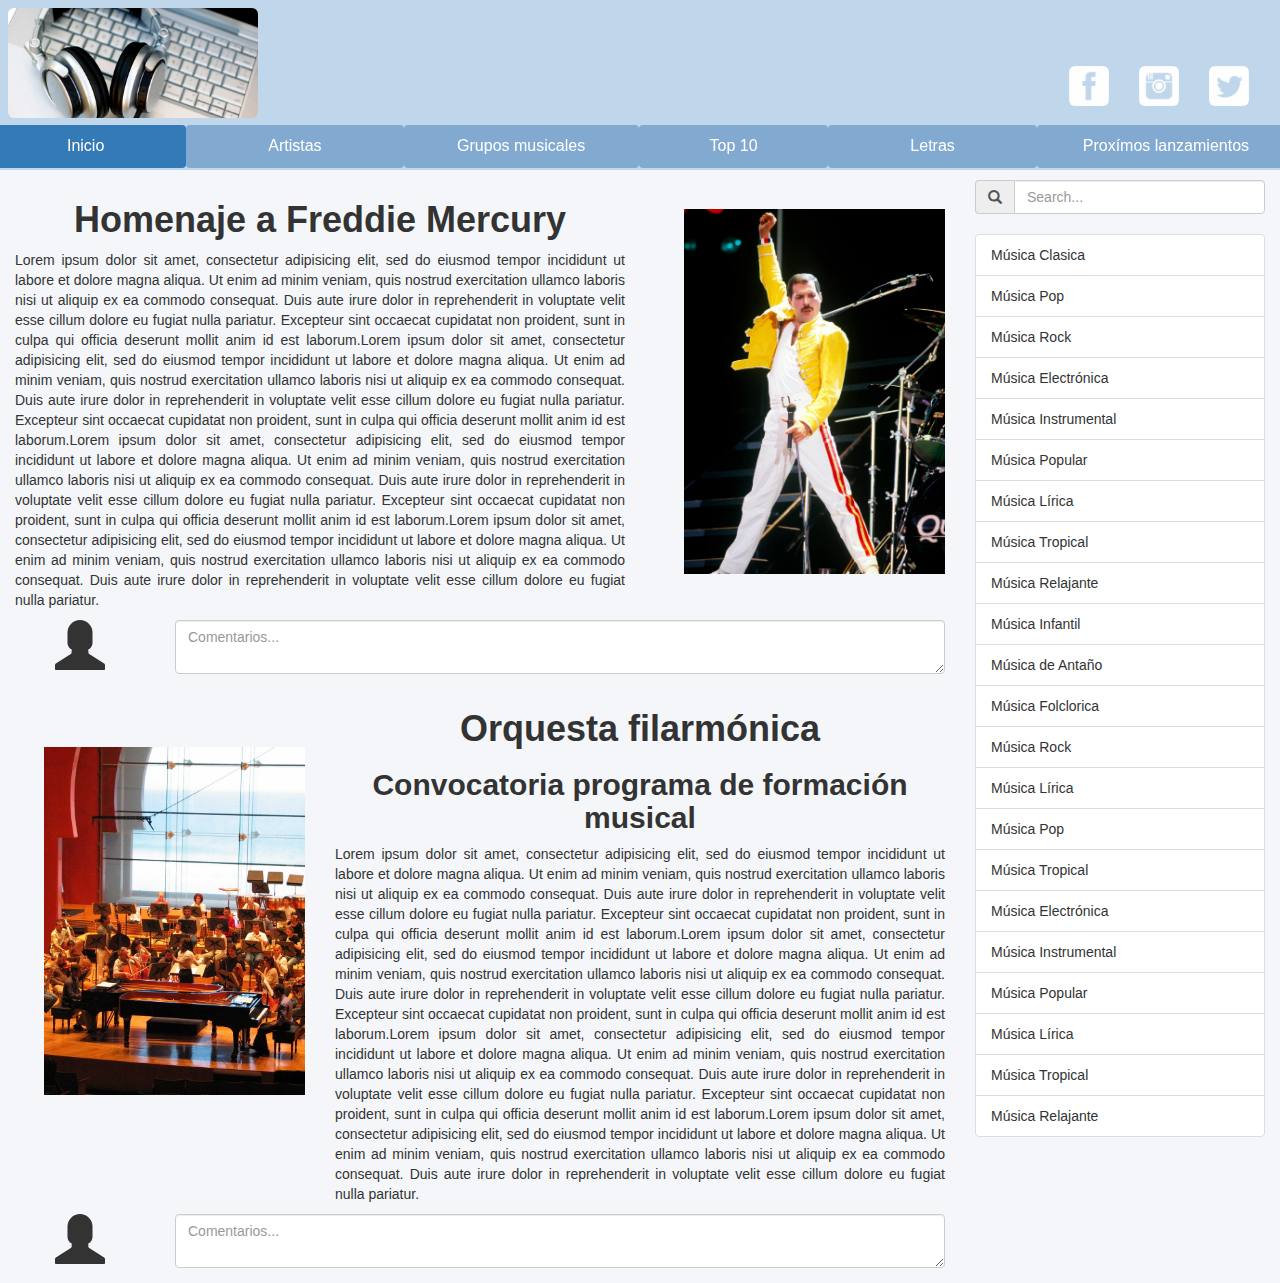
<file: Blog_Musical/index.html>
<!DOCTYPE html>
<html lang="en" dir="ltr">
  <head>
    <meta charset="utf-8">
    <meta name="viewport" content="width:device-width,user-scalable=no">
    <title>Blog Musical</title>
    <link rel="stylesheet" href="css/bootstrap.min.css">
    <link rel="stylesheet" href="css/styles.css">
  </head>
  <body class="blog-body">

    <nav class="navbar navbar-inverse navbar-fixed-top affix-to">
      <div class="row">
        <div class="blog col-lg-3 col-md-6 col-sm-8">
          <img src="img/logo.jpg" class="logo-blog img-rounded">
        </div>
        <div class="redes-sociales col-lg-9 col-md-6 col-sm-4 ">
          <a class="btn" href="#"><img class="img-social img-rounded" src="img/facebook.png" alt="Facebook"></a>
          <a class="btn" href="#"><img class="img-social img-rounded" src="img/instagram.png" alt="Instagram"></a>
          <a class="btn" href="#"><img class="img-social img-rounded" src="img/twitter.png" alt="Twitter"></a>
        </div>
      </div>

      <div class="row">
        <ul class="nav nav-pills nav-justified">
          <li class="active"><a class="menu" href="#">Inicio</a></li>
          <li><a class="menu" href="#">Artistas</a></li>
          <li><a class="menu" href="#">Grupos musicales</a></li>
          <li><a class="menu" href="#">Top 10</a></li>
          <li><a class="menu" href="#">Letras</a></li>
          <li><a class="menu" href="#">Proxímos lanzamientos</a></li>
        </ul>
      </div>
    </nav>


    <div class="container-fluid">
      <div class="row">
        <div class="contenido col-lg-9">
          <div class="row noticia1">
            <div class="col-lg-8 col-md-8 col-sm-12">
              <h1 class="text-center"><strong>Homenaje a Freddie Mercury</strong></h1>
              <p class="text-justify">
                Lorem ipsum dolor sit amet, consectetur adipisicing elit, sed do eiusmod tempor incididunt ut labore et dolore magna aliqua. Ut enim ad minim veniam, quis nostrud exercitation ullamco laboris nisi ut aliquip ex ea commodo consequat. Duis aute irure dolor in reprehenderit in voluptate velit esse cillum dolore eu fugiat nulla pariatur. Excepteur sint occaecat cupidatat non proident, sunt in culpa qui officia deserunt mollit anim id est laborum.Lorem ipsum dolor sit amet, consectetur adipisicing elit, sed do eiusmod tempor incididunt ut labore et dolore magna aliqua. Ut enim ad minim veniam, quis nostrud exercitation ullamco laboris nisi ut aliquip ex ea commodo consequat. Duis aute irure dolor in reprehenderit in voluptate velit esse cillum dolore eu fugiat nulla pariatur. Excepteur sint occaecat cupidatat non proident, sunt in culpa qui officia deserunt mollit anim id est laborum.Lorem ipsum dolor sit amet, consectetur adipisicing elit, sed do eiusmod tempor incididunt ut labore et dolore magna aliqua. Ut enim ad minim veniam, quis nostrud exercitation ullamco laboris nisi ut aliquip ex ea commodo consequat. Duis aute irure dolor in reprehenderit in voluptate velit esse cillum dolore eu fugiat nulla pariatur. Excepteur sint occaecat cupidatat non proident, sunt in culpa qui officia deserunt mollit anim id est laborum.Lorem ipsum dolor sit amet, consectetur adipisicing elit, sed do eiusmod tempor incididunt ut labore et dolore magna aliqua. Ut enim ad minim veniam, quis nostrud exercitation ullamco laboris nisi ut aliquip ex ea commodo consequat. Duis aute irure dolor in reprehenderit in voluptate velit esse cillum dolore eu fugiat nulla pariatur.
              </p>
            </div>
            <div class="col-lg-4 col-md-4 col-sm-12">
              <img class="img-freddie" src="img/freddie.png" alt="Freddie">
            </div>
          </div>

          <div class="row">
            <div class="col-lg-2 col-md-2 col-sm-2 col-xs-2 text-center">
              <span style="font-size:50px;" class="glyphicon glyphicon-user"></span>
            </div>
            <div class="col-lg-10 col-md-10 col-sm-10 col-xs-10 form-group">
              <textarea class="form-control" name="comentarios" placeholder="Comentarios..."></textarea>
            </div>
          </div>

          <div class="row noticia2">
            <div class="col-lg-4 col-md-4 col-sm-12">
              <img class="img-orquesta" src="img/orquesta.jpg" alt="Orquesta">
            </div>
            <div class="col-lg-8 col-md-8 col-sm-12">
              <h1 class="text-center"><strong>Orquesta filarmónica</strong></h1>
              <h2 class="text-center"><strong>Convocatoria programa de formación musical</strong></h2>
              <p class="text-justify">
                Lorem ipsum dolor sit amet, consectetur adipisicing elit, sed do eiusmod tempor incididunt ut labore et dolore magna aliqua. Ut enim ad minim veniam, quis nostrud exercitation ullamco laboris nisi ut aliquip ex ea commodo consequat. Duis aute irure dolor in reprehenderit in voluptate velit esse cillum dolore eu fugiat nulla pariatur. Excepteur sint occaecat cupidatat non proident, sunt in culpa qui officia deserunt mollit anim id est laborum.Lorem ipsum dolor sit amet, consectetur adipisicing elit, sed do eiusmod tempor incididunt ut labore et dolore magna aliqua. Ut enim ad minim veniam, quis nostrud exercitation ullamco laboris nisi ut aliquip ex ea commodo consequat. Duis aute irure dolor in reprehenderit in voluptate velit esse cillum dolore eu fugiat nulla pariatur. Excepteur sint occaecat cupidatat non proident, sunt in culpa qui officia deserunt mollit anim id est laborum.Lorem ipsum dolor sit amet, consectetur adipisicing elit, sed do eiusmod tempor incididunt ut labore et dolore magna aliqua. Ut enim ad minim veniam, quis nostrud exercitation ullamco laboris nisi ut aliquip ex ea commodo consequat. Duis aute irure dolor in reprehenderit in voluptate velit esse cillum dolore eu fugiat nulla pariatur. Excepteur sint occaecat cupidatat non proident, sunt in culpa qui officia deserunt mollit anim id est laborum.Lorem ipsum dolor sit amet, consectetur adipisicing elit, sed do eiusmod tempor incididunt ut labore et dolore magna aliqua. Ut enim ad minim veniam, quis nostrud exercitation ullamco laboris nisi ut aliquip ex ea commodo consequat. Duis aute irure dolor in reprehenderit in voluptate velit esse cillum dolore eu fugiat nulla pariatur.
              </p>
            </div>
          </div>

          <div class="row">
            <div class="col-lg-2 col-md-2 col-sm-2 col-xs-2 text-center">
              <span style="font-size:50px;" class="glyphicon glyphicon-user"></span>
            </div>
            <div class="col-lg-10 col-md-10 col-sm-10 col-xs-10 form-group">
              <textarea class="form-control" name="comentarios" placeholder="Comentarios..."></textarea>
            </div>
          </div>
        </div>

        <div class="barra-busqueda col-lg-3">
          <div class="row">
            <div class="col-lg-12">
              <div class="input-group">
                <span class="input-group-addon"><i class="glyphicon glyphicon-search"></i></span>
                <input class="form-control" type="text" placeholder="Search...">
              </div>
            </div>
          </div>
          <br>
          <div class="row">
            <div class="col-lg-12">
              <ul class="list-group">
                <li class="list-group-item">Música Clasica</li>
                <li class="list-group-item">Música Pop</li>
                <li class="list-group-item">Música Rock</li>
                <li class="list-group-item">Música Electrónica</li>
                <li class="list-group-item">Música Instrumental</li>
                <li class="list-group-item">Música Popular</li>
                <li class="list-group-item">Música Lírica</li>
                <li class="list-group-item">Música Tropical</li>
                <li class="list-group-item">Música Relajante</li>
                <li class="list-group-item">Música Infantil</li>
                <li class="list-group-item">Música de Antaño</li>
                <li class="list-group-item">Música Folclorica</li>
                <li class="list-group-item">Música Rock</li>
                <li class="list-group-item">Música Lírica</li>
                <li class="list-group-item">Música Pop</li>
                <li class="list-group-item">Música Tropical</li>
                <li class="list-group-item">Música Electrónica</li>
                <li class="list-group-item">Música Instrumental</li>
                <li class="list-group-item">Música Popular</li>
                <li class="list-group-item">Música Lírica</li>
                <li class="list-group-item">Música Tropical</li>
                <li class="list-group-item">Música Relajante</li>
              </ul>
            </div>
          </div>
        </div>
      </div>
    </div>


  </body>
</html>
</file>
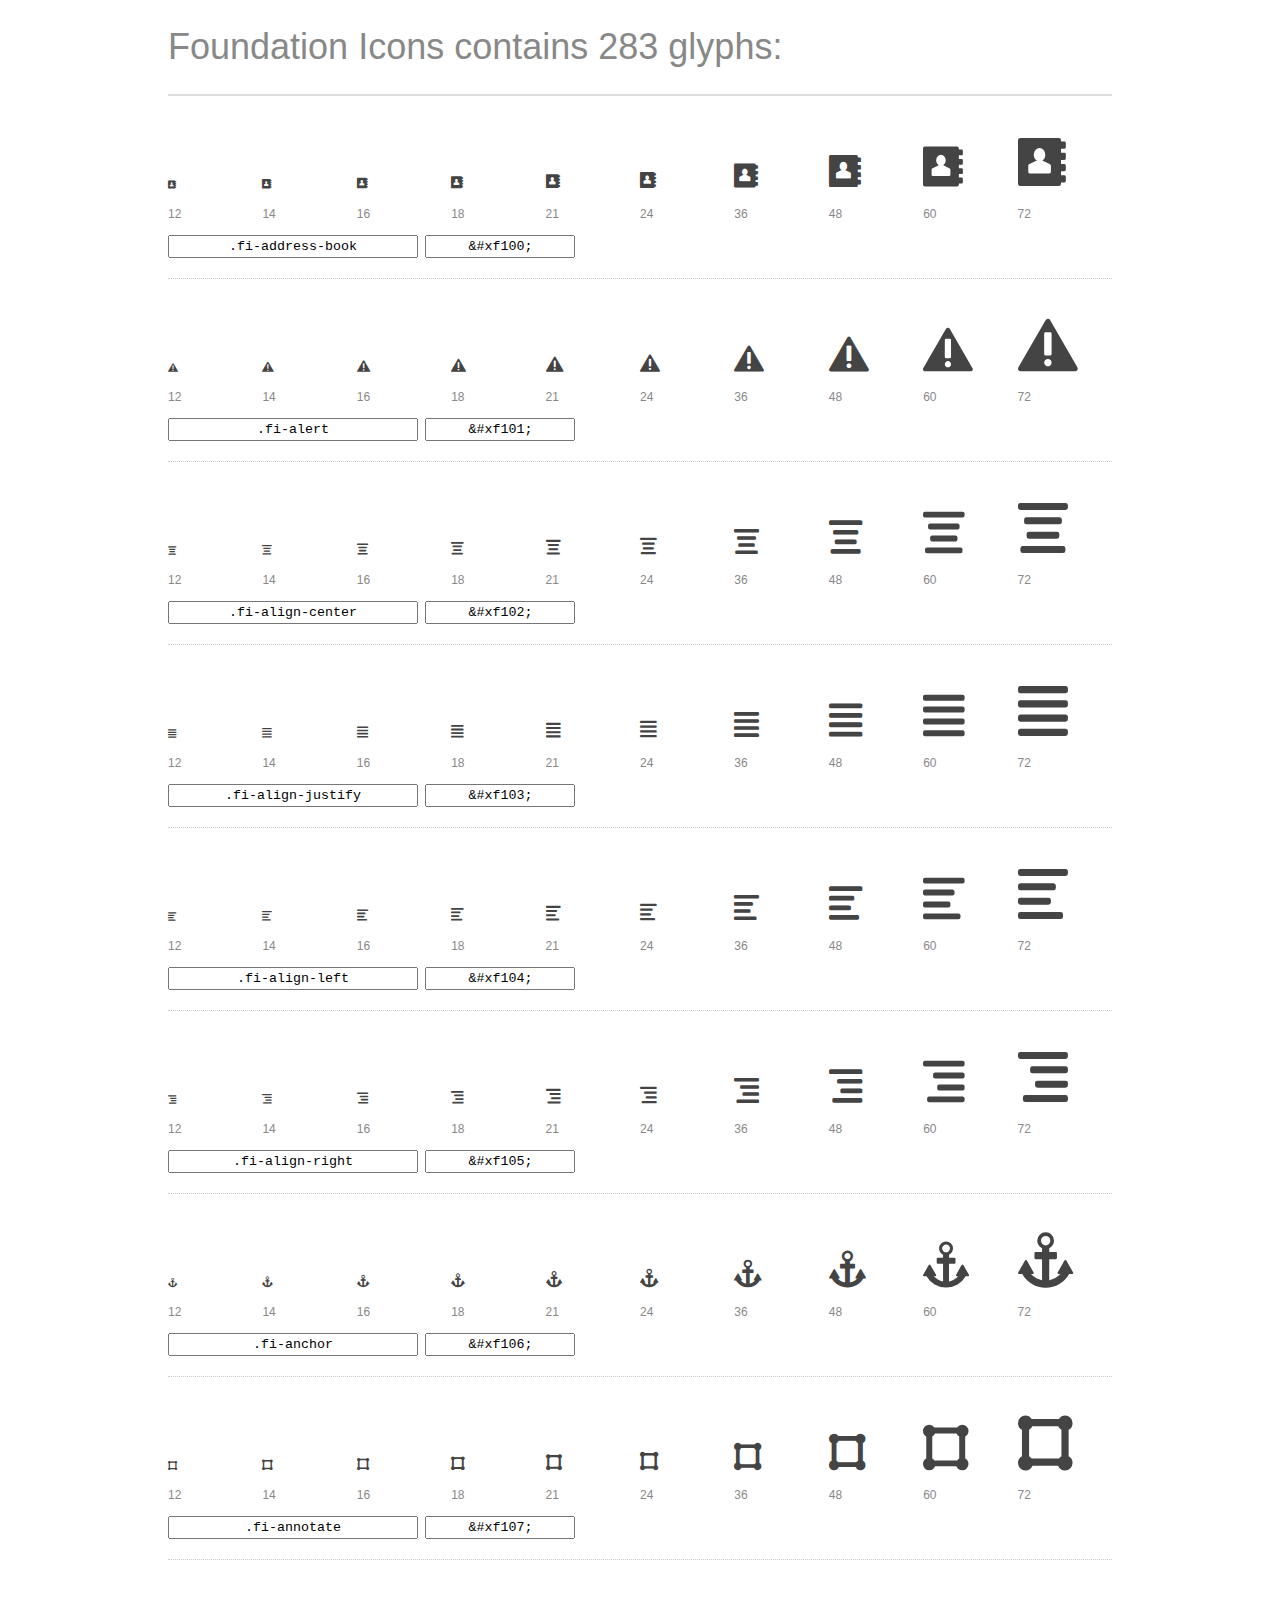
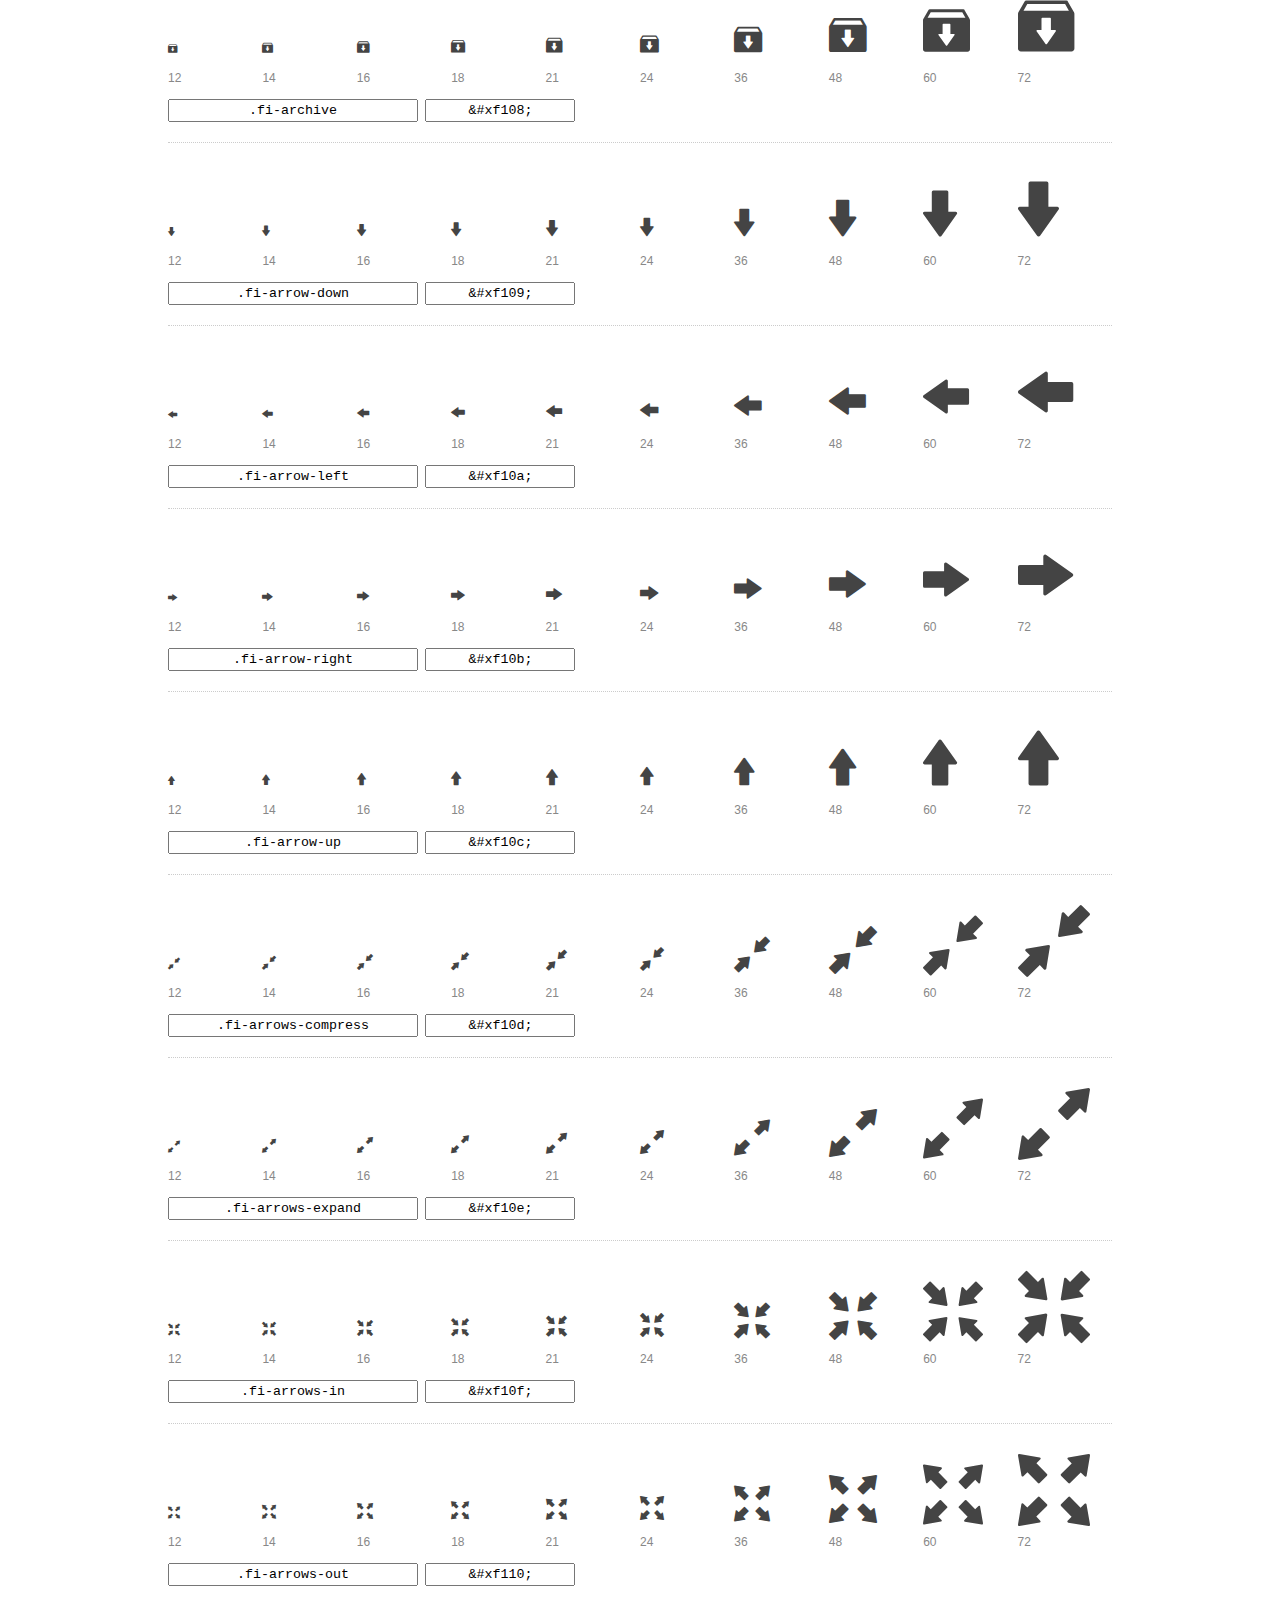
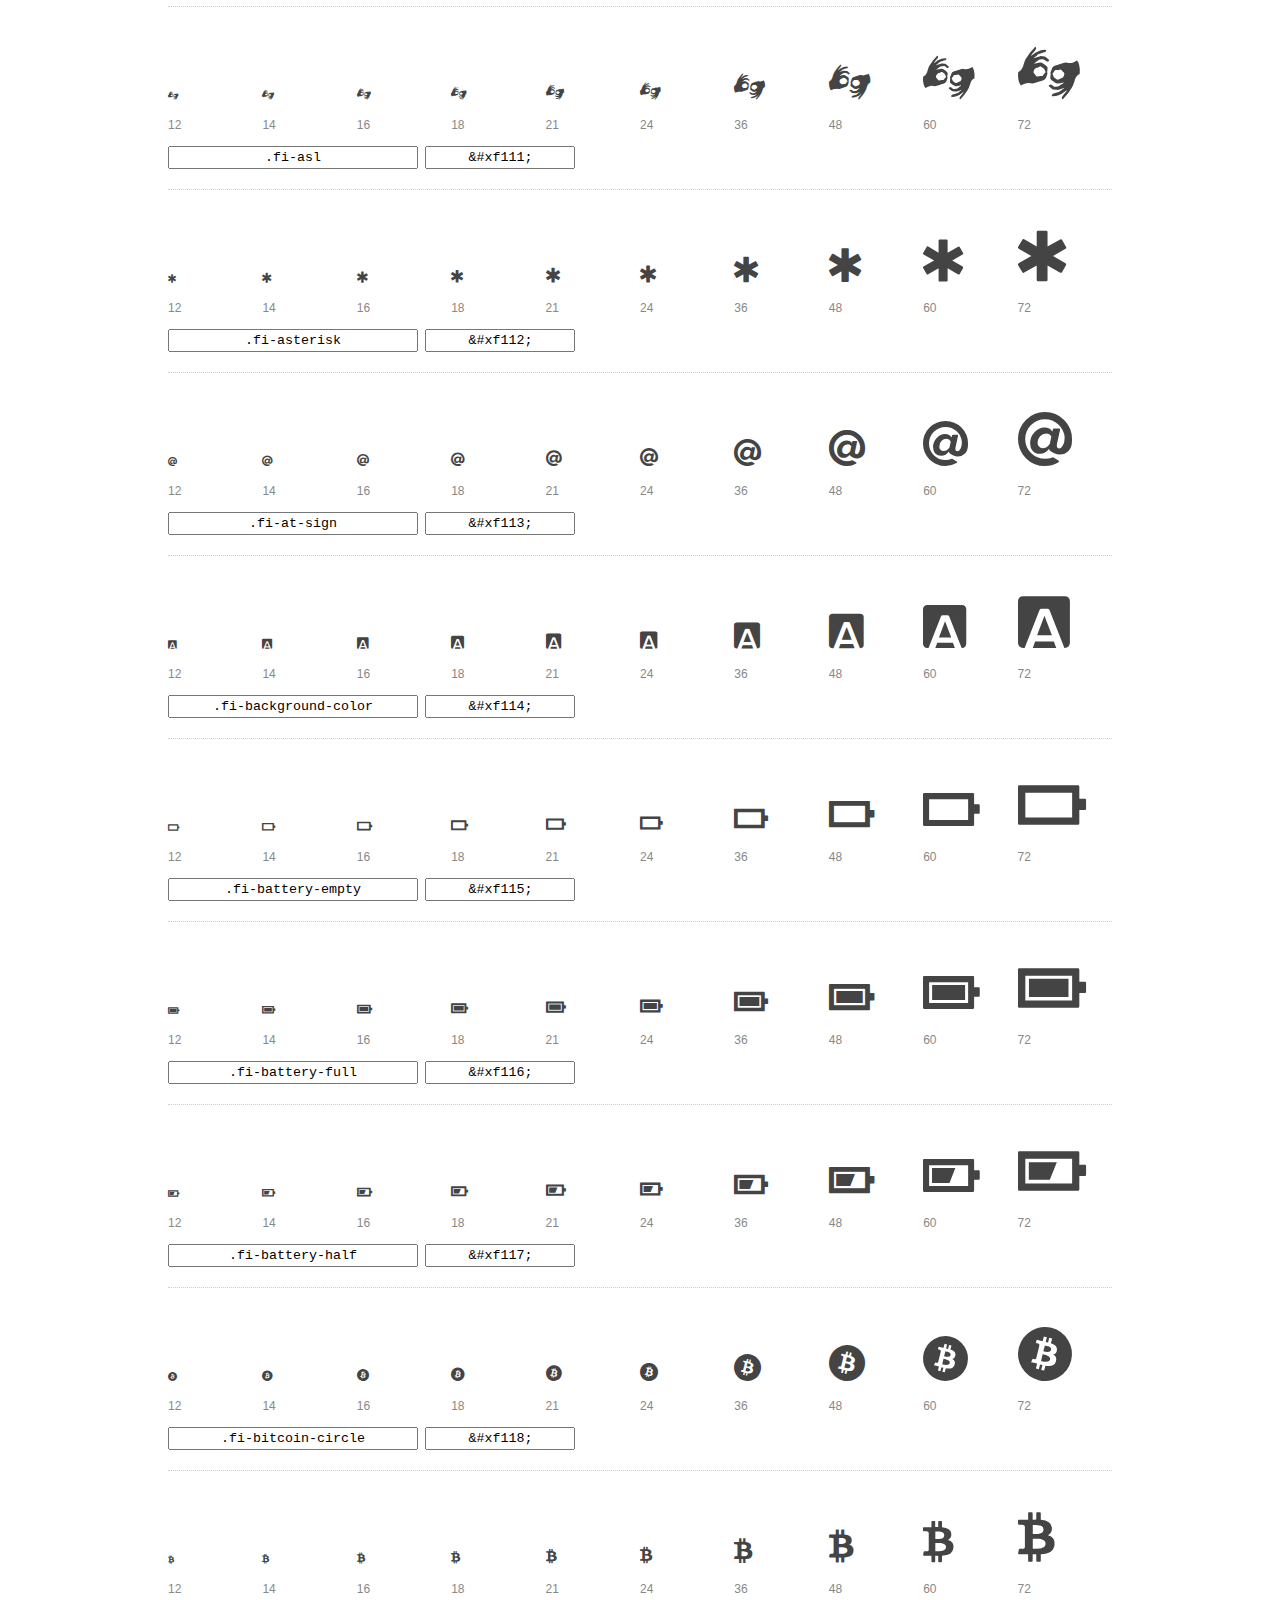
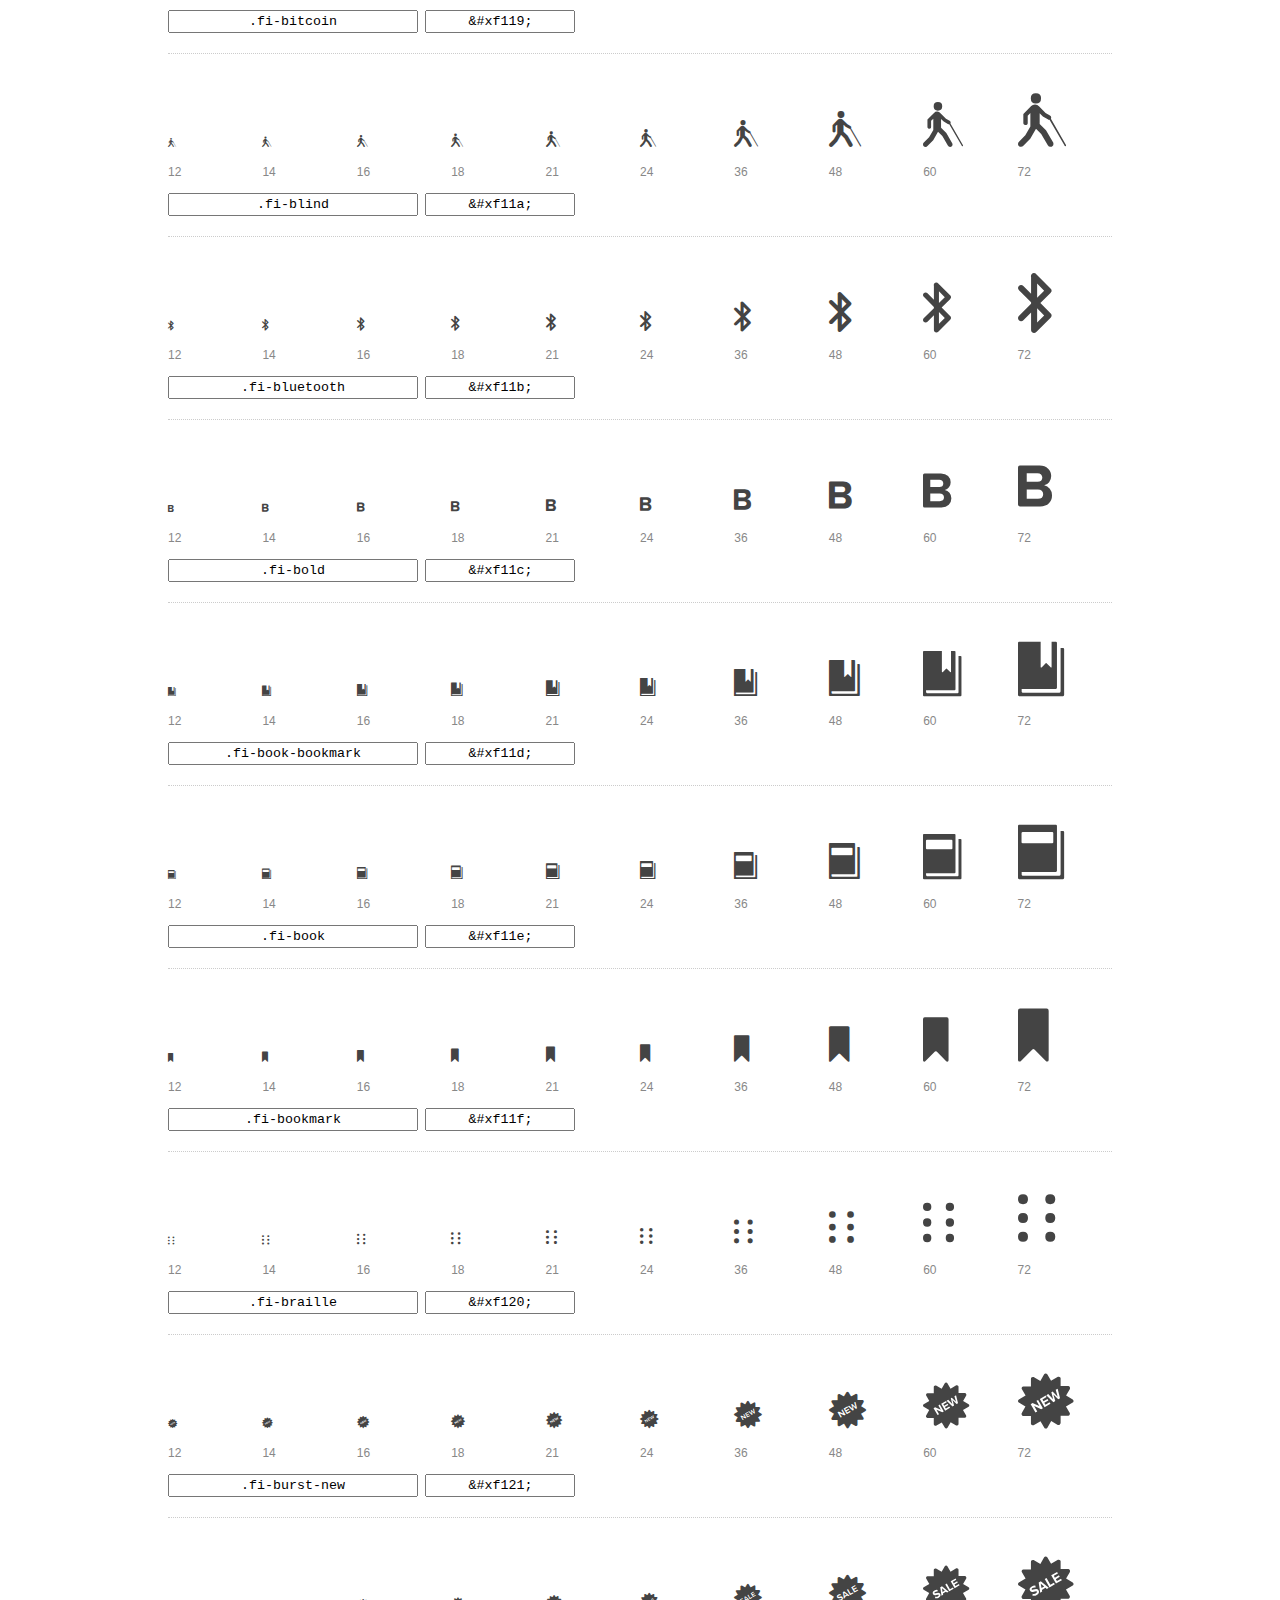
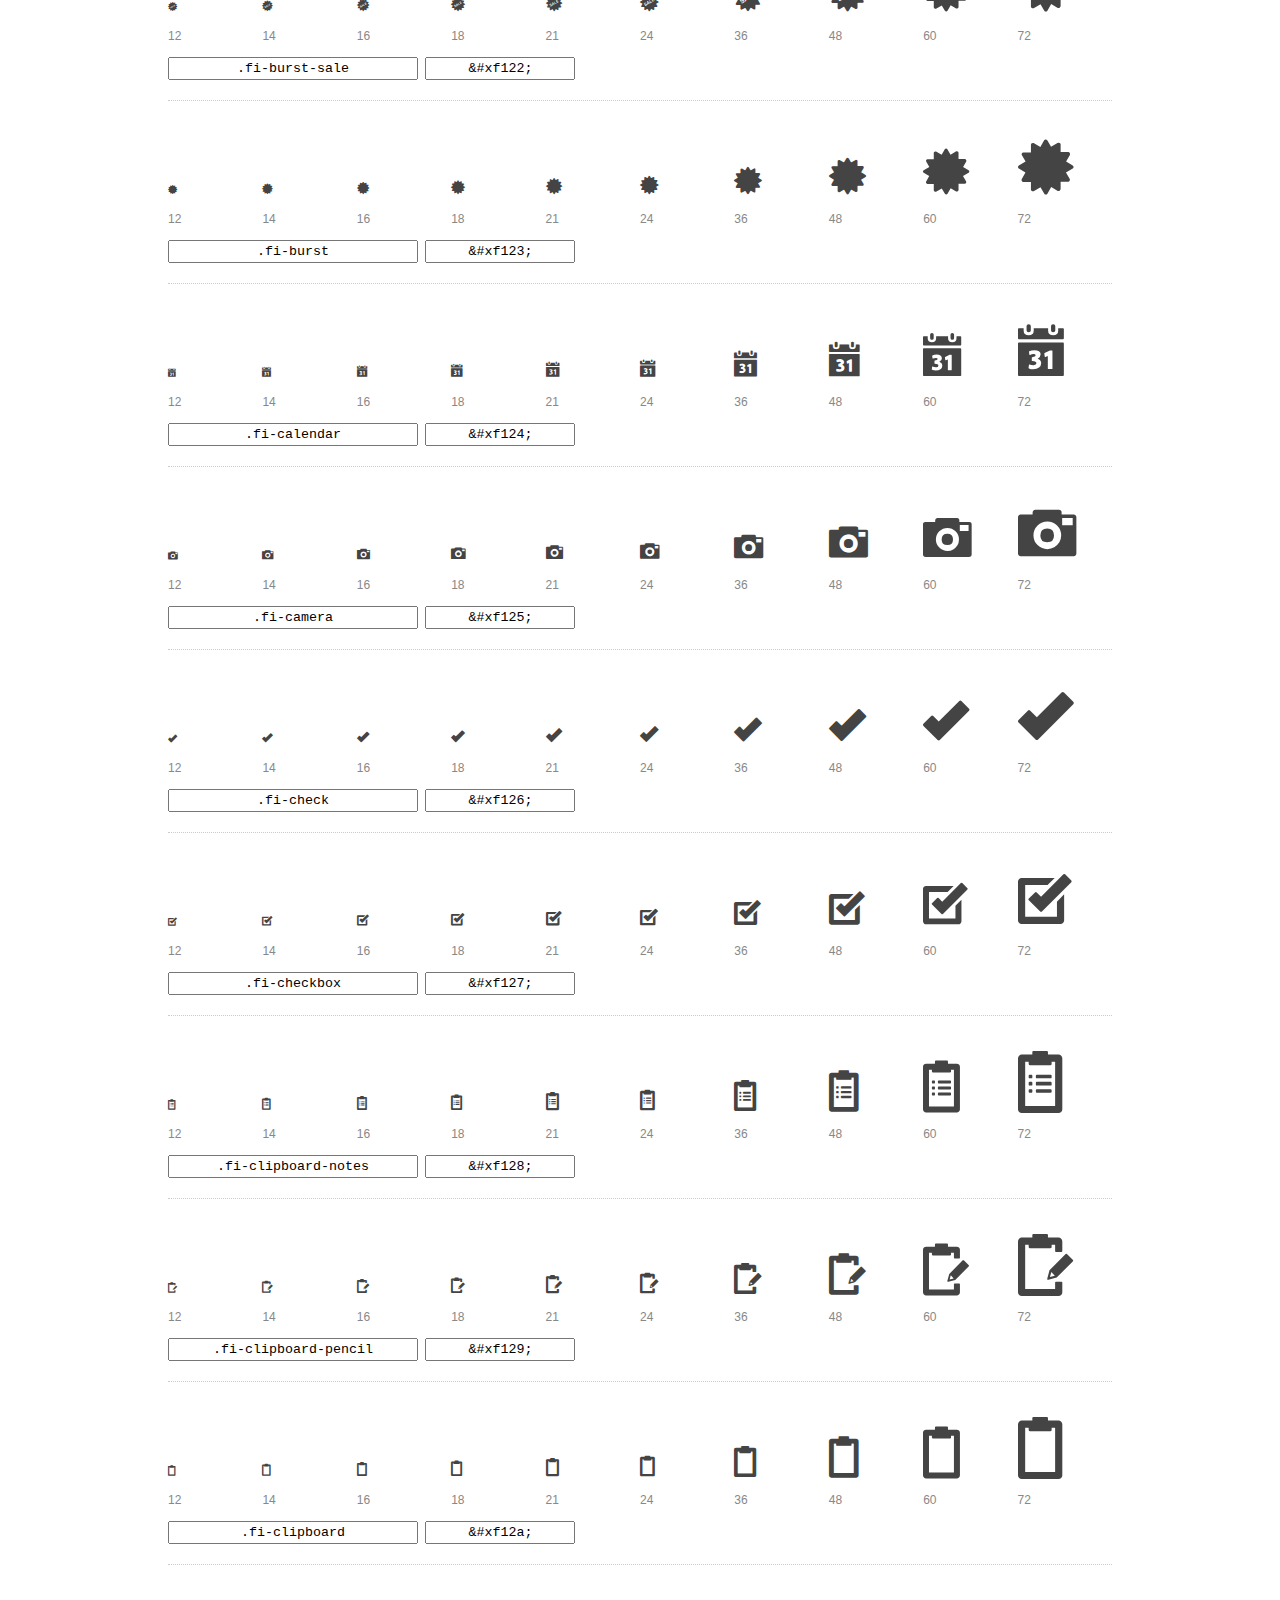
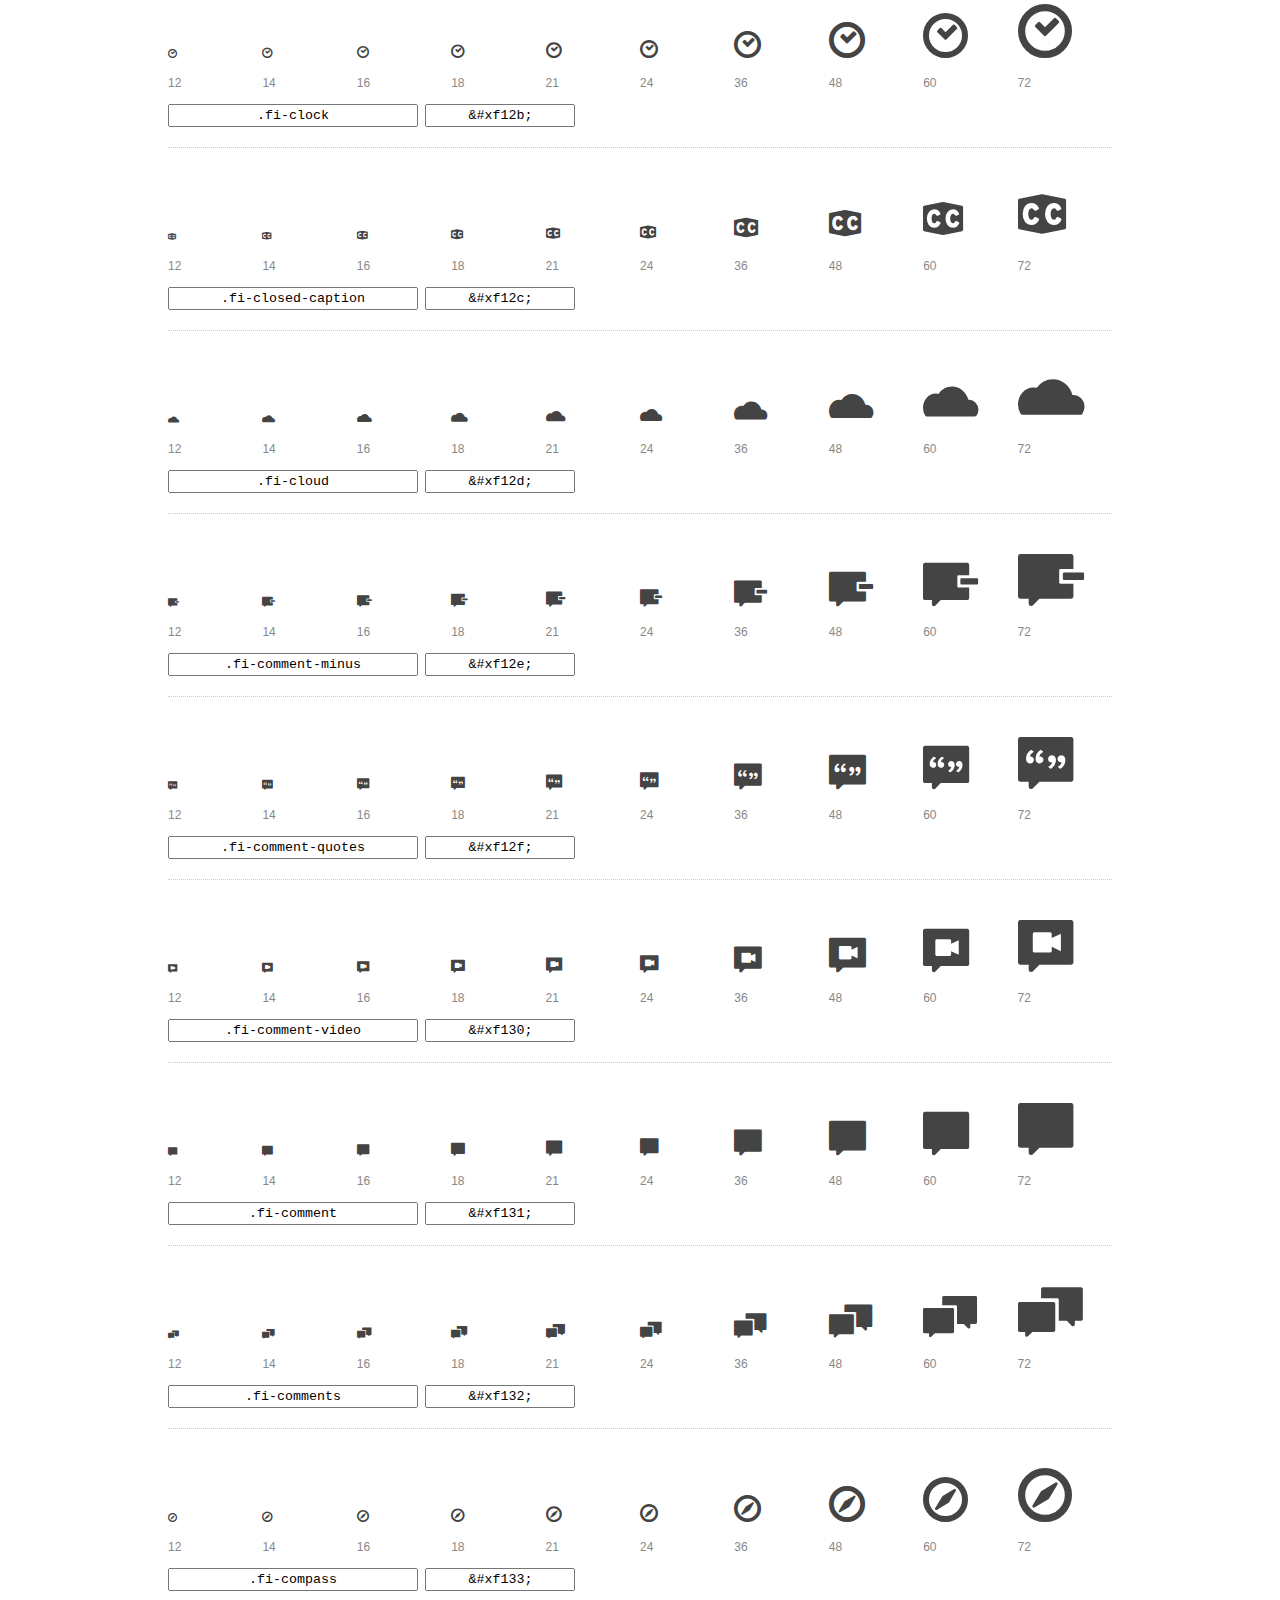
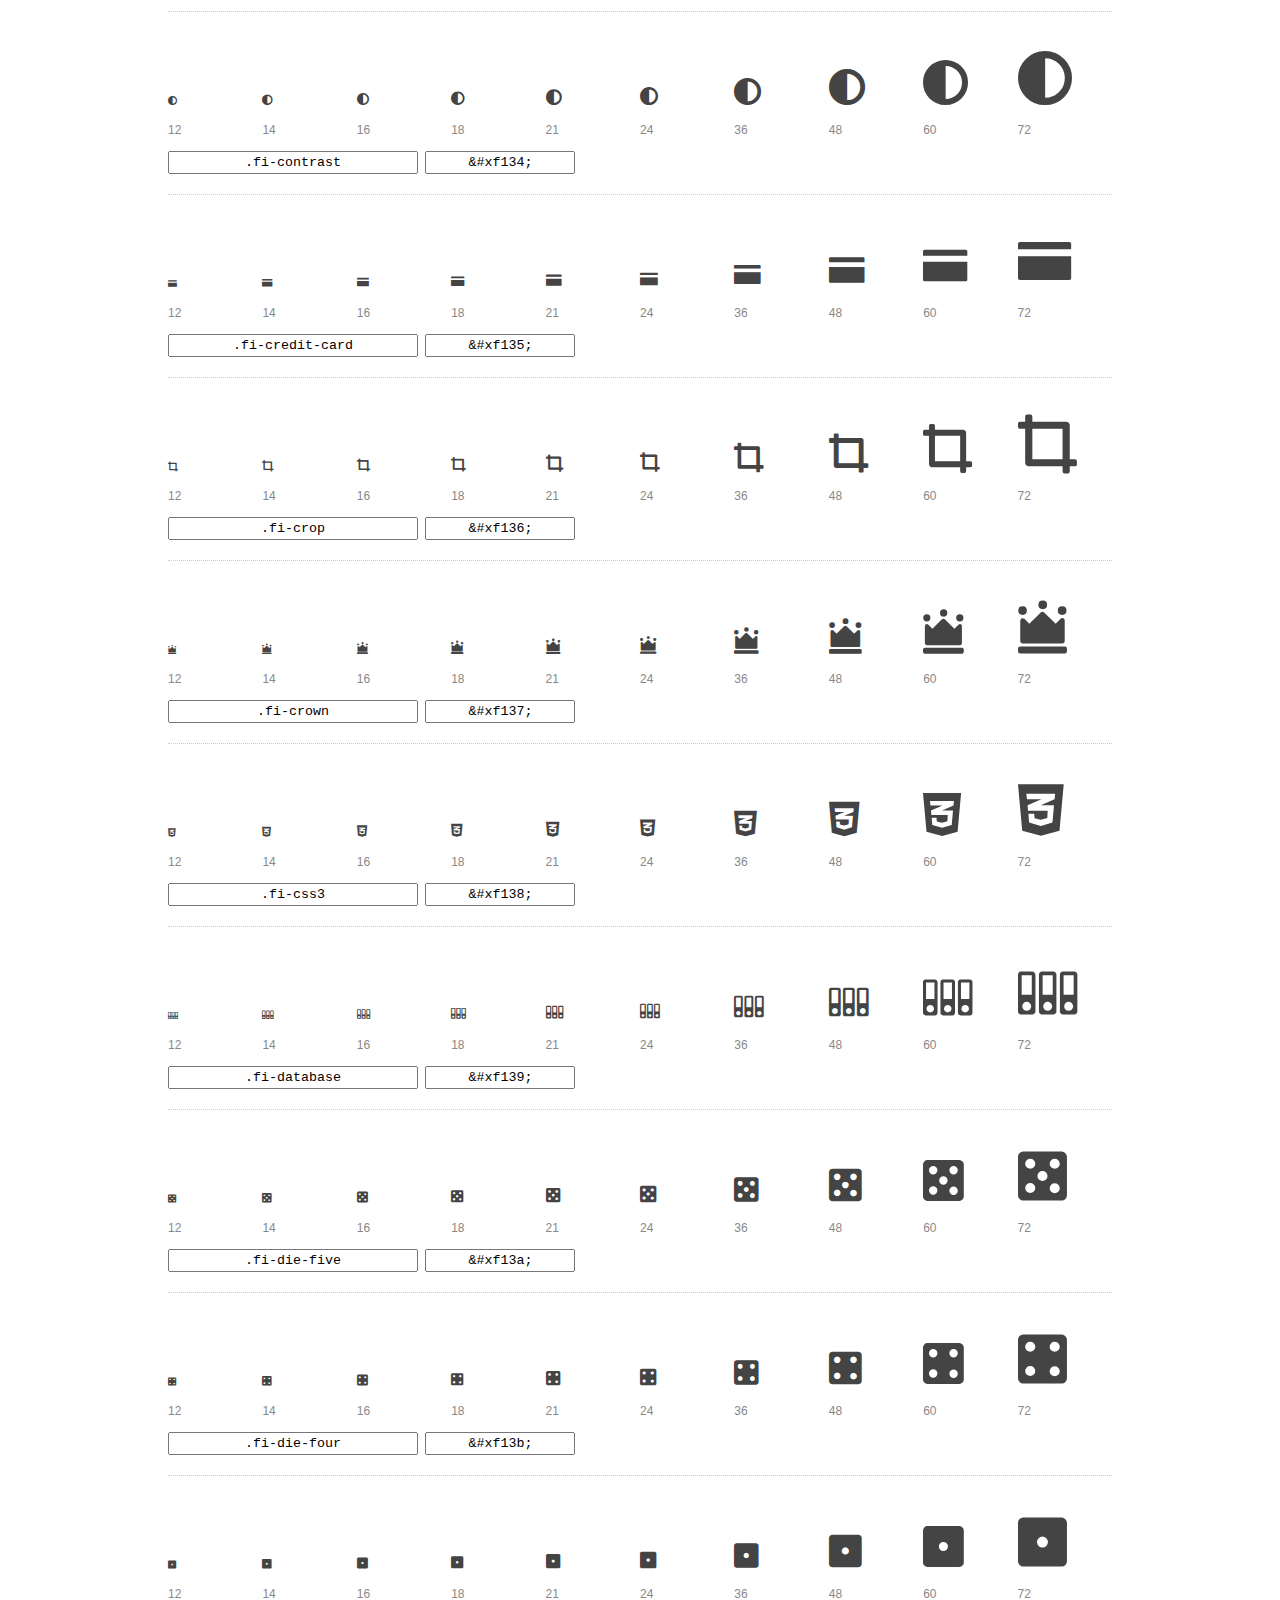
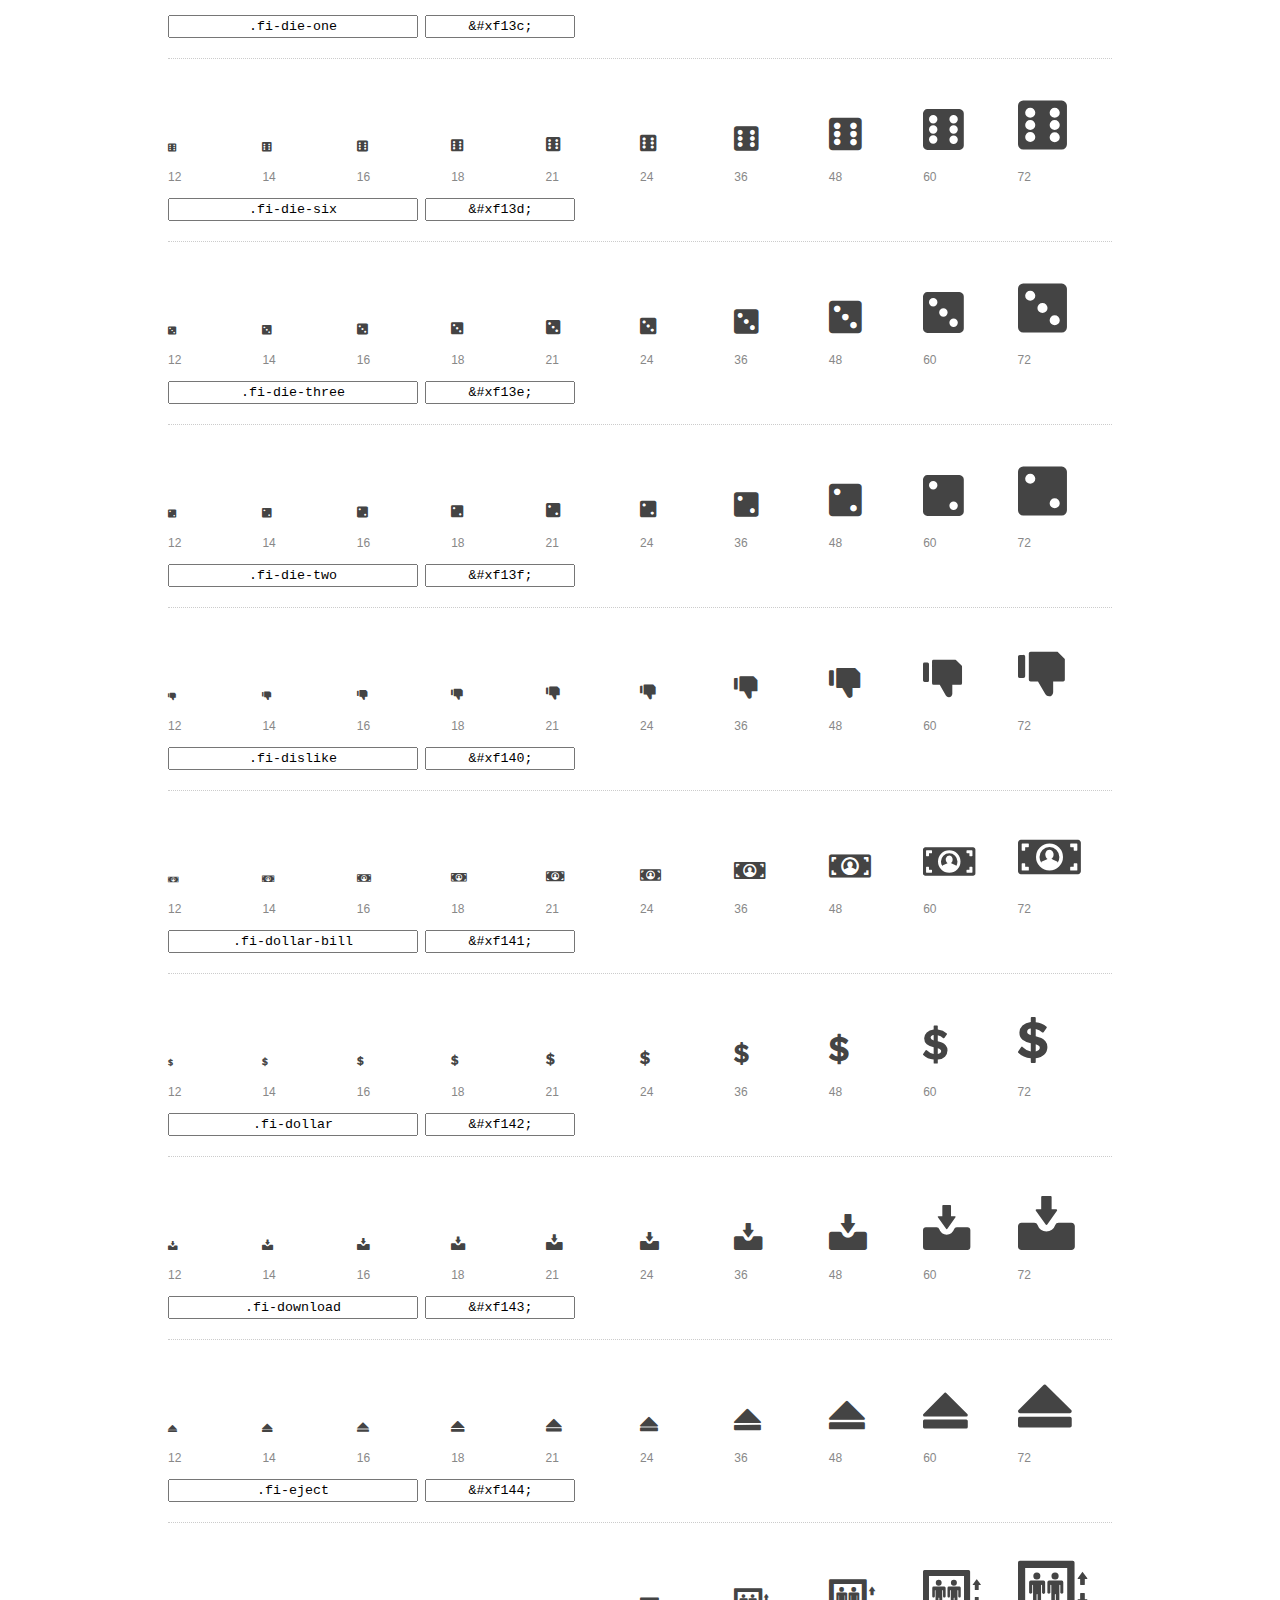
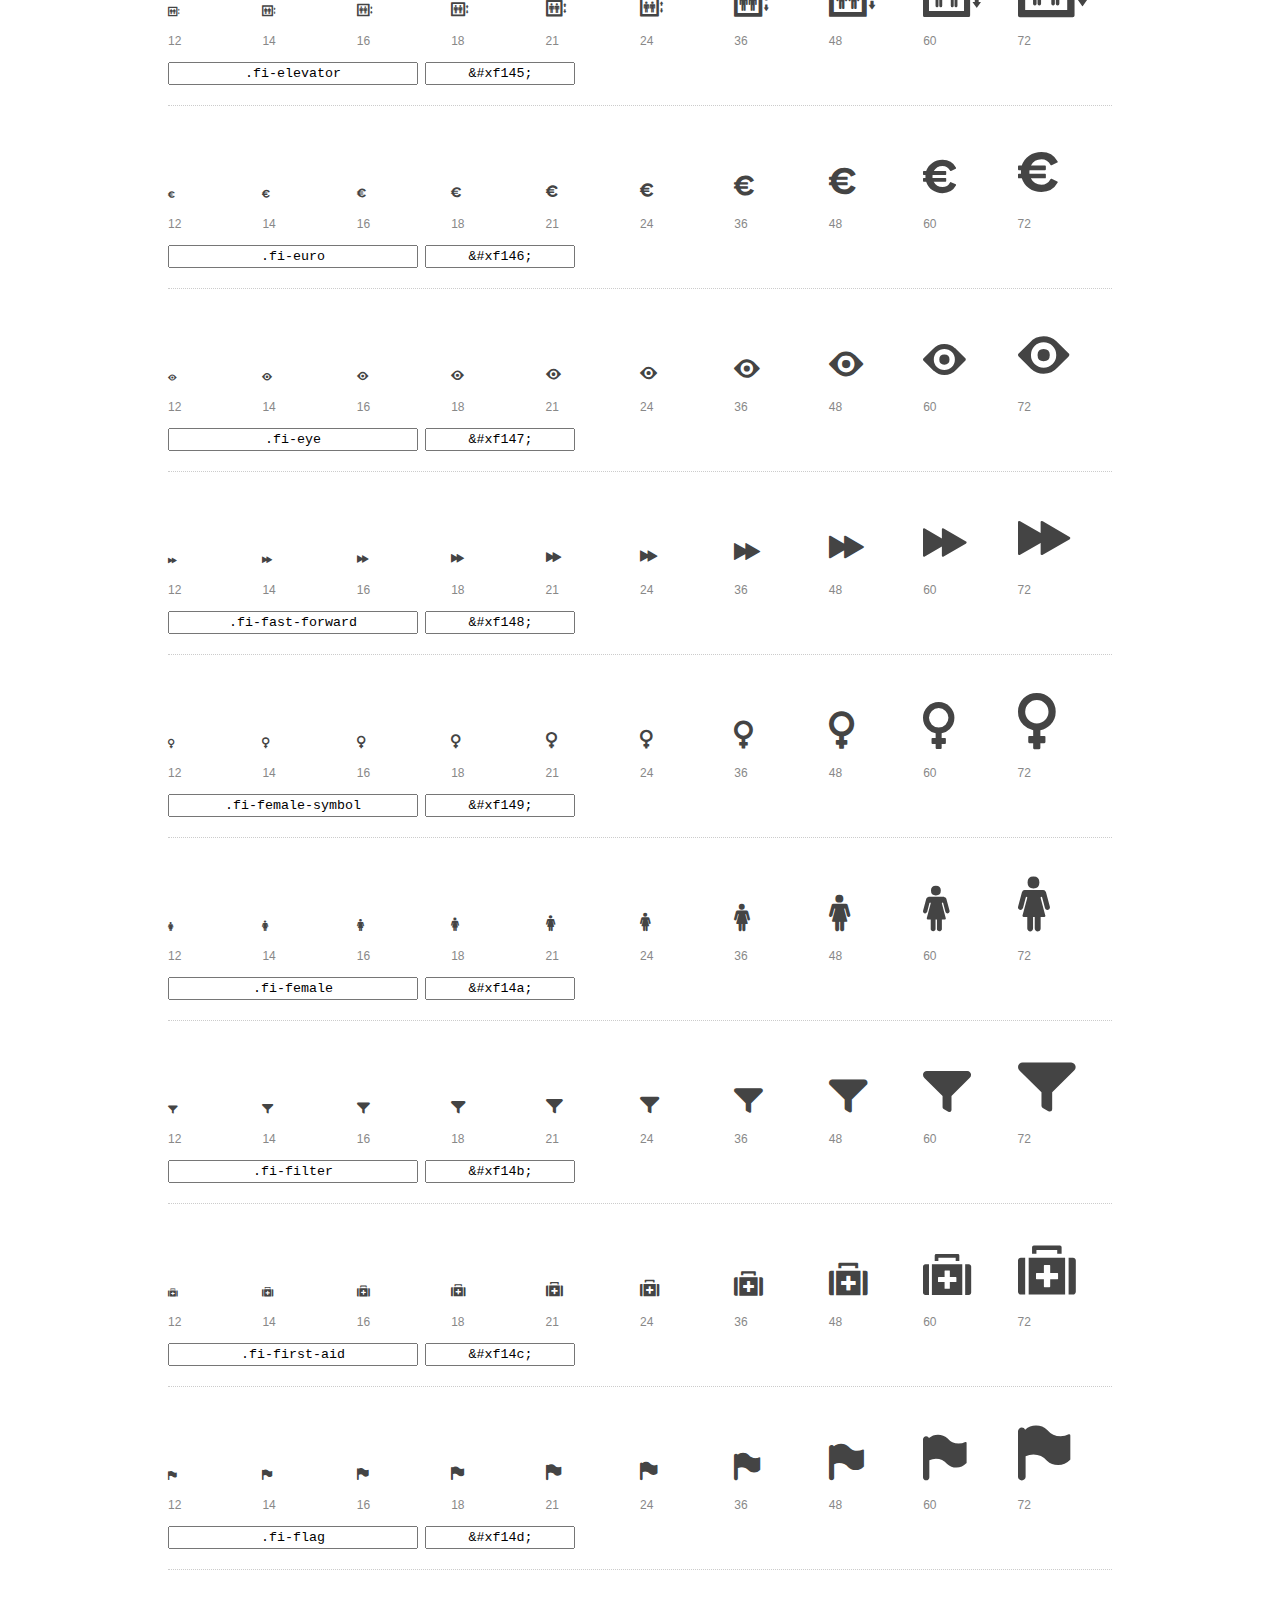
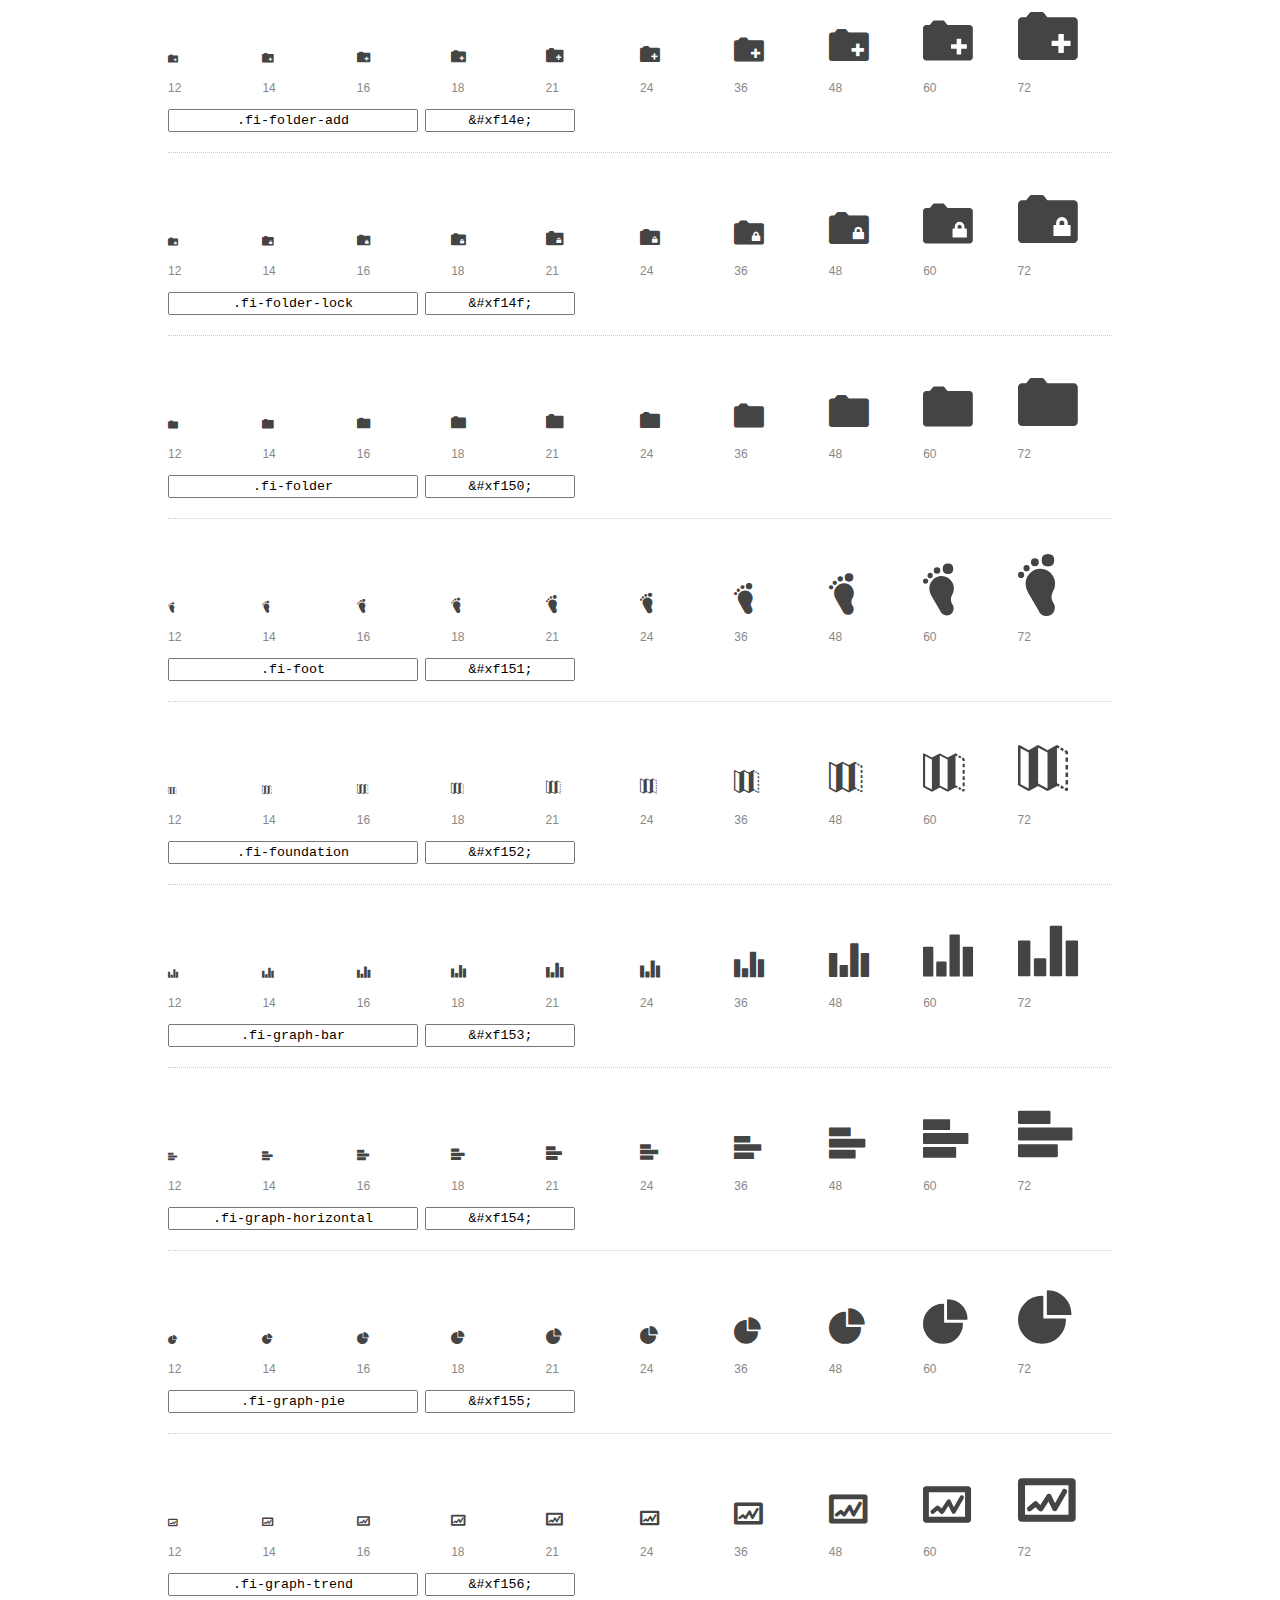
<file: Blog_de_Gastronomía/foundation-icons/preview.html>
<!DOCTYPE html>
<html>
  <head>
    <title>Foundation Icons glyphs preview</title>
    <link rel="stylesheet" href="foundation-icons.css" />

    <style>
      * {
        -moz-box-sizing: border-box;
        -webkit-box-sizing: border-box;
        box-sizing: border-box;
        margin: 0;
        padding: 0;
      }

      body {
        background: #fff;
        color: #444;
        font: 16px/1.5 "Helvetica Neue", Helvetica, Arial, sans-serif;
      }

      a, 
      a:visited {
        color: #888;
        text-decoration: underline;
      }
      a:hover, 
      a:focus { color: #000; }

      h1 {
        border-bottom: 2px solid #ddd;
        color: #888;
        font-size: 36px;
        font-weight: 300;
        margin-bottom: 20px;
        padding: 20px 0;
      }

      .container {
        margin: 0 auto;
        min-width: 880px;
        padding: 0 40px;
        width: 80%;
      }

      .glyph {
        border-bottom: 1px dotted #ccc;
        padding: 10px 0 20px;
        margin-bottom: 20px;
      }

      .preview-glyphs { vertical-align: bottom; } 

      .preview-scale { 
        color: #888;
        font-size: 12px; 
        margin-top: 5px;
      }

      .step {
        display: inline-block;
        line-height: 1;
        width: 10%;
      }

      
      .size-12 { font-size: 12px; }
      
      .size-14 { font-size: 14px; }
      
      .size-16 { font-size: 16px; }
      
      .size-18 { font-size: 18px; }
      
      .size-21 { font-size: 21px; }
      
      .size-24 { font-size: 24px; }
      
      .size-36 { font-size: 36px; }
      
      .size-48 { font-size: 48px; }
      
      .size-60 { font-size: 60px; }
      
      .size-72 { font-size: 72px; }
      

      .usage { margin-top: 10px; }

      .usage input {
        font-family: monospace;
        margin-right: 3px;
        padding: 2px 5px;
        text-align: center;
      }

      .usage .point { width: 150px; }

      .usage .class { width: 250px; }

      .footer {
        color: #888;
        font-size: 12px;
        padding: 20px 0;
      }
    </style>

    <!--[if lte IE 8]><script src="http://html5shiv.googlecode.com/svn/trunk/html5.js"></script><![endif]-->
  </head>

  <body>
    <div class="container">
      <h1>Foundation Icons contains 283 glyphs:</h1> 

      
      <div class="glyph">
        <div class="preview-glyphs">
          <i class="step fi-address-book size-12"></i><i class="step fi-address-book size-14"></i><i class="step fi-address-book size-16"></i><i class="step fi-address-book size-18"></i><i class="step fi-address-book size-21"></i><i class="step fi-address-book size-24"></i><i class="step fi-address-book size-36"></i><i class="step fi-address-book size-48"></i><i class="step fi-address-book size-60"></i><i class="step fi-address-book size-72"></i>
        </div>
        <div class="preview-scale">
          <span class="step">12</span><span class="step">14</span><span class="step">16</span><span class="step">18</span><span class="step">21</span><span class="step">24</span><span class="step">36</span><span class="step">48</span><span class="step">60</span><span class="step">72</span> 
        </div>
        <div class="usage">
          <input class="class" type="text" readonly="readonly" onClick="this.select();" value=".fi-address-book" />
          <input class="point" type="text" readonly="readonly" onClick="this.select();" value="&amp;#xf100;" />
        </div>
      </div>
      
      <div class="glyph">
        <div class="preview-glyphs">
          <i class="step fi-alert size-12"></i><i class="step fi-alert size-14"></i><i class="step fi-alert size-16"></i><i class="step fi-alert size-18"></i><i class="step fi-alert size-21"></i><i class="step fi-alert size-24"></i><i class="step fi-alert size-36"></i><i class="step fi-alert size-48"></i><i class="step fi-alert size-60"></i><i class="step fi-alert size-72"></i>
        </div>
        <div class="preview-scale">
          <span class="step">12</span><span class="step">14</span><span class="step">16</span><span class="step">18</span><span class="step">21</span><span class="step">24</span><span class="step">36</span><span class="step">48</span><span class="step">60</span><span class="step">72</span> 
        </div>
        <div class="usage">
          <input class="class" type="text" readonly="readonly" onClick="this.select();" value=".fi-alert" />
          <input class="point" type="text" readonly="readonly" onClick="this.select();" value="&amp;#xf101;" />
        </div>
      </div>
      
      <div class="glyph">
        <div class="preview-glyphs">
          <i class="step fi-align-center size-12"></i><i class="step fi-align-center size-14"></i><i class="step fi-align-center size-16"></i><i class="step fi-align-center size-18"></i><i class="step fi-align-center size-21"></i><i class="step fi-align-center size-24"></i><i class="step fi-align-center size-36"></i><i class="step fi-align-center size-48"></i><i class="step fi-align-center size-60"></i><i class="step fi-align-center size-72"></i>
        </div>
        <div class="preview-scale">
          <span class="step">12</span><span class="step">14</span><span class="step">16</span><span class="step">18</span><span class="step">21</span><span class="step">24</span><span class="step">36</span><span class="step">48</span><span class="step">60</span><span class="step">72</span> 
        </div>
        <div class="usage">
          <input class="class" type="text" readonly="readonly" onClick="this.select();" value=".fi-align-center" />
          <input class="point" type="text" readonly="readonly" onClick="this.select();" value="&amp;#xf102;" />
        </div>
      </div>
      
      <div class="glyph">
        <div class="preview-glyphs">
          <i class="step fi-align-justify size-12"></i><i class="step fi-align-justify size-14"></i><i class="step fi-align-justify size-16"></i><i class="step fi-align-justify size-18"></i><i class="step fi-align-justify size-21"></i><i class="step fi-align-justify size-24"></i><i class="step fi-align-justify size-36"></i><i class="step fi-align-justify size-48"></i><i class="step fi-align-justify size-60"></i><i class="step fi-align-justify size-72"></i>
        </div>
        <div class="preview-scale">
          <span class="step">12</span><span class="step">14</span><span class="step">16</span><span class="step">18</span><span class="step">21</span><span class="step">24</span><span class="step">36</span><span class="step">48</span><span class="step">60</span><span class="step">72</span> 
        </div>
        <div class="usage">
          <input class="class" type="text" readonly="readonly" onClick="this.select();" value=".fi-align-justify" />
          <input class="point" type="text" readonly="readonly" onClick="this.select();" value="&amp;#xf103;" />
        </div>
      </div>
      
      <div class="glyph">
        <div class="preview-glyphs">
          <i class="step fi-align-left size-12"></i><i class="step fi-align-left size-14"></i><i class="step fi-align-left size-16"></i><i class="step fi-align-left size-18"></i><i class="step fi-align-left size-21"></i><i class="step fi-align-left size-24"></i><i class="step fi-align-left size-36"></i><i class="step fi-align-left size-48"></i><i class="step fi-align-left size-60"></i><i class="step fi-align-left size-72"></i>
        </div>
        <div class="preview-scale">
          <span class="step">12</span><span class="step">14</span><span class="step">16</span><span class="step">18</span><span class="step">21</span><span class="step">24</span><span class="step">36</span><span class="step">48</span><span class="step">60</span><span class="step">72</span> 
        </div>
        <div class="usage">
          <input class="class" type="text" readonly="readonly" onClick="this.select();" value=".fi-align-left" />
          <input class="point" type="text" readonly="readonly" onClick="this.select();" value="&amp;#xf104;" />
        </div>
      </div>
      
      <div class="glyph">
        <div class="preview-glyphs">
          <i class="step fi-align-right size-12"></i><i class="step fi-align-right size-14"></i><i class="step fi-align-right size-16"></i><i class="step fi-align-right size-18"></i><i class="step fi-align-right size-21"></i><i class="step fi-align-right size-24"></i><i class="step fi-align-right size-36"></i><i class="step fi-align-right size-48"></i><i class="step fi-align-right size-60"></i><i class="step fi-align-right size-72"></i>
        </div>
        <div class="preview-scale">
          <span class="step">12</span><span class="step">14</span><span class="step">16</span><span class="step">18</span><span class="step">21</span><span class="step">24</span><span class="step">36</span><span class="step">48</span><span class="step">60</span><span class="step">72</span> 
        </div>
        <div class="usage">
          <input class="class" type="text" readonly="readonly" onClick="this.select();" value=".fi-align-right" />
          <input class="point" type="text" readonly="readonly" onClick="this.select();" value="&amp;#xf105;" />
        </div>
      </div>
      
      <div class="glyph">
        <div class="preview-glyphs">
          <i class="step fi-anchor size-12"></i><i class="step fi-anchor size-14"></i><i class="step fi-anchor size-16"></i><i class="step fi-anchor size-18"></i><i class="step fi-anchor size-21"></i><i class="step fi-anchor size-24"></i><i class="step fi-anchor size-36"></i><i class="step fi-anchor size-48"></i><i class="step fi-anchor size-60"></i><i class="step fi-anchor size-72"></i>
        </div>
        <div class="preview-scale">
          <span class="step">12</span><span class="step">14</span><span class="step">16</span><span class="step">18</span><span class="step">21</span><span class="step">24</span><span class="step">36</span><span class="step">48</span><span class="step">60</span><span class="step">72</span> 
        </div>
        <div class="usage">
          <input class="class" type="text" readonly="readonly" onClick="this.select();" value=".fi-anchor" />
          <input class="point" type="text" readonly="readonly" onClick="this.select();" value="&amp;#xf106;" />
        </div>
      </div>
      
      <div class="glyph">
        <div class="preview-glyphs">
          <i class="step fi-annotate size-12"></i><i class="step fi-annotate size-14"></i><i class="step fi-annotate size-16"></i><i class="step fi-annotate size-18"></i><i class="step fi-annotate size-21"></i><i class="step fi-annotate size-24"></i><i class="step fi-annotate size-36"></i><i class="step fi-annotate size-48"></i><i class="step fi-annotate size-60"></i><i class="step fi-annotate size-72"></i>
        </div>
        <div class="preview-scale">
          <span class="step">12</span><span class="step">14</span><span class="step">16</span><span class="step">18</span><span class="step">21</span><span class="step">24</span><span class="step">36</span><span class="step">48</span><span class="step">60</span><span class="step">72</span> 
        </div>
        <div class="usage">
          <input class="class" type="text" readonly="readonly" onClick="this.select();" value=".fi-annotate" />
          <input class="point" type="text" readonly="readonly" onClick="this.select();" value="&amp;#xf107;" />
        </div>
      </div>
      
      <div class="glyph">
        <div class="preview-glyphs">
          <i class="step fi-archive size-12"></i><i class="step fi-archive size-14"></i><i class="step fi-archive size-16"></i><i class="step fi-archive size-18"></i><i class="step fi-archive size-21"></i><i class="step fi-archive size-24"></i><i class="step fi-archive size-36"></i><i class="step fi-archive size-48"></i><i class="step fi-archive size-60"></i><i class="step fi-archive size-72"></i>
        </div>
        <div class="preview-scale">
          <span class="step">12</span><span class="step">14</span><span class="step">16</span><span class="step">18</span><span class="step">21</span><span class="step">24</span><span class="step">36</span><span class="step">48</span><span class="step">60</span><span class="step">72</span> 
        </div>
        <div class="usage">
          <input class="class" type="text" readonly="readonly" onClick="this.select();" value=".fi-archive" />
          <input class="point" type="text" readonly="readonly" onClick="this.select();" value="&amp;#xf108;" />
        </div>
      </div>
      
      <div class="glyph">
        <div class="preview-glyphs">
          <i class="step fi-arrow-down size-12"></i><i class="step fi-arrow-down size-14"></i><i class="step fi-arrow-down size-16"></i><i class="step fi-arrow-down size-18"></i><i class="step fi-arrow-down size-21"></i><i class="step fi-arrow-down size-24"></i><i class="step fi-arrow-down size-36"></i><i class="step fi-arrow-down size-48"></i><i class="step fi-arrow-down size-60"></i><i class="step fi-arrow-down size-72"></i>
        </div>
        <div class="preview-scale">
          <span class="step">12</span><span class="step">14</span><span class="step">16</span><span class="step">18</span><span class="step">21</span><span class="step">24</span><span class="step">36</span><span class="step">48</span><span class="step">60</span><span class="step">72</span> 
        </div>
        <div class="usage">
          <input class="class" type="text" readonly="readonly" onClick="this.select();" value=".fi-arrow-down" />
          <input class="point" type="text" readonly="readonly" onClick="this.select();" value="&amp;#xf109;" />
        </div>
      </div>
      
      <div class="glyph">
        <div class="preview-glyphs">
          <i class="step fi-arrow-left size-12"></i><i class="step fi-arrow-left size-14"></i><i class="step fi-arrow-left size-16"></i><i class="step fi-arrow-left size-18"></i><i class="step fi-arrow-left size-21"></i><i class="step fi-arrow-left size-24"></i><i class="step fi-arrow-left size-36"></i><i class="step fi-arrow-left size-48"></i><i class="step fi-arrow-left size-60"></i><i class="step fi-arrow-left size-72"></i>
        </div>
        <div class="preview-scale">
          <span class="step">12</span><span class="step">14</span><span class="step">16</span><span class="step">18</span><span class="step">21</span><span class="step">24</span><span class="step">36</span><span class="step">48</span><span class="step">60</span><span class="step">72</span> 
        </div>
        <div class="usage">
          <input class="class" type="text" readonly="readonly" onClick="this.select();" value=".fi-arrow-left" />
          <input class="point" type="text" readonly="readonly" onClick="this.select();" value="&amp;#xf10a;" />
        </div>
      </div>
      
      <div class="glyph">
        <div class="preview-glyphs">
          <i class="step fi-arrow-right size-12"></i><i class="step fi-arrow-right size-14"></i><i class="step fi-arrow-right size-16"></i><i class="step fi-arrow-right size-18"></i><i class="step fi-arrow-right size-21"></i><i class="step fi-arrow-right size-24"></i><i class="step fi-arrow-right size-36"></i><i class="step fi-arrow-right size-48"></i><i class="step fi-arrow-right size-60"></i><i class="step fi-arrow-right size-72"></i>
        </div>
        <div class="preview-scale">
          <span class="step">12</span><span class="step">14</span><span class="step">16</span><span class="step">18</span><span class="step">21</span><span class="step">24</span><span class="step">36</span><span class="step">48</span><span class="step">60</span><span class="step">72</span> 
        </div>
        <div class="usage">
          <input class="class" type="text" readonly="readonly" onClick="this.select();" value=".fi-arrow-right" />
          <input class="point" type="text" readonly="readonly" onClick="this.select();" value="&amp;#xf10b;" />
        </div>
      </div>
      
      <div class="glyph">
        <div class="preview-glyphs">
          <i class="step fi-arrow-up size-12"></i><i class="step fi-arrow-up size-14"></i><i class="step fi-arrow-up size-16"></i><i class="step fi-arrow-up size-18"></i><i class="step fi-arrow-up size-21"></i><i class="step fi-arrow-up size-24"></i><i class="step fi-arrow-up size-36"></i><i class="step fi-arrow-up size-48"></i><i class="step fi-arrow-up size-60"></i><i class="step fi-arrow-up size-72"></i>
        </div>
        <div class="preview-scale">
          <span class="step">12</span><span class="step">14</span><span class="step">16</span><span class="step">18</span><span class="step">21</span><span class="step">24</span><span class="step">36</span><span class="step">48</span><span class="step">60</span><span class="step">72</span> 
        </div>
        <div class="usage">
          <input class="class" type="text" readonly="readonly" onClick="this.select();" value=".fi-arrow-up" />
          <input class="point" type="text" readonly="readonly" onClick="this.select();" value="&amp;#xf10c;" />
        </div>
      </div>
      
      <div class="glyph">
        <div class="preview-glyphs">
          <i class="step fi-arrows-compress size-12"></i><i class="step fi-arrows-compress size-14"></i><i class="step fi-arrows-compress size-16"></i><i class="step fi-arrows-compress size-18"></i><i class="step fi-arrows-compress size-21"></i><i class="step fi-arrows-compress size-24"></i><i class="step fi-arrows-compress size-36"></i><i class="step fi-arrows-compress size-48"></i><i class="step fi-arrows-compress size-60"></i><i class="step fi-arrows-compress size-72"></i>
        </div>
        <div class="preview-scale">
          <span class="step">12</span><span class="step">14</span><span class="step">16</span><span class="step">18</span><span class="step">21</span><span class="step">24</span><span class="step">36</span><span class="step">48</span><span class="step">60</span><span class="step">72</span> 
        </div>
        <div class="usage">
          <input class="class" type="text" readonly="readonly" onClick="this.select();" value=".fi-arrows-compress" />
          <input class="point" type="text" readonly="readonly" onClick="this.select();" value="&amp;#xf10d;" />
        </div>
      </div>
      
      <div class="glyph">
        <div class="preview-glyphs">
          <i class="step fi-arrows-expand size-12"></i><i class="step fi-arrows-expand size-14"></i><i class="step fi-arrows-expand size-16"></i><i class="step fi-arrows-expand size-18"></i><i class="step fi-arrows-expand size-21"></i><i class="step fi-arrows-expand size-24"></i><i class="step fi-arrows-expand size-36"></i><i class="step fi-arrows-expand size-48"></i><i class="step fi-arrows-expand size-60"></i><i class="step fi-arrows-expand size-72"></i>
        </div>
        <div class="preview-scale">
          <span class="step">12</span><span class="step">14</span><span class="step">16</span><span class="step">18</span><span class="step">21</span><span class="step">24</span><span class="step">36</span><span class="step">48</span><span class="step">60</span><span class="step">72</span> 
        </div>
        <div class="usage">
          <input class="class" type="text" readonly="readonly" onClick="this.select();" value=".fi-arrows-expand" />
          <input class="point" type="text" readonly="readonly" onClick="this.select();" value="&amp;#xf10e;" />
        </div>
      </div>
      
      <div class="glyph">
        <div class="preview-glyphs">
          <i class="step fi-arrows-in size-12"></i><i class="step fi-arrows-in size-14"></i><i class="step fi-arrows-in size-16"></i><i class="step fi-arrows-in size-18"></i><i class="step fi-arrows-in size-21"></i><i class="step fi-arrows-in size-24"></i><i class="step fi-arrows-in size-36"></i><i class="step fi-arrows-in size-48"></i><i class="step fi-arrows-in size-60"></i><i class="step fi-arrows-in size-72"></i>
        </div>
        <div class="preview-scale">
          <span class="step">12</span><span class="step">14</span><span class="step">16</span><span class="step">18</span><span class="step">21</span><span class="step">24</span><span class="step">36</span><span class="step">48</span><span class="step">60</span><span class="step">72</span> 
        </div>
        <div class="usage">
          <input class="class" type="text" readonly="readonly" onClick="this.select();" value=".fi-arrows-in" />
          <input class="point" type="text" readonly="readonly" onClick="this.select();" value="&amp;#xf10f;" />
        </div>
      </div>
      
      <div class="glyph">
        <div class="preview-glyphs">
          <i class="step fi-arrows-out size-12"></i><i class="step fi-arrows-out size-14"></i><i class="step fi-arrows-out size-16"></i><i class="step fi-arrows-out size-18"></i><i class="step fi-arrows-out size-21"></i><i class="step fi-arrows-out size-24"></i><i class="step fi-arrows-out size-36"></i><i class="step fi-arrows-out size-48"></i><i class="step fi-arrows-out size-60"></i><i class="step fi-arrows-out size-72"></i>
        </div>
        <div class="preview-scale">
          <span class="step">12</span><span class="step">14</span><span class="step">16</span><span class="step">18</span><span class="step">21</span><span class="step">24</span><span class="step">36</span><span class="step">48</span><span class="step">60</span><span class="step">72</span> 
        </div>
        <div class="usage">
          <input class="class" type="text" readonly="readonly" onClick="this.select();" value=".fi-arrows-out" />
          <input class="point" type="text" readonly="readonly" onClick="this.select();" value="&amp;#xf110;" />
        </div>
      </div>
      
      <div class="glyph">
        <div class="preview-glyphs">
          <i class="step fi-asl size-12"></i><i class="step fi-asl size-14"></i><i class="step fi-asl size-16"></i><i class="step fi-asl size-18"></i><i class="step fi-asl size-21"></i><i class="step fi-asl size-24"></i><i class="step fi-asl size-36"></i><i class="step fi-asl size-48"></i><i class="step fi-asl size-60"></i><i class="step fi-asl size-72"></i>
        </div>
        <div class="preview-scale">
          <span class="step">12</span><span class="step">14</span><span class="step">16</span><span class="step">18</span><span class="step">21</span><span class="step">24</span><span class="step">36</span><span class="step">48</span><span class="step">60</span><span class="step">72</span> 
        </div>
        <div class="usage">
          <input class="class" type="text" readonly="readonly" onClick="this.select();" value=".fi-asl" />
          <input class="point" type="text" readonly="readonly" onClick="this.select();" value="&amp;#xf111;" />
        </div>
      </div>
      
      <div class="glyph">
        <div class="preview-glyphs">
          <i class="step fi-asterisk size-12"></i><i class="step fi-asterisk size-14"></i><i class="step fi-asterisk size-16"></i><i class="step fi-asterisk size-18"></i><i class="step fi-asterisk size-21"></i><i class="step fi-asterisk size-24"></i><i class="step fi-asterisk size-36"></i><i class="step fi-asterisk size-48"></i><i class="step fi-asterisk size-60"></i><i class="step fi-asterisk size-72"></i>
        </div>
        <div class="preview-scale">
          <span class="step">12</span><span class="step">14</span><span class="step">16</span><span class="step">18</span><span class="step">21</span><span class="step">24</span><span class="step">36</span><span class="step">48</span><span class="step">60</span><span class="step">72</span> 
        </div>
        <div class="usage">
          <input class="class" type="text" readonly="readonly" onClick="this.select();" value=".fi-asterisk" />
          <input class="point" type="text" readonly="readonly" onClick="this.select();" value="&amp;#xf112;" />
        </div>
      </div>
      
      <div class="glyph">
        <div class="preview-glyphs">
          <i class="step fi-at-sign size-12"></i><i class="step fi-at-sign size-14"></i><i class="step fi-at-sign size-16"></i><i class="step fi-at-sign size-18"></i><i class="step fi-at-sign size-21"></i><i class="step fi-at-sign size-24"></i><i class="step fi-at-sign size-36"></i><i class="step fi-at-sign size-48"></i><i class="step fi-at-sign size-60"></i><i class="step fi-at-sign size-72"></i>
        </div>
        <div class="preview-scale">
          <span class="step">12</span><span class="step">14</span><span class="step">16</span><span class="step">18</span><span class="step">21</span><span class="step">24</span><span class="step">36</span><span class="step">48</span><span class="step">60</span><span class="step">72</span> 
        </div>
        <div class="usage">
          <input class="class" type="text" readonly="readonly" onClick="this.select();" value=".fi-at-sign" />
          <input class="point" type="text" readonly="readonly" onClick="this.select();" value="&amp;#xf113;" />
        </div>
      </div>
      
      <div class="glyph">
        <div class="preview-glyphs">
          <i class="step fi-background-color size-12"></i><i class="step fi-background-color size-14"></i><i class="step fi-background-color size-16"></i><i class="step fi-background-color size-18"></i><i class="step fi-background-color size-21"></i><i class="step fi-background-color size-24"></i><i class="step fi-background-color size-36"></i><i class="step fi-background-color size-48"></i><i class="step fi-background-color size-60"></i><i class="step fi-background-color size-72"></i>
        </div>
        <div class="preview-scale">
          <span class="step">12</span><span class="step">14</span><span class="step">16</span><span class="step">18</span><span class="step">21</span><span class="step">24</span><span class="step">36</span><span class="step">48</span><span class="step">60</span><span class="step">72</span> 
        </div>
        <div class="usage">
          <input class="class" type="text" readonly="readonly" onClick="this.select();" value=".fi-background-color" />
          <input class="point" type="text" readonly="readonly" onClick="this.select();" value="&amp;#xf114;" />
        </div>
      </div>
      
      <div class="glyph">
        <div class="preview-glyphs">
          <i class="step fi-battery-empty size-12"></i><i class="step fi-battery-empty size-14"></i><i class="step fi-battery-empty size-16"></i><i class="step fi-battery-empty size-18"></i><i class="step fi-battery-empty size-21"></i><i class="step fi-battery-empty size-24"></i><i class="step fi-battery-empty size-36"></i><i class="step fi-battery-empty size-48"></i><i class="step fi-battery-empty size-60"></i><i class="step fi-battery-empty size-72"></i>
        </div>
        <div class="preview-scale">
          <span class="step">12</span><span class="step">14</span><span class="step">16</span><span class="step">18</span><span class="step">21</span><span class="step">24</span><span class="step">36</span><span class="step">48</span><span class="step">60</span><span class="step">72</span> 
        </div>
        <div class="usage">
          <input class="class" type="text" readonly="readonly" onClick="this.select();" value=".fi-battery-empty" />
          <input class="point" type="text" readonly="readonly" onClick="this.select();" value="&amp;#xf115;" />
        </div>
      </div>
      
      <div class="glyph">
        <div class="preview-glyphs">
          <i class="step fi-battery-full size-12"></i><i class="step fi-battery-full size-14"></i><i class="step fi-battery-full size-16"></i><i class="step fi-battery-full size-18"></i><i class="step fi-battery-full size-21"></i><i class="step fi-battery-full size-24"></i><i class="step fi-battery-full size-36"></i><i class="step fi-battery-full size-48"></i><i class="step fi-battery-full size-60"></i><i class="step fi-battery-full size-72"></i>
        </div>
        <div class="preview-scale">
          <span class="step">12</span><span class="step">14</span><span class="step">16</span><span class="step">18</span><span class="step">21</span><span class="step">24</span><span class="step">36</span><span class="step">48</span><span class="step">60</span><span class="step">72</span> 
        </div>
        <div class="usage">
          <input class="class" type="text" readonly="readonly" onClick="this.select();" value=".fi-battery-full" />
          <input class="point" type="text" readonly="readonly" onClick="this.select();" value="&amp;#xf116;" />
        </div>
      </div>
      
      <div class="glyph">
        <div class="preview-glyphs">
          <i class="step fi-battery-half size-12"></i><i class="step fi-battery-half size-14"></i><i class="step fi-battery-half size-16"></i><i class="step fi-battery-half size-18"></i><i class="step fi-battery-half size-21"></i><i class="step fi-battery-half size-24"></i><i class="step fi-battery-half size-36"></i><i class="step fi-battery-half size-48"></i><i class="step fi-battery-half size-60"></i><i class="step fi-battery-half size-72"></i>
        </div>
        <div class="preview-scale">
          <span class="step">12</span><span class="step">14</span><span class="step">16</span><span class="step">18</span><span class="step">21</span><span class="step">24</span><span class="step">36</span><span class="step">48</span><span class="step">60</span><span class="step">72</span> 
        </div>
        <div class="usage">
          <input class="class" type="text" readonly="readonly" onClick="this.select();" value=".fi-battery-half" />
          <input class="point" type="text" readonly="readonly" onClick="this.select();" value="&amp;#xf117;" />
        </div>
      </div>
      
      <div class="glyph">
        <div class="preview-glyphs">
          <i class="step fi-bitcoin-circle size-12"></i><i class="step fi-bitcoin-circle size-14"></i><i class="step fi-bitcoin-circle size-16"></i><i class="step fi-bitcoin-circle size-18"></i><i class="step fi-bitcoin-circle size-21"></i><i class="step fi-bitcoin-circle size-24"></i><i class="step fi-bitcoin-circle size-36"></i><i class="step fi-bitcoin-circle size-48"></i><i class="step fi-bitcoin-circle size-60"></i><i class="step fi-bitcoin-circle size-72"></i>
        </div>
        <div class="preview-scale">
          <span class="step">12</span><span class="step">14</span><span class="step">16</span><span class="step">18</span><span class="step">21</span><span class="step">24</span><span class="step">36</span><span class="step">48</span><span class="step">60</span><span class="step">72</span> 
        </div>
        <div class="usage">
          <input class="class" type="text" readonly="readonly" onClick="this.select();" value=".fi-bitcoin-circle" />
          <input class="point" type="text" readonly="readonly" onClick="this.select();" value="&amp;#xf118;" />
        </div>
      </div>
      
      <div class="glyph">
        <div class="preview-glyphs">
          <i class="step fi-bitcoin size-12"></i><i class="step fi-bitcoin size-14"></i><i class="step fi-bitcoin size-16"></i><i class="step fi-bitcoin size-18"></i><i class="step fi-bitcoin size-21"></i><i class="step fi-bitcoin size-24"></i><i class="step fi-bitcoin size-36"></i><i class="step fi-bitcoin size-48"></i><i class="step fi-bitcoin size-60"></i><i class="step fi-bitcoin size-72"></i>
        </div>
        <div class="preview-scale">
          <span class="step">12</span><span class="step">14</span><span class="step">16</span><span class="step">18</span><span class="step">21</span><span class="step">24</span><span class="step">36</span><span class="step">48</span><span class="step">60</span><span class="step">72</span> 
        </div>
        <div class="usage">
          <input class="class" type="text" readonly="readonly" onClick="this.select();" value=".fi-bitcoin" />
          <input class="point" type="text" readonly="readonly" onClick="this.select();" value="&amp;#xf119;" />
        </div>
      </div>
      
      <div class="glyph">
        <div class="preview-glyphs">
          <i class="step fi-blind size-12"></i><i class="step fi-blind size-14"></i><i class="step fi-blind size-16"></i><i class="step fi-blind size-18"></i><i class="step fi-blind size-21"></i><i class="step fi-blind size-24"></i><i class="step fi-blind size-36"></i><i class="step fi-blind size-48"></i><i class="step fi-blind size-60"></i><i class="step fi-blind size-72"></i>
        </div>
        <div class="preview-scale">
          <span class="step">12</span><span class="step">14</span><span class="step">16</span><span class="step">18</span><span class="step">21</span><span class="step">24</span><span class="step">36</span><span class="step">48</span><span class="step">60</span><span class="step">72</span> 
        </div>
        <div class="usage">
          <input class="class" type="text" readonly="readonly" onClick="this.select();" value=".fi-blind" />
          <input class="point" type="text" readonly="readonly" onClick="this.select();" value="&amp;#xf11a;" />
        </div>
      </div>
      
      <div class="glyph">
        <div class="preview-glyphs">
          <i class="step fi-bluetooth size-12"></i><i class="step fi-bluetooth size-14"></i><i class="step fi-bluetooth size-16"></i><i class="step fi-bluetooth size-18"></i><i class="step fi-bluetooth size-21"></i><i class="step fi-bluetooth size-24"></i><i class="step fi-bluetooth size-36"></i><i class="step fi-bluetooth size-48"></i><i class="step fi-bluetooth size-60"></i><i class="step fi-bluetooth size-72"></i>
        </div>
        <div class="preview-scale">
          <span class="step">12</span><span class="step">14</span><span class="step">16</span><span class="step">18</span><span class="step">21</span><span class="step">24</span><span class="step">36</span><span class="step">48</span><span class="step">60</span><span class="step">72</span> 
        </div>
        <div class="usage">
          <input class="class" type="text" readonly="readonly" onClick="this.select();" value=".fi-bluetooth" />
          <input class="point" type="text" readonly="readonly" onClick="this.select();" value="&amp;#xf11b;" />
        </div>
      </div>
      
      <div class="glyph">
        <div class="preview-glyphs">
          <i class="step fi-bold size-12"></i><i class="step fi-bold size-14"></i><i class="step fi-bold size-16"></i><i class="step fi-bold size-18"></i><i class="step fi-bold size-21"></i><i class="step fi-bold size-24"></i><i class="step fi-bold size-36"></i><i class="step fi-bold size-48"></i><i class="step fi-bold size-60"></i><i class="step fi-bold size-72"></i>
        </div>
        <div class="preview-scale">
          <span class="step">12</span><span class="step">14</span><span class="step">16</span><span class="step">18</span><span class="step">21</span><span class="step">24</span><span class="step">36</span><span class="step">48</span><span class="step">60</span><span class="step">72</span> 
        </div>
        <div class="usage">
          <input class="class" type="text" readonly="readonly" onClick="this.select();" value=".fi-bold" />
          <input class="point" type="text" readonly="readonly" onClick="this.select();" value="&amp;#xf11c;" />
        </div>
      </div>
      
      <div class="glyph">
        <div class="preview-glyphs">
          <i class="step fi-book-bookmark size-12"></i><i class="step fi-book-bookmark size-14"></i><i class="step fi-book-bookmark size-16"></i><i class="step fi-book-bookmark size-18"></i><i class="step fi-book-bookmark size-21"></i><i class="step fi-book-bookmark size-24"></i><i class="step fi-book-bookmark size-36"></i><i class="step fi-book-bookmark size-48"></i><i class="step fi-book-bookmark size-60"></i><i class="step fi-book-bookmark size-72"></i>
        </div>
        <div class="preview-scale">
          <span class="step">12</span><span class="step">14</span><span class="step">16</span><span class="step">18</span><span class="step">21</span><span class="step">24</span><span class="step">36</span><span class="step">48</span><span class="step">60</span><span class="step">72</span> 
        </div>
        <div class="usage">
          <input class="class" type="text" readonly="readonly" onClick="this.select();" value=".fi-book-bookmark" />
          <input class="point" type="text" readonly="readonly" onClick="this.select();" value="&amp;#xf11d;" />
        </div>
      </div>
      
      <div class="glyph">
        <div class="preview-glyphs">
          <i class="step fi-book size-12"></i><i class="step fi-book size-14"></i><i class="step fi-book size-16"></i><i class="step fi-book size-18"></i><i class="step fi-book size-21"></i><i class="step fi-book size-24"></i><i class="step fi-book size-36"></i><i class="step fi-book size-48"></i><i class="step fi-book size-60"></i><i class="step fi-book size-72"></i>
        </div>
        <div class="preview-scale">
          <span class="step">12</span><span class="step">14</span><span class="step">16</span><span class="step">18</span><span class="step">21</span><span class="step">24</span><span class="step">36</span><span class="step">48</span><span class="step">60</span><span class="step">72</span> 
        </div>
        <div class="usage">
          <input class="class" type="text" readonly="readonly" onClick="this.select();" value=".fi-book" />
          <input class="point" type="text" readonly="readonly" onClick="this.select();" value="&amp;#xf11e;" />
        </div>
      </div>
      
      <div class="glyph">
        <div class="preview-glyphs">
          <i class="step fi-bookmark size-12"></i><i class="step fi-bookmark size-14"></i><i class="step fi-bookmark size-16"></i><i class="step fi-bookmark size-18"></i><i class="step fi-bookmark size-21"></i><i class="step fi-bookmark size-24"></i><i class="step fi-bookmark size-36"></i><i class="step fi-bookmark size-48"></i><i class="step fi-bookmark size-60"></i><i class="step fi-bookmark size-72"></i>
        </div>
        <div class="preview-scale">
          <span class="step">12</span><span class="step">14</span><span class="step">16</span><span class="step">18</span><span class="step">21</span><span class="step">24</span><span class="step">36</span><span class="step">48</span><span class="step">60</span><span class="step">72</span> 
        </div>
        <div class="usage">
          <input class="class" type="text" readonly="readonly" onClick="this.select();" value=".fi-bookmark" />
          <input class="point" type="text" readonly="readonly" onClick="this.select();" value="&amp;#xf11f;" />
        </div>
      </div>
      
      <div class="glyph">
        <div class="preview-glyphs">
          <i class="step fi-braille size-12"></i><i class="step fi-braille size-14"></i><i class="step fi-braille size-16"></i><i class="step fi-braille size-18"></i><i class="step fi-braille size-21"></i><i class="step fi-braille size-24"></i><i class="step fi-braille size-36"></i><i class="step fi-braille size-48"></i><i class="step fi-braille size-60"></i><i class="step fi-braille size-72"></i>
        </div>
        <div class="preview-scale">
          <span class="step">12</span><span class="step">14</span><span class="step">16</span><span class="step">18</span><span class="step">21</span><span class="step">24</span><span class="step">36</span><span class="step">48</span><span class="step">60</span><span class="step">72</span> 
        </div>
        <div class="usage">
          <input class="class" type="text" readonly="readonly" onClick="this.select();" value=".fi-braille" />
          <input class="point" type="text" readonly="readonly" onClick="this.select();" value="&amp;#xf120;" />
        </div>
      </div>
      
      <div class="glyph">
        <div class="preview-glyphs">
          <i class="step fi-burst-new size-12"></i><i class="step fi-burst-new size-14"></i><i class="step fi-burst-new size-16"></i><i class="step fi-burst-new size-18"></i><i class="step fi-burst-new size-21"></i><i class="step fi-burst-new size-24"></i><i class="step fi-burst-new size-36"></i><i class="step fi-burst-new size-48"></i><i class="step fi-burst-new size-60"></i><i class="step fi-burst-new size-72"></i>
        </div>
        <div class="preview-scale">
          <span class="step">12</span><span class="step">14</span><span class="step">16</span><span class="step">18</span><span class="step">21</span><span class="step">24</span><span class="step">36</span><span class="step">48</span><span class="step">60</span><span class="step">72</span> 
        </div>
        <div class="usage">
          <input class="class" type="text" readonly="readonly" onClick="this.select();" value=".fi-burst-new" />
          <input class="point" type="text" readonly="readonly" onClick="this.select();" value="&amp;#xf121;" />
        </div>
      </div>
      
      <div class="glyph">
        <div class="preview-glyphs">
          <i class="step fi-burst-sale size-12"></i><i class="step fi-burst-sale size-14"></i><i class="step fi-burst-sale size-16"></i><i class="step fi-burst-sale size-18"></i><i class="step fi-burst-sale size-21"></i><i class="step fi-burst-sale size-24"></i><i class="step fi-burst-sale size-36"></i><i class="step fi-burst-sale size-48"></i><i class="step fi-burst-sale size-60"></i><i class="step fi-burst-sale size-72"></i>
        </div>
        <div class="preview-scale">
          <span class="step">12</span><span class="step">14</span><span class="step">16</span><span class="step">18</span><span class="step">21</span><span class="step">24</span><span class="step">36</span><span class="step">48</span><span class="step">60</span><span class="step">72</span> 
        </div>
        <div class="usage">
          <input class="class" type="text" readonly="readonly" onClick="this.select();" value=".fi-burst-sale" />
          <input class="point" type="text" readonly="readonly" onClick="this.select();" value="&amp;#xf122;" />
        </div>
      </div>
      
      <div class="glyph">
        <div class="preview-glyphs">
          <i class="step fi-burst size-12"></i><i class="step fi-burst size-14"></i><i class="step fi-burst size-16"></i><i class="step fi-burst size-18"></i><i class="step fi-burst size-21"></i><i class="step fi-burst size-24"></i><i class="step fi-burst size-36"></i><i class="step fi-burst size-48"></i><i class="step fi-burst size-60"></i><i class="step fi-burst size-72"></i>
        </div>
        <div class="preview-scale">
          <span class="step">12</span><span class="step">14</span><span class="step">16</span><span class="step">18</span><span class="step">21</span><span class="step">24</span><span class="step">36</span><span class="step">48</span><span class="step">60</span><span class="step">72</span> 
        </div>
        <div class="usage">
          <input class="class" type="text" readonly="readonly" onClick="this.select();" value=".fi-burst" />
          <input class="point" type="text" readonly="readonly" onClick="this.select();" value="&amp;#xf123;" />
        </div>
      </div>
      
      <div class="glyph">
        <div class="preview-glyphs">
          <i class="step fi-calendar size-12"></i><i class="step fi-calendar size-14"></i><i class="step fi-calendar size-16"></i><i class="step fi-calendar size-18"></i><i class="step fi-calendar size-21"></i><i class="step fi-calendar size-24"></i><i class="step fi-calendar size-36"></i><i class="step fi-calendar size-48"></i><i class="step fi-calendar size-60"></i><i class="step fi-calendar size-72"></i>
        </div>
        <div class="preview-scale">
          <span class="step">12</span><span class="step">14</span><span class="step">16</span><span class="step">18</span><span class="step">21</span><span class="step">24</span><span class="step">36</span><span class="step">48</span><span class="step">60</span><span class="step">72</span> 
        </div>
        <div class="usage">
          <input class="class" type="text" readonly="readonly" onClick="this.select();" value=".fi-calendar" />
          <input class="point" type="text" readonly="readonly" onClick="this.select();" value="&amp;#xf124;" />
        </div>
      </div>
      
      <div class="glyph">
        <div class="preview-glyphs">
          <i class="step fi-camera size-12"></i><i class="step fi-camera size-14"></i><i class="step fi-camera size-16"></i><i class="step fi-camera size-18"></i><i class="step fi-camera size-21"></i><i class="step fi-camera size-24"></i><i class="step fi-camera size-36"></i><i class="step fi-camera size-48"></i><i class="step fi-camera size-60"></i><i class="step fi-camera size-72"></i>
        </div>
        <div class="preview-scale">
          <span class="step">12</span><span class="step">14</span><span class="step">16</span><span class="step">18</span><span class="step">21</span><span class="step">24</span><span class="step">36</span><span class="step">48</span><span class="step">60</span><span class="step">72</span> 
        </div>
        <div class="usage">
          <input class="class" type="text" readonly="readonly" onClick="this.select();" value=".fi-camera" />
          <input class="point" type="text" readonly="readonly" onClick="this.select();" value="&amp;#xf125;" />
        </div>
      </div>
      
      <div class="glyph">
        <div class="preview-glyphs">
          <i class="step fi-check size-12"></i><i class="step fi-check size-14"></i><i class="step fi-check size-16"></i><i class="step fi-check size-18"></i><i class="step fi-check size-21"></i><i class="step fi-check size-24"></i><i class="step fi-check size-36"></i><i class="step fi-check size-48"></i><i class="step fi-check size-60"></i><i class="step fi-check size-72"></i>
        </div>
        <div class="preview-scale">
          <span class="step">12</span><span class="step">14</span><span class="step">16</span><span class="step">18</span><span class="step">21</span><span class="step">24</span><span class="step">36</span><span class="step">48</span><span class="step">60</span><span class="step">72</span> 
        </div>
        <div class="usage">
          <input class="class" type="text" readonly="readonly" onClick="this.select();" value=".fi-check" />
          <input class="point" type="text" readonly="readonly" onClick="this.select();" value="&amp;#xf126;" />
        </div>
      </div>
      
      <div class="glyph">
        <div class="preview-glyphs">
          <i class="step fi-checkbox size-12"></i><i class="step fi-checkbox size-14"></i><i class="step fi-checkbox size-16"></i><i class="step fi-checkbox size-18"></i><i class="step fi-checkbox size-21"></i><i class="step fi-checkbox size-24"></i><i class="step fi-checkbox size-36"></i><i class="step fi-checkbox size-48"></i><i class="step fi-checkbox size-60"></i><i class="step fi-checkbox size-72"></i>
        </div>
        <div class="preview-scale">
          <span class="step">12</span><span class="step">14</span><span class="step">16</span><span class="step">18</span><span class="step">21</span><span class="step">24</span><span class="step">36</span><span class="step">48</span><span class="step">60</span><span class="step">72</span> 
        </div>
        <div class="usage">
          <input class="class" type="text" readonly="readonly" onClick="this.select();" value=".fi-checkbox" />
          <input class="point" type="text" readonly="readonly" onClick="this.select();" value="&amp;#xf127;" />
        </div>
      </div>
      
      <div class="glyph">
        <div class="preview-glyphs">
          <i class="step fi-clipboard-notes size-12"></i><i class="step fi-clipboard-notes size-14"></i><i class="step fi-clipboard-notes size-16"></i><i class="step fi-clipboard-notes size-18"></i><i class="step fi-clipboard-notes size-21"></i><i class="step fi-clipboard-notes size-24"></i><i class="step fi-clipboard-notes size-36"></i><i class="step fi-clipboard-notes size-48"></i><i class="step fi-clipboard-notes size-60"></i><i class="step fi-clipboard-notes size-72"></i>
        </div>
        <div class="preview-scale">
          <span class="step">12</span><span class="step">14</span><span class="step">16</span><span class="step">18</span><span class="step">21</span><span class="step">24</span><span class="step">36</span><span class="step">48</span><span class="step">60</span><span class="step">72</span> 
        </div>
        <div class="usage">
          <input class="class" type="text" readonly="readonly" onClick="this.select();" value=".fi-clipboard-notes" />
          <input class="point" type="text" readonly="readonly" onClick="this.select();" value="&amp;#xf128;" />
        </div>
      </div>
      
      <div class="glyph">
        <div class="preview-glyphs">
          <i class="step fi-clipboard-pencil size-12"></i><i class="step fi-clipboard-pencil size-14"></i><i class="step fi-clipboard-pencil size-16"></i><i class="step fi-clipboard-pencil size-18"></i><i class="step fi-clipboard-pencil size-21"></i><i class="step fi-clipboard-pencil size-24"></i><i class="step fi-clipboard-pencil size-36"></i><i class="step fi-clipboard-pencil size-48"></i><i class="step fi-clipboard-pencil size-60"></i><i class="step fi-clipboard-pencil size-72"></i>
        </div>
        <div class="preview-scale">
          <span class="step">12</span><span class="step">14</span><span class="step">16</span><span class="step">18</span><span class="step">21</span><span class="step">24</span><span class="step">36</span><span class="step">48</span><span class="step">60</span><span class="step">72</span> 
        </div>
        <div class="usage">
          <input class="class" type="text" readonly="readonly" onClick="this.select();" value=".fi-clipboard-pencil" />
          <input class="point" type="text" readonly="readonly" onClick="this.select();" value="&amp;#xf129;" />
        </div>
      </div>
      
      <div class="glyph">
        <div class="preview-glyphs">
          <i class="step fi-clipboard size-12"></i><i class="step fi-clipboard size-14"></i><i class="step fi-clipboard size-16"></i><i class="step fi-clipboard size-18"></i><i class="step fi-clipboard size-21"></i><i class="step fi-clipboard size-24"></i><i class="step fi-clipboard size-36"></i><i class="step fi-clipboard size-48"></i><i class="step fi-clipboard size-60"></i><i class="step fi-clipboard size-72"></i>
        </div>
        <div class="preview-scale">
          <span class="step">12</span><span class="step">14</span><span class="step">16</span><span class="step">18</span><span class="step">21</span><span class="step">24</span><span class="step">36</span><span class="step">48</span><span class="step">60</span><span class="step">72</span> 
        </div>
        <div class="usage">
          <input class="class" type="text" readonly="readonly" onClick="this.select();" value=".fi-clipboard" />
          <input class="point" type="text" readonly="readonly" onClick="this.select();" value="&amp;#xf12a;" />
        </div>
      </div>
      
      <div class="glyph">
        <div class="preview-glyphs">
          <i class="step fi-clock size-12"></i><i class="step fi-clock size-14"></i><i class="step fi-clock size-16"></i><i class="step fi-clock size-18"></i><i class="step fi-clock size-21"></i><i class="step fi-clock size-24"></i><i class="step fi-clock size-36"></i><i class="step fi-clock size-48"></i><i class="step fi-clock size-60"></i><i class="step fi-clock size-72"></i>
        </div>
        <div class="preview-scale">
          <span class="step">12</span><span class="step">14</span><span class="step">16</span><span class="step">18</span><span class="step">21</span><span class="step">24</span><span class="step">36</span><span class="step">48</span><span class="step">60</span><span class="step">72</span> 
        </div>
        <div class="usage">
          <input class="class" type="text" readonly="readonly" onClick="this.select();" value=".fi-clock" />
          <input class="point" type="text" readonly="readonly" onClick="this.select();" value="&amp;#xf12b;" />
        </div>
      </div>
      
      <div class="glyph">
        <div class="preview-glyphs">
          <i class="step fi-closed-caption size-12"></i><i class="step fi-closed-caption size-14"></i><i class="step fi-closed-caption size-16"></i><i class="step fi-closed-caption size-18"></i><i class="step fi-closed-caption size-21"></i><i class="step fi-closed-caption size-24"></i><i class="step fi-closed-caption size-36"></i><i class="step fi-closed-caption size-48"></i><i class="step fi-closed-caption size-60"></i><i class="step fi-closed-caption size-72"></i>
        </div>
        <div class="preview-scale">
          <span class="step">12</span><span class="step">14</span><span class="step">16</span><span class="step">18</span><span class="step">21</span><span class="step">24</span><span class="step">36</span><span class="step">48</span><span class="step">60</span><span class="step">72</span> 
        </div>
        <div class="usage">
          <input class="class" type="text" readonly="readonly" onClick="this.select();" value=".fi-closed-caption" />
          <input class="point" type="text" readonly="readonly" onClick="this.select();" value="&amp;#xf12c;" />
        </div>
      </div>
      
      <div class="glyph">
        <div class="preview-glyphs">
          <i class="step fi-cloud size-12"></i><i class="step fi-cloud size-14"></i><i class="step fi-cloud size-16"></i><i class="step fi-cloud size-18"></i><i class="step fi-cloud size-21"></i><i class="step fi-cloud size-24"></i><i class="step fi-cloud size-36"></i><i class="step fi-cloud size-48"></i><i class="step fi-cloud size-60"></i><i class="step fi-cloud size-72"></i>
        </div>
        <div class="preview-scale">
          <span class="step">12</span><span class="step">14</span><span class="step">16</span><span class="step">18</span><span class="step">21</span><span class="step">24</span><span class="step">36</span><span class="step">48</span><span class="step">60</span><span class="step">72</span> 
        </div>
        <div class="usage">
          <input class="class" type="text" readonly="readonly" onClick="this.select();" value=".fi-cloud" />
          <input class="point" type="text" readonly="readonly" onClick="this.select();" value="&amp;#xf12d;" />
        </div>
      </div>
      
      <div class="glyph">
        <div class="preview-glyphs">
          <i class="step fi-comment-minus size-12"></i><i class="step fi-comment-minus size-14"></i><i class="step fi-comment-minus size-16"></i><i class="step fi-comment-minus size-18"></i><i class="step fi-comment-minus size-21"></i><i class="step fi-comment-minus size-24"></i><i class="step fi-comment-minus size-36"></i><i class="step fi-comment-minus size-48"></i><i class="step fi-comment-minus size-60"></i><i class="step fi-comment-minus size-72"></i>
        </div>
        <div class="preview-scale">
          <span class="step">12</span><span class="step">14</span><span class="step">16</span><span class="step">18</span><span class="step">21</span><span class="step">24</span><span class="step">36</span><span class="step">48</span><span class="step">60</span><span class="step">72</span> 
        </div>
        <div class="usage">
          <input class="class" type="text" readonly="readonly" onClick="this.select();" value=".fi-comment-minus" />
          <input class="point" type="text" readonly="readonly" onClick="this.select();" value="&amp;#xf12e;" />
        </div>
      </div>
      
      <div class="glyph">
        <div class="preview-glyphs">
          <i class="step fi-comment-quotes size-12"></i><i class="step fi-comment-quotes size-14"></i><i class="step fi-comment-quotes size-16"></i><i class="step fi-comment-quotes size-18"></i><i class="step fi-comment-quotes size-21"></i><i class="step fi-comment-quotes size-24"></i><i class="step fi-comment-quotes size-36"></i><i class="step fi-comment-quotes size-48"></i><i class="step fi-comment-quotes size-60"></i><i class="step fi-comment-quotes size-72"></i>
        </div>
        <div class="preview-scale">
          <span class="step">12</span><span class="step">14</span><span class="step">16</span><span class="step">18</span><span class="step">21</span><span class="step">24</span><span class="step">36</span><span class="step">48</span><span class="step">60</span><span class="step">72</span> 
        </div>
        <div class="usage">
          <input class="class" type="text" readonly="readonly" onClick="this.select();" value=".fi-comment-quotes" />
          <input class="point" type="text" readonly="readonly" onClick="this.select();" value="&amp;#xf12f;" />
        </div>
      </div>
      
      <div class="glyph">
        <div class="preview-glyphs">
          <i class="step fi-comment-video size-12"></i><i class="step fi-comment-video size-14"></i><i class="step fi-comment-video size-16"></i><i class="step fi-comment-video size-18"></i><i class="step fi-comment-video size-21"></i><i class="step fi-comment-video size-24"></i><i class="step fi-comment-video size-36"></i><i class="step fi-comment-video size-48"></i><i class="step fi-comment-video size-60"></i><i class="step fi-comment-video size-72"></i>
        </div>
        <div class="preview-scale">
          <span class="step">12</span><span class="step">14</span><span class="step">16</span><span class="step">18</span><span class="step">21</span><span class="step">24</span><span class="step">36</span><span class="step">48</span><span class="step">60</span><span class="step">72</span> 
        </div>
        <div class="usage">
          <input class="class" type="text" readonly="readonly" onClick="this.select();" value=".fi-comment-video" />
          <input class="point" type="text" readonly="readonly" onClick="this.select();" value="&amp;#xf130;" />
        </div>
      </div>
      
      <div class="glyph">
        <div class="preview-glyphs">
          <i class="step fi-comment size-12"></i><i class="step fi-comment size-14"></i><i class="step fi-comment size-16"></i><i class="step fi-comment size-18"></i><i class="step fi-comment size-21"></i><i class="step fi-comment size-24"></i><i class="step fi-comment size-36"></i><i class="step fi-comment size-48"></i><i class="step fi-comment size-60"></i><i class="step fi-comment size-72"></i>
        </div>
        <div class="preview-scale">
          <span class="step">12</span><span class="step">14</span><span class="step">16</span><span class="step">18</span><span class="step">21</span><span class="step">24</span><span class="step">36</span><span class="step">48</span><span class="step">60</span><span class="step">72</span> 
        </div>
        <div class="usage">
          <input class="class" type="text" readonly="readonly" onClick="this.select();" value=".fi-comment" />
          <input class="point" type="text" readonly="readonly" onClick="this.select();" value="&amp;#xf131;" />
        </div>
      </div>
      
      <div class="glyph">
        <div class="preview-glyphs">
          <i class="step fi-comments size-12"></i><i class="step fi-comments size-14"></i><i class="step fi-comments size-16"></i><i class="step fi-comments size-18"></i><i class="step fi-comments size-21"></i><i class="step fi-comments size-24"></i><i class="step fi-comments size-36"></i><i class="step fi-comments size-48"></i><i class="step fi-comments size-60"></i><i class="step fi-comments size-72"></i>
        </div>
        <div class="preview-scale">
          <span class="step">12</span><span class="step">14</span><span class="step">16</span><span class="step">18</span><span class="step">21</span><span class="step">24</span><span class="step">36</span><span class="step">48</span><span class="step">60</span><span class="step">72</span> 
        </div>
        <div class="usage">
          <input class="class" type="text" readonly="readonly" onClick="this.select();" value=".fi-comments" />
          <input class="point" type="text" readonly="readonly" onClick="this.select();" value="&amp;#xf132;" />
        </div>
      </div>
      
      <div class="glyph">
        <div class="preview-glyphs">
          <i class="step fi-compass size-12"></i><i class="step fi-compass size-14"></i><i class="step fi-compass size-16"></i><i class="step fi-compass size-18"></i><i class="step fi-compass size-21"></i><i class="step fi-compass size-24"></i><i class="step fi-compass size-36"></i><i class="step fi-compass size-48"></i><i class="step fi-compass size-60"></i><i class="step fi-compass size-72"></i>
        </div>
        <div class="preview-scale">
          <span class="step">12</span><span class="step">14</span><span class="step">16</span><span class="step">18</span><span class="step">21</span><span class="step">24</span><span class="step">36</span><span class="step">48</span><span class="step">60</span><span class="step">72</span> 
        </div>
        <div class="usage">
          <input class="class" type="text" readonly="readonly" onClick="this.select();" value=".fi-compass" />
          <input class="point" type="text" readonly="readonly" onClick="this.select();" value="&amp;#xf133;" />
        </div>
      </div>
      
      <div class="glyph">
        <div class="preview-glyphs">
          <i class="step fi-contrast size-12"></i><i class="step fi-contrast size-14"></i><i class="step fi-contrast size-16"></i><i class="step fi-contrast size-18"></i><i class="step fi-contrast size-21"></i><i class="step fi-contrast size-24"></i><i class="step fi-contrast size-36"></i><i class="step fi-contrast size-48"></i><i class="step fi-contrast size-60"></i><i class="step fi-contrast size-72"></i>
        </div>
        <div class="preview-scale">
          <span class="step">12</span><span class="step">14</span><span class="step">16</span><span class="step">18</span><span class="step">21</span><span class="step">24</span><span class="step">36</span><span class="step">48</span><span class="step">60</span><span class="step">72</span> 
        </div>
        <div class="usage">
          <input class="class" type="text" readonly="readonly" onClick="this.select();" value=".fi-contrast" />
          <input class="point" type="text" readonly="readonly" onClick="this.select();" value="&amp;#xf134;" />
        </div>
      </div>
      
      <div class="glyph">
        <div class="preview-glyphs">
          <i class="step fi-credit-card size-12"></i><i class="step fi-credit-card size-14"></i><i class="step fi-credit-card size-16"></i><i class="step fi-credit-card size-18"></i><i class="step fi-credit-card size-21"></i><i class="step fi-credit-card size-24"></i><i class="step fi-credit-card size-36"></i><i class="step fi-credit-card size-48"></i><i class="step fi-credit-card size-60"></i><i class="step fi-credit-card size-72"></i>
        </div>
        <div class="preview-scale">
          <span class="step">12</span><span class="step">14</span><span class="step">16</span><span class="step">18</span><span class="step">21</span><span class="step">24</span><span class="step">36</span><span class="step">48</span><span class="step">60</span><span class="step">72</span> 
        </div>
        <div class="usage">
          <input class="class" type="text" readonly="readonly" onClick="this.select();" value=".fi-credit-card" />
          <input class="point" type="text" readonly="readonly" onClick="this.select();" value="&amp;#xf135;" />
        </div>
      </div>
      
      <div class="glyph">
        <div class="preview-glyphs">
          <i class="step fi-crop size-12"></i><i class="step fi-crop size-14"></i><i class="step fi-crop size-16"></i><i class="step fi-crop size-18"></i><i class="step fi-crop size-21"></i><i class="step fi-crop size-24"></i><i class="step fi-crop size-36"></i><i class="step fi-crop size-48"></i><i class="step fi-crop size-60"></i><i class="step fi-crop size-72"></i>
        </div>
        <div class="preview-scale">
          <span class="step">12</span><span class="step">14</span><span class="step">16</span><span class="step">18</span><span class="step">21</span><span class="step">24</span><span class="step">36</span><span class="step">48</span><span class="step">60</span><span class="step">72</span> 
        </div>
        <div class="usage">
          <input class="class" type="text" readonly="readonly" onClick="this.select();" value=".fi-crop" />
          <input class="point" type="text" readonly="readonly" onClick="this.select();" value="&amp;#xf136;" />
        </div>
      </div>
      
      <div class="glyph">
        <div class="preview-glyphs">
          <i class="step fi-crown size-12"></i><i class="step fi-crown size-14"></i><i class="step fi-crown size-16"></i><i class="step fi-crown size-18"></i><i class="step fi-crown size-21"></i><i class="step fi-crown size-24"></i><i class="step fi-crown size-36"></i><i class="step fi-crown size-48"></i><i class="step fi-crown size-60"></i><i class="step fi-crown size-72"></i>
        </div>
        <div class="preview-scale">
          <span class="step">12</span><span class="step">14</span><span class="step">16</span><span class="step">18</span><span class="step">21</span><span class="step">24</span><span class="step">36</span><span class="step">48</span><span class="step">60</span><span class="step">72</span> 
        </div>
        <div class="usage">
          <input class="class" type="text" readonly="readonly" onClick="this.select();" value=".fi-crown" />
          <input class="point" type="text" readonly="readonly" onClick="this.select();" value="&amp;#xf137;" />
        </div>
      </div>
      
      <div class="glyph">
        <div class="preview-glyphs">
          <i class="step fi-css3 size-12"></i><i class="step fi-css3 size-14"></i><i class="step fi-css3 size-16"></i><i class="step fi-css3 size-18"></i><i class="step fi-css3 size-21"></i><i class="step fi-css3 size-24"></i><i class="step fi-css3 size-36"></i><i class="step fi-css3 size-48"></i><i class="step fi-css3 size-60"></i><i class="step fi-css3 size-72"></i>
        </div>
        <div class="preview-scale">
          <span class="step">12</span><span class="step">14</span><span class="step">16</span><span class="step">18</span><span class="step">21</span><span class="step">24</span><span class="step">36</span><span class="step">48</span><span class="step">60</span><span class="step">72</span> 
        </div>
        <div class="usage">
          <input class="class" type="text" readonly="readonly" onClick="this.select();" value=".fi-css3" />
          <input class="point" type="text" readonly="readonly" onClick="this.select();" value="&amp;#xf138;" />
        </div>
      </div>
      
      <div class="glyph">
        <div class="preview-glyphs">
          <i class="step fi-database size-12"></i><i class="step fi-database size-14"></i><i class="step fi-database size-16"></i><i class="step fi-database size-18"></i><i class="step fi-database size-21"></i><i class="step fi-database size-24"></i><i class="step fi-database size-36"></i><i class="step fi-database size-48"></i><i class="step fi-database size-60"></i><i class="step fi-database size-72"></i>
        </div>
        <div class="preview-scale">
          <span class="step">12</span><span class="step">14</span><span class="step">16</span><span class="step">18</span><span class="step">21</span><span class="step">24</span><span class="step">36</span><span class="step">48</span><span class="step">60</span><span class="step">72</span> 
        </div>
        <div class="usage">
          <input class="class" type="text" readonly="readonly" onClick="this.select();" value=".fi-database" />
          <input class="point" type="text" readonly="readonly" onClick="this.select();" value="&amp;#xf139;" />
        </div>
      </div>
      
      <div class="glyph">
        <div class="preview-glyphs">
          <i class="step fi-die-five size-12"></i><i class="step fi-die-five size-14"></i><i class="step fi-die-five size-16"></i><i class="step fi-die-five size-18"></i><i class="step fi-die-five size-21"></i><i class="step fi-die-five size-24"></i><i class="step fi-die-five size-36"></i><i class="step fi-die-five size-48"></i><i class="step fi-die-five size-60"></i><i class="step fi-die-five size-72"></i>
        </div>
        <div class="preview-scale">
          <span class="step">12</span><span class="step">14</span><span class="step">16</span><span class="step">18</span><span class="step">21</span><span class="step">24</span><span class="step">36</span><span class="step">48</span><span class="step">60</span><span class="step">72</span> 
        </div>
        <div class="usage">
          <input class="class" type="text" readonly="readonly" onClick="this.select();" value=".fi-die-five" />
          <input class="point" type="text" readonly="readonly" onClick="this.select();" value="&amp;#xf13a;" />
        </div>
      </div>
      
      <div class="glyph">
        <div class="preview-glyphs">
          <i class="step fi-die-four size-12"></i><i class="step fi-die-four size-14"></i><i class="step fi-die-four size-16"></i><i class="step fi-die-four size-18"></i><i class="step fi-die-four size-21"></i><i class="step fi-die-four size-24"></i><i class="step fi-die-four size-36"></i><i class="step fi-die-four size-48"></i><i class="step fi-die-four size-60"></i><i class="step fi-die-four size-72"></i>
        </div>
        <div class="preview-scale">
          <span class="step">12</span><span class="step">14</span><span class="step">16</span><span class="step">18</span><span class="step">21</span><span class="step">24</span><span class="step">36</span><span class="step">48</span><span class="step">60</span><span class="step">72</span> 
        </div>
        <div class="usage">
          <input class="class" type="text" readonly="readonly" onClick="this.select();" value=".fi-die-four" />
          <input class="point" type="text" readonly="readonly" onClick="this.select();" value="&amp;#xf13b;" />
        </div>
      </div>
      
      <div class="glyph">
        <div class="preview-glyphs">
          <i class="step fi-die-one size-12"></i><i class="step fi-die-one size-14"></i><i class="step fi-die-one size-16"></i><i class="step fi-die-one size-18"></i><i class="step fi-die-one size-21"></i><i class="step fi-die-one size-24"></i><i class="step fi-die-one size-36"></i><i class="step fi-die-one size-48"></i><i class="step fi-die-one size-60"></i><i class="step fi-die-one size-72"></i>
        </div>
        <div class="preview-scale">
          <span class="step">12</span><span class="step">14</span><span class="step">16</span><span class="step">18</span><span class="step">21</span><span class="step">24</span><span class="step">36</span><span class="step">48</span><span class="step">60</span><span class="step">72</span> 
        </div>
        <div class="usage">
          <input class="class" type="text" readonly="readonly" onClick="this.select();" value=".fi-die-one" />
          <input class="point" type="text" readonly="readonly" onClick="this.select();" value="&amp;#xf13c;" />
        </div>
      </div>
      
      <div class="glyph">
        <div class="preview-glyphs">
          <i class="step fi-die-six size-12"></i><i class="step fi-die-six size-14"></i><i class="step fi-die-six size-16"></i><i class="step fi-die-six size-18"></i><i class="step fi-die-six size-21"></i><i class="step fi-die-six size-24"></i><i class="step fi-die-six size-36"></i><i class="step fi-die-six size-48"></i><i class="step fi-die-six size-60"></i><i class="step fi-die-six size-72"></i>
        </div>
        <div class="preview-scale">
          <span class="step">12</span><span class="step">14</span><span class="step">16</span><span class="step">18</span><span class="step">21</span><span class="step">24</span><span class="step">36</span><span class="step">48</span><span class="step">60</span><span class="step">72</span> 
        </div>
        <div class="usage">
          <input class="class" type="text" readonly="readonly" onClick="this.select();" value=".fi-die-six" />
          <input class="point" type="text" readonly="readonly" onClick="this.select();" value="&amp;#xf13d;" />
        </div>
      </div>
      
      <div class="glyph">
        <div class="preview-glyphs">
          <i class="step fi-die-three size-12"></i><i class="step fi-die-three size-14"></i><i class="step fi-die-three size-16"></i><i class="step fi-die-three size-18"></i><i class="step fi-die-three size-21"></i><i class="step fi-die-three size-24"></i><i class="step fi-die-three size-36"></i><i class="step fi-die-three size-48"></i><i class="step fi-die-three size-60"></i><i class="step fi-die-three size-72"></i>
        </div>
        <div class="preview-scale">
          <span class="step">12</span><span class="step">14</span><span class="step">16</span><span class="step">18</span><span class="step">21</span><span class="step">24</span><span class="step">36</span><span class="step">48</span><span class="step">60</span><span class="step">72</span> 
        </div>
        <div class="usage">
          <input class="class" type="text" readonly="readonly" onClick="this.select();" value=".fi-die-three" />
          <input class="point" type="text" readonly="readonly" onClick="this.select();" value="&amp;#xf13e;" />
        </div>
      </div>
      
      <div class="glyph">
        <div class="preview-glyphs">
          <i class="step fi-die-two size-12"></i><i class="step fi-die-two size-14"></i><i class="step fi-die-two size-16"></i><i class="step fi-die-two size-18"></i><i class="step fi-die-two size-21"></i><i class="step fi-die-two size-24"></i><i class="step fi-die-two size-36"></i><i class="step fi-die-two size-48"></i><i class="step fi-die-two size-60"></i><i class="step fi-die-two size-72"></i>
        </div>
        <div class="preview-scale">
          <span class="step">12</span><span class="step">14</span><span class="step">16</span><span class="step">18</span><span class="step">21</span><span class="step">24</span><span class="step">36</span><span class="step">48</span><span class="step">60</span><span class="step">72</span> 
        </div>
        <div class="usage">
          <input class="class" type="text" readonly="readonly" onClick="this.select();" value=".fi-die-two" />
          <input class="point" type="text" readonly="readonly" onClick="this.select();" value="&amp;#xf13f;" />
        </div>
      </div>
      
      <div class="glyph">
        <div class="preview-glyphs">
          <i class="step fi-dislike size-12"></i><i class="step fi-dislike size-14"></i><i class="step fi-dislike size-16"></i><i class="step fi-dislike size-18"></i><i class="step fi-dislike size-21"></i><i class="step fi-dislike size-24"></i><i class="step fi-dislike size-36"></i><i class="step fi-dislike size-48"></i><i class="step fi-dislike size-60"></i><i class="step fi-dislike size-72"></i>
        </div>
        <div class="preview-scale">
          <span class="step">12</span><span class="step">14</span><span class="step">16</span><span class="step">18</span><span class="step">21</span><span class="step">24</span><span class="step">36</span><span class="step">48</span><span class="step">60</span><span class="step">72</span> 
        </div>
        <div class="usage">
          <input class="class" type="text" readonly="readonly" onClick="this.select();" value=".fi-dislike" />
          <input class="point" type="text" readonly="readonly" onClick="this.select();" value="&amp;#xf140;" />
        </div>
      </div>
      
      <div class="glyph">
        <div class="preview-glyphs">
          <i class="step fi-dollar-bill size-12"></i><i class="step fi-dollar-bill size-14"></i><i class="step fi-dollar-bill size-16"></i><i class="step fi-dollar-bill size-18"></i><i class="step fi-dollar-bill size-21"></i><i class="step fi-dollar-bill size-24"></i><i class="step fi-dollar-bill size-36"></i><i class="step fi-dollar-bill size-48"></i><i class="step fi-dollar-bill size-60"></i><i class="step fi-dollar-bill size-72"></i>
        </div>
        <div class="preview-scale">
          <span class="step">12</span><span class="step">14</span><span class="step">16</span><span class="step">18</span><span class="step">21</span><span class="step">24</span><span class="step">36</span><span class="step">48</span><span class="step">60</span><span class="step">72</span> 
        </div>
        <div class="usage">
          <input class="class" type="text" readonly="readonly" onClick="this.select();" value=".fi-dollar-bill" />
          <input class="point" type="text" readonly="readonly" onClick="this.select();" value="&amp;#xf141;" />
        </div>
      </div>
      
      <div class="glyph">
        <div class="preview-glyphs">
          <i class="step fi-dollar size-12"></i><i class="step fi-dollar size-14"></i><i class="step fi-dollar size-16"></i><i class="step fi-dollar size-18"></i><i class="step fi-dollar size-21"></i><i class="step fi-dollar size-24"></i><i class="step fi-dollar size-36"></i><i class="step fi-dollar size-48"></i><i class="step fi-dollar size-60"></i><i class="step fi-dollar size-72"></i>
        </div>
        <div class="preview-scale">
          <span class="step">12</span><span class="step">14</span><span class="step">16</span><span class="step">18</span><span class="step">21</span><span class="step">24</span><span class="step">36</span><span class="step">48</span><span class="step">60</span><span class="step">72</span> 
        </div>
        <div class="usage">
          <input class="class" type="text" readonly="readonly" onClick="this.select();" value=".fi-dollar" />
          <input class="point" type="text" readonly="readonly" onClick="this.select();" value="&amp;#xf142;" />
        </div>
      </div>
      
      <div class="glyph">
        <div class="preview-glyphs">
          <i class="step fi-download size-12"></i><i class="step fi-download size-14"></i><i class="step fi-download size-16"></i><i class="step fi-download size-18"></i><i class="step fi-download size-21"></i><i class="step fi-download size-24"></i><i class="step fi-download size-36"></i><i class="step fi-download size-48"></i><i class="step fi-download size-60"></i><i class="step fi-download size-72"></i>
        </div>
        <div class="preview-scale">
          <span class="step">12</span><span class="step">14</span><span class="step">16</span><span class="step">18</span><span class="step">21</span><span class="step">24</span><span class="step">36</span><span class="step">48</span><span class="step">60</span><span class="step">72</span> 
        </div>
        <div class="usage">
          <input class="class" type="text" readonly="readonly" onClick="this.select();" value=".fi-download" />
          <input class="point" type="text" readonly="readonly" onClick="this.select();" value="&amp;#xf143;" />
        </div>
      </div>
      
      <div class="glyph">
        <div class="preview-glyphs">
          <i class="step fi-eject size-12"></i><i class="step fi-eject size-14"></i><i class="step fi-eject size-16"></i><i class="step fi-eject size-18"></i><i class="step fi-eject size-21"></i><i class="step fi-eject size-24"></i><i class="step fi-eject size-36"></i><i class="step fi-eject size-48"></i><i class="step fi-eject size-60"></i><i class="step fi-eject size-72"></i>
        </div>
        <div class="preview-scale">
          <span class="step">12</span><span class="step">14</span><span class="step">16</span><span class="step">18</span><span class="step">21</span><span class="step">24</span><span class="step">36</span><span class="step">48</span><span class="step">60</span><span class="step">72</span> 
        </div>
        <div class="usage">
          <input class="class" type="text" readonly="readonly" onClick="this.select();" value=".fi-eject" />
          <input class="point" type="text" readonly="readonly" onClick="this.select();" value="&amp;#xf144;" />
        </div>
      </div>
      
      <div class="glyph">
        <div class="preview-glyphs">
          <i class="step fi-elevator size-12"></i><i class="step fi-elevator size-14"></i><i class="step fi-elevator size-16"></i><i class="step fi-elevator size-18"></i><i class="step fi-elevator size-21"></i><i class="step fi-elevator size-24"></i><i class="step fi-elevator size-36"></i><i class="step fi-elevator size-48"></i><i class="step fi-elevator size-60"></i><i class="step fi-elevator size-72"></i>
        </div>
        <div class="preview-scale">
          <span class="step">12</span><span class="step">14</span><span class="step">16</span><span class="step">18</span><span class="step">21</span><span class="step">24</span><span class="step">36</span><span class="step">48</span><span class="step">60</span><span class="step">72</span> 
        </div>
        <div class="usage">
          <input class="class" type="text" readonly="readonly" onClick="this.select();" value=".fi-elevator" />
          <input class="point" type="text" readonly="readonly" onClick="this.select();" value="&amp;#xf145;" />
        </div>
      </div>
      
      <div class="glyph">
        <div class="preview-glyphs">
          <i class="step fi-euro size-12"></i><i class="step fi-euro size-14"></i><i class="step fi-euro size-16"></i><i class="step fi-euro size-18"></i><i class="step fi-euro size-21"></i><i class="step fi-euro size-24"></i><i class="step fi-euro size-36"></i><i class="step fi-euro size-48"></i><i class="step fi-euro size-60"></i><i class="step fi-euro size-72"></i>
        </div>
        <div class="preview-scale">
          <span class="step">12</span><span class="step">14</span><span class="step">16</span><span class="step">18</span><span class="step">21</span><span class="step">24</span><span class="step">36</span><span class="step">48</span><span class="step">60</span><span class="step">72</span> 
        </div>
        <div class="usage">
          <input class="class" type="text" readonly="readonly" onClick="this.select();" value=".fi-euro" />
          <input class="point" type="text" readonly="readonly" onClick="this.select();" value="&amp;#xf146;" />
        </div>
      </div>
      
      <div class="glyph">
        <div class="preview-glyphs">
          <i class="step fi-eye size-12"></i><i class="step fi-eye size-14"></i><i class="step fi-eye size-16"></i><i class="step fi-eye size-18"></i><i class="step fi-eye size-21"></i><i class="step fi-eye size-24"></i><i class="step fi-eye size-36"></i><i class="step fi-eye size-48"></i><i class="step fi-eye size-60"></i><i class="step fi-eye size-72"></i>
        </div>
        <div class="preview-scale">
          <span class="step">12</span><span class="step">14</span><span class="step">16</span><span class="step">18</span><span class="step">21</span><span class="step">24</span><span class="step">36</span><span class="step">48</span><span class="step">60</span><span class="step">72</span> 
        </div>
        <div class="usage">
          <input class="class" type="text" readonly="readonly" onClick="this.select();" value=".fi-eye" />
          <input class="point" type="text" readonly="readonly" onClick="this.select();" value="&amp;#xf147;" />
        </div>
      </div>
      
      <div class="glyph">
        <div class="preview-glyphs">
          <i class="step fi-fast-forward size-12"></i><i class="step fi-fast-forward size-14"></i><i class="step fi-fast-forward size-16"></i><i class="step fi-fast-forward size-18"></i><i class="step fi-fast-forward size-21"></i><i class="step fi-fast-forward size-24"></i><i class="step fi-fast-forward size-36"></i><i class="step fi-fast-forward size-48"></i><i class="step fi-fast-forward size-60"></i><i class="step fi-fast-forward size-72"></i>
        </div>
        <div class="preview-scale">
          <span class="step">12</span><span class="step">14</span><span class="step">16</span><span class="step">18</span><span class="step">21</span><span class="step">24</span><span class="step">36</span><span class="step">48</span><span class="step">60</span><span class="step">72</span> 
        </div>
        <div class="usage">
          <input class="class" type="text" readonly="readonly" onClick="this.select();" value=".fi-fast-forward" />
          <input class="point" type="text" readonly="readonly" onClick="this.select();" value="&amp;#xf148;" />
        </div>
      </div>
      
      <div class="glyph">
        <div class="preview-glyphs">
          <i class="step fi-female-symbol size-12"></i><i class="step fi-female-symbol size-14"></i><i class="step fi-female-symbol size-16"></i><i class="step fi-female-symbol size-18"></i><i class="step fi-female-symbol size-21"></i><i class="step fi-female-symbol size-24"></i><i class="step fi-female-symbol size-36"></i><i class="step fi-female-symbol size-48"></i><i class="step fi-female-symbol size-60"></i><i class="step fi-female-symbol size-72"></i>
        </div>
        <div class="preview-scale">
          <span class="step">12</span><span class="step">14</span><span class="step">16</span><span class="step">18</span><span class="step">21</span><span class="step">24</span><span class="step">36</span><span class="step">48</span><span class="step">60</span><span class="step">72</span> 
        </div>
        <div class="usage">
          <input class="class" type="text" readonly="readonly" onClick="this.select();" value=".fi-female-symbol" />
          <input class="point" type="text" readonly="readonly" onClick="this.select();" value="&amp;#xf149;" />
        </div>
      </div>
      
      <div class="glyph">
        <div class="preview-glyphs">
          <i class="step fi-female size-12"></i><i class="step fi-female size-14"></i><i class="step fi-female size-16"></i><i class="step fi-female size-18"></i><i class="step fi-female size-21"></i><i class="step fi-female size-24"></i><i class="step fi-female size-36"></i><i class="step fi-female size-48"></i><i class="step fi-female size-60"></i><i class="step fi-female size-72"></i>
        </div>
        <div class="preview-scale">
          <span class="step">12</span><span class="step">14</span><span class="step">16</span><span class="step">18</span><span class="step">21</span><span class="step">24</span><span class="step">36</span><span class="step">48</span><span class="step">60</span><span class="step">72</span> 
        </div>
        <div class="usage">
          <input class="class" type="text" readonly="readonly" onClick="this.select();" value=".fi-female" />
          <input class="point" type="text" readonly="readonly" onClick="this.select();" value="&amp;#xf14a;" />
        </div>
      </div>
      
      <div class="glyph">
        <div class="preview-glyphs">
          <i class="step fi-filter size-12"></i><i class="step fi-filter size-14"></i><i class="step fi-filter size-16"></i><i class="step fi-filter size-18"></i><i class="step fi-filter size-21"></i><i class="step fi-filter size-24"></i><i class="step fi-filter size-36"></i><i class="step fi-filter size-48"></i><i class="step fi-filter size-60"></i><i class="step fi-filter size-72"></i>
        </div>
        <div class="preview-scale">
          <span class="step">12</span><span class="step">14</span><span class="step">16</span><span class="step">18</span><span class="step">21</span><span class="step">24</span><span class="step">36</span><span class="step">48</span><span class="step">60</span><span class="step">72</span> 
        </div>
        <div class="usage">
          <input class="class" type="text" readonly="readonly" onClick="this.select();" value=".fi-filter" />
          <input class="point" type="text" readonly="readonly" onClick="this.select();" value="&amp;#xf14b;" />
        </div>
      </div>
      
      <div class="glyph">
        <div class="preview-glyphs">
          <i class="step fi-first-aid size-12"></i><i class="step fi-first-aid size-14"></i><i class="step fi-first-aid size-16"></i><i class="step fi-first-aid size-18"></i><i class="step fi-first-aid size-21"></i><i class="step fi-first-aid size-24"></i><i class="step fi-first-aid size-36"></i><i class="step fi-first-aid size-48"></i><i class="step fi-first-aid size-60"></i><i class="step fi-first-aid size-72"></i>
        </div>
        <div class="preview-scale">
          <span class="step">12</span><span class="step">14</span><span class="step">16</span><span class="step">18</span><span class="step">21</span><span class="step">24</span><span class="step">36</span><span class="step">48</span><span class="step">60</span><span class="step">72</span> 
        </div>
        <div class="usage">
          <input class="class" type="text" readonly="readonly" onClick="this.select();" value=".fi-first-aid" />
          <input class="point" type="text" readonly="readonly" onClick="this.select();" value="&amp;#xf14c;" />
        </div>
      </div>
      
      <div class="glyph">
        <div class="preview-glyphs">
          <i class="step fi-flag size-12"></i><i class="step fi-flag size-14"></i><i class="step fi-flag size-16"></i><i class="step fi-flag size-18"></i><i class="step fi-flag size-21"></i><i class="step fi-flag size-24"></i><i class="step fi-flag size-36"></i><i class="step fi-flag size-48"></i><i class="step fi-flag size-60"></i><i class="step fi-flag size-72"></i>
        </div>
        <div class="preview-scale">
          <span class="step">12</span><span class="step">14</span><span class="step">16</span><span class="step">18</span><span class="step">21</span><span class="step">24</span><span class="step">36</span><span class="step">48</span><span class="step">60</span><span class="step">72</span> 
        </div>
        <div class="usage">
          <input class="class" type="text" readonly="readonly" onClick="this.select();" value=".fi-flag" />
          <input class="point" type="text" readonly="readonly" onClick="this.select();" value="&amp;#xf14d;" />
        </div>
      </div>
      
      <div class="glyph">
        <div class="preview-glyphs">
          <i class="step fi-folder-add size-12"></i><i class="step fi-folder-add size-14"></i><i class="step fi-folder-add size-16"></i><i class="step fi-folder-add size-18"></i><i class="step fi-folder-add size-21"></i><i class="step fi-folder-add size-24"></i><i class="step fi-folder-add size-36"></i><i class="step fi-folder-add size-48"></i><i class="step fi-folder-add size-60"></i><i class="step fi-folder-add size-72"></i>
        </div>
        <div class="preview-scale">
          <span class="step">12</span><span class="step">14</span><span class="step">16</span><span class="step">18</span><span class="step">21</span><span class="step">24</span><span class="step">36</span><span class="step">48</span><span class="step">60</span><span class="step">72</span> 
        </div>
        <div class="usage">
          <input class="class" type="text" readonly="readonly" onClick="this.select();" value=".fi-folder-add" />
          <input class="point" type="text" readonly="readonly" onClick="this.select();" value="&amp;#xf14e;" />
        </div>
      </div>
      
      <div class="glyph">
        <div class="preview-glyphs">
          <i class="step fi-folder-lock size-12"></i><i class="step fi-folder-lock size-14"></i><i class="step fi-folder-lock size-16"></i><i class="step fi-folder-lock size-18"></i><i class="step fi-folder-lock size-21"></i><i class="step fi-folder-lock size-24"></i><i class="step fi-folder-lock size-36"></i><i class="step fi-folder-lock size-48"></i><i class="step fi-folder-lock size-60"></i><i class="step fi-folder-lock size-72"></i>
        </div>
        <div class="preview-scale">
          <span class="step">12</span><span class="step">14</span><span class="step">16</span><span class="step">18</span><span class="step">21</span><span class="step">24</span><span class="step">36</span><span class="step">48</span><span class="step">60</span><span class="step">72</span> 
        </div>
        <div class="usage">
          <input class="class" type="text" readonly="readonly" onClick="this.select();" value=".fi-folder-lock" />
          <input class="point" type="text" readonly="readonly" onClick="this.select();" value="&amp;#xf14f;" />
        </div>
      </div>
      
      <div class="glyph">
        <div class="preview-glyphs">
          <i class="step fi-folder size-12"></i><i class="step fi-folder size-14"></i><i class="step fi-folder size-16"></i><i class="step fi-folder size-18"></i><i class="step fi-folder size-21"></i><i class="step fi-folder size-24"></i><i class="step fi-folder size-36"></i><i class="step fi-folder size-48"></i><i class="step fi-folder size-60"></i><i class="step fi-folder size-72"></i>
        </div>
        <div class="preview-scale">
          <span class="step">12</span><span class="step">14</span><span class="step">16</span><span class="step">18</span><span class="step">21</span><span class="step">24</span><span class="step">36</span><span class="step">48</span><span class="step">60</span><span class="step">72</span> 
        </div>
        <div class="usage">
          <input class="class" type="text" readonly="readonly" onClick="this.select();" value=".fi-folder" />
          <input class="point" type="text" readonly="readonly" onClick="this.select();" value="&amp;#xf150;" />
        </div>
      </div>
      
      <div class="glyph">
        <div class="preview-glyphs">
          <i class="step fi-foot size-12"></i><i class="step fi-foot size-14"></i><i class="step fi-foot size-16"></i><i class="step fi-foot size-18"></i><i class="step fi-foot size-21"></i><i class="step fi-foot size-24"></i><i class="step fi-foot size-36"></i><i class="step fi-foot size-48"></i><i class="step fi-foot size-60"></i><i class="step fi-foot size-72"></i>
        </div>
        <div class="preview-scale">
          <span class="step">12</span><span class="step">14</span><span class="step">16</span><span class="step">18</span><span class="step">21</span><span class="step">24</span><span class="step">36</span><span class="step">48</span><span class="step">60</span><span class="step">72</span> 
        </div>
        <div class="usage">
          <input class="class" type="text" readonly="readonly" onClick="this.select();" value=".fi-foot" />
          <input class="point" type="text" readonly="readonly" onClick="this.select();" value="&amp;#xf151;" />
        </div>
      </div>
      
      <div class="glyph">
        <div class="preview-glyphs">
          <i class="step fi-foundation size-12"></i><i class="step fi-foundation size-14"></i><i class="step fi-foundation size-16"></i><i class="step fi-foundation size-18"></i><i class="step fi-foundation size-21"></i><i class="step fi-foundation size-24"></i><i class="step fi-foundation size-36"></i><i class="step fi-foundation size-48"></i><i class="step fi-foundation size-60"></i><i class="step fi-foundation size-72"></i>
        </div>
        <div class="preview-scale">
          <span class="step">12</span><span class="step">14</span><span class="step">16</span><span class="step">18</span><span class="step">21</span><span class="step">24</span><span class="step">36</span><span class="step">48</span><span class="step">60</span><span class="step">72</span> 
        </div>
        <div class="usage">
          <input class="class" type="text" readonly="readonly" onClick="this.select();" value=".fi-foundation" />
          <input class="point" type="text" readonly="readonly" onClick="this.select();" value="&amp;#xf152;" />
        </div>
      </div>
      
      <div class="glyph">
        <div class="preview-glyphs">
          <i class="step fi-graph-bar size-12"></i><i class="step fi-graph-bar size-14"></i><i class="step fi-graph-bar size-16"></i><i class="step fi-graph-bar size-18"></i><i class="step fi-graph-bar size-21"></i><i class="step fi-graph-bar size-24"></i><i class="step fi-graph-bar size-36"></i><i class="step fi-graph-bar size-48"></i><i class="step fi-graph-bar size-60"></i><i class="step fi-graph-bar size-72"></i>
        </div>
        <div class="preview-scale">
          <span class="step">12</span><span class="step">14</span><span class="step">16</span><span class="step">18</span><span class="step">21</span><span class="step">24</span><span class="step">36</span><span class="step">48</span><span class="step">60</span><span class="step">72</span> 
        </div>
        <div class="usage">
          <input class="class" type="text" readonly="readonly" onClick="this.select();" value=".fi-graph-bar" />
          <input class="point" type="text" readonly="readonly" onClick="this.select();" value="&amp;#xf153;" />
        </div>
      </div>
      
      <div class="glyph">
        <div class="preview-glyphs">
          <i class="step fi-graph-horizontal size-12"></i><i class="step fi-graph-horizontal size-14"></i><i class="step fi-graph-horizontal size-16"></i><i class="step fi-graph-horizontal size-18"></i><i class="step fi-graph-horizontal size-21"></i><i class="step fi-graph-horizontal size-24"></i><i class="step fi-graph-horizontal size-36"></i><i class="step fi-graph-horizontal size-48"></i><i class="step fi-graph-horizontal size-60"></i><i class="step fi-graph-horizontal size-72"></i>
        </div>
        <div class="preview-scale">
          <span class="step">12</span><span class="step">14</span><span class="step">16</span><span class="step">18</span><span class="step">21</span><span class="step">24</span><span class="step">36</span><span class="step">48</span><span class="step">60</span><span class="step">72</span> 
        </div>
        <div class="usage">
          <input class="class" type="text" readonly="readonly" onClick="this.select();" value=".fi-graph-horizontal" />
          <input class="point" type="text" readonly="readonly" onClick="this.select();" value="&amp;#xf154;" />
        </div>
      </div>
      
      <div class="glyph">
        <div class="preview-glyphs">
          <i class="step fi-graph-pie size-12"></i><i class="step fi-graph-pie size-14"></i><i class="step fi-graph-pie size-16"></i><i class="step fi-graph-pie size-18"></i><i class="step fi-graph-pie size-21"></i><i class="step fi-graph-pie size-24"></i><i class="step fi-graph-pie size-36"></i><i class="step fi-graph-pie size-48"></i><i class="step fi-graph-pie size-60"></i><i class="step fi-graph-pie size-72"></i>
        </div>
        <div class="preview-scale">
          <span class="step">12</span><span class="step">14</span><span class="step">16</span><span class="step">18</span><span class="step">21</span><span class="step">24</span><span class="step">36</span><span class="step">48</span><span class="step">60</span><span class="step">72</span> 
        </div>
        <div class="usage">
          <input class="class" type="text" readonly="readonly" onClick="this.select();" value=".fi-graph-pie" />
          <input class="point" type="text" readonly="readonly" onClick="this.select();" value="&amp;#xf155;" />
        </div>
      </div>
      
      <div class="glyph">
        <div class="preview-glyphs">
          <i class="step fi-graph-trend size-12"></i><i class="step fi-graph-trend size-14"></i><i class="step fi-graph-trend size-16"></i><i class="step fi-graph-trend size-18"></i><i class="step fi-graph-trend size-21"></i><i class="step fi-graph-trend size-24"></i><i class="step fi-graph-trend size-36"></i><i class="step fi-graph-trend size-48"></i><i class="step fi-graph-trend size-60"></i><i class="step fi-graph-trend size-72"></i>
        </div>
        <div class="preview-scale">
          <span class="step">12</span><span class="step">14</span><span class="step">16</span><span class="step">18</span><span class="step">21</span><span class="step">24</span><span class="step">36</span><span class="step">48</span><span class="step">60</span><span class="step">72</span> 
        </div>
        <div class="usage">
          <input class="class" type="text" readonly="readonly" onClick="this.select();" value=".fi-graph-trend" />
          <input class="point" type="text" readonly="readonly" onClick="this.select();" value="&amp;#xf156;" />
        </div>
      </div>
      
      <div class="glyph">
        <div class="preview-glyphs">
          <i class="step fi-guide-dog size-12"></i><i class="step fi-guide-dog size-14"></i><i class="step fi-guide-dog size-16"></i><i class="step fi-guide-dog size-18"></i><i class="step fi-guide-dog size-21"></i><i class="step fi-guide-dog size-24"></i><i class="step fi-guide-dog size-36"></i><i class="step fi-guide-dog size-48"></i><i class="step fi-guide-dog size-60"></i><i class="step fi-guide-dog size-72"></i>
        </div>
        <div class="preview-scale">
          <span class="step">12</span><span class="step">14</span><span class="step">16</span><span class="step">18</span><span class="step">21</span><span class="step">24</span><span class="step">36</span><span class="step">48</span><span class="step">60</span><span class="step">72</span> 
        </div>
        <div class="usage">
          <input class="class" type="text" readonly="readonly" onClick="this.select();" value=".fi-guide-dog" />
          <input class="point" type="text" readonly="readonly" onClick="this.select();" value="&amp;#xf157;" />
        </div>
      </div>
      
      <div class="glyph">
        <div class="preview-glyphs">
          <i class="step fi-hearing-aid size-12"></i><i class="step fi-hearing-aid size-14"></i><i class="step fi-hearing-aid size-16"></i><i class="step fi-hearing-aid size-18"></i><i class="step fi-hearing-aid size-21"></i><i class="step fi-hearing-aid size-24"></i><i class="step fi-hearing-aid size-36"></i><i class="step fi-hearing-aid size-48"></i><i class="step fi-hearing-aid size-60"></i><i class="step fi-hearing-aid size-72"></i>
        </div>
        <div class="preview-scale">
          <span class="step">12</span><span class="step">14</span><span class="step">16</span><span class="step">18</span><span class="step">21</span><span class="step">24</span><span class="step">36</span><span class="step">48</span><span class="step">60</span><span class="step">72</span> 
        </div>
        <div class="usage">
          <input class="class" type="text" readonly="readonly" onClick="this.select();" value=".fi-hearing-aid" />
          <input class="point" type="text" readonly="readonly" onClick="this.select();" value="&amp;#xf158;" />
        </div>
      </div>
      
      <div class="glyph">
        <div class="preview-glyphs">
          <i class="step fi-heart size-12"></i><i class="step fi-heart size-14"></i><i class="step fi-heart size-16"></i><i class="step fi-heart size-18"></i><i class="step fi-heart size-21"></i><i class="step fi-heart size-24"></i><i class="step fi-heart size-36"></i><i class="step fi-heart size-48"></i><i class="step fi-heart size-60"></i><i class="step fi-heart size-72"></i>
        </div>
        <div class="preview-scale">
          <span class="step">12</span><span class="step">14</span><span class="step">16</span><span class="step">18</span><span class="step">21</span><span class="step">24</span><span class="step">36</span><span class="step">48</span><span class="step">60</span><span class="step">72</span> 
        </div>
        <div class="usage">
          <input class="class" type="text" readonly="readonly" onClick="this.select();" value=".fi-heart" />
          <input class="point" type="text" readonly="readonly" onClick="this.select();" value="&amp;#xf159;" />
        </div>
      </div>
      
      <div class="glyph">
        <div class="preview-glyphs">
          <i class="step fi-home size-12"></i><i class="step fi-home size-14"></i><i class="step fi-home size-16"></i><i class="step fi-home size-18"></i><i class="step fi-home size-21"></i><i class="step fi-home size-24"></i><i class="step fi-home size-36"></i><i class="step fi-home size-48"></i><i class="step fi-home size-60"></i><i class="step fi-home size-72"></i>
        </div>
        <div class="preview-scale">
          <span class="step">12</span><span class="step">14</span><span class="step">16</span><span class="step">18</span><span class="step">21</span><span class="step">24</span><span class="step">36</span><span class="step">48</span><span class="step">60</span><span class="step">72</span> 
        </div>
        <div class="usage">
          <input class="class" type="text" readonly="readonly" onClick="this.select();" value=".fi-home" />
          <input class="point" type="text" readonly="readonly" onClick="this.select();" value="&amp;#xf15a;" />
        </div>
      </div>
      
      <div class="glyph">
        <div class="preview-glyphs">
          <i class="step fi-html5 size-12"></i><i class="step fi-html5 size-14"></i><i class="step fi-html5 size-16"></i><i class="step fi-html5 size-18"></i><i class="step fi-html5 size-21"></i><i class="step fi-html5 size-24"></i><i class="step fi-html5 size-36"></i><i class="step fi-html5 size-48"></i><i class="step fi-html5 size-60"></i><i class="step fi-html5 size-72"></i>
        </div>
        <div class="preview-scale">
          <span class="step">12</span><span class="step">14</span><span class="step">16</span><span class="step">18</span><span class="step">21</span><span class="step">24</span><span class="step">36</span><span class="step">48</span><span class="step">60</span><span class="step">72</span> 
        </div>
        <div class="usage">
          <input class="class" type="text" readonly="readonly" onClick="this.select();" value=".fi-html5" />
          <input class="point" type="text" readonly="readonly" onClick="this.select();" value="&amp;#xf15b;" />
        </div>
      </div>
      
      <div class="glyph">
        <div class="preview-glyphs">
          <i class="step fi-indent-less size-12"></i><i class="step fi-indent-less size-14"></i><i class="step fi-indent-less size-16"></i><i class="step fi-indent-less size-18"></i><i class="step fi-indent-less size-21"></i><i class="step fi-indent-less size-24"></i><i class="step fi-indent-less size-36"></i><i class="step fi-indent-less size-48"></i><i class="step fi-indent-less size-60"></i><i class="step fi-indent-less size-72"></i>
        </div>
        <div class="preview-scale">
          <span class="step">12</span><span class="step">14</span><span class="step">16</span><span class="step">18</span><span class="step">21</span><span class="step">24</span><span class="step">36</span><span class="step">48</span><span class="step">60</span><span class="step">72</span> 
        </div>
        <div class="usage">
          <input class="class" type="text" readonly="readonly" onClick="this.select();" value=".fi-indent-less" />
          <input class="point" type="text" readonly="readonly" onClick="this.select();" value="&amp;#xf15c;" />
        </div>
      </div>
      
      <div class="glyph">
        <div class="preview-glyphs">
          <i class="step fi-indent-more size-12"></i><i class="step fi-indent-more size-14"></i><i class="step fi-indent-more size-16"></i><i class="step fi-indent-more size-18"></i><i class="step fi-indent-more size-21"></i><i class="step fi-indent-more size-24"></i><i class="step fi-indent-more size-36"></i><i class="step fi-indent-more size-48"></i><i class="step fi-indent-more size-60"></i><i class="step fi-indent-more size-72"></i>
        </div>
        <div class="preview-scale">
          <span class="step">12</span><span class="step">14</span><span class="step">16</span><span class="step">18</span><span class="step">21</span><span class="step">24</span><span class="step">36</span><span class="step">48</span><span class="step">60</span><span class="step">72</span> 
        </div>
        <div class="usage">
          <input class="class" type="text" readonly="readonly" onClick="this.select();" value=".fi-indent-more" />
          <input class="point" type="text" readonly="readonly" onClick="this.select();" value="&amp;#xf15d;" />
        </div>
      </div>
      
      <div class="glyph">
        <div class="preview-glyphs">
          <i class="step fi-info size-12"></i><i class="step fi-info size-14"></i><i class="step fi-info size-16"></i><i class="step fi-info size-18"></i><i class="step fi-info size-21"></i><i class="step fi-info size-24"></i><i class="step fi-info size-36"></i><i class="step fi-info size-48"></i><i class="step fi-info size-60"></i><i class="step fi-info size-72"></i>
        </div>
        <div class="preview-scale">
          <span class="step">12</span><span class="step">14</span><span class="step">16</span><span class="step">18</span><span class="step">21</span><span class="step">24</span><span class="step">36</span><span class="step">48</span><span class="step">60</span><span class="step">72</span> 
        </div>
        <div class="usage">
          <input class="class" type="text" readonly="readonly" onClick="this.select();" value=".fi-info" />
          <input class="point" type="text" readonly="readonly" onClick="this.select();" value="&amp;#xf15e;" />
        </div>
      </div>
      
      <div class="glyph">
        <div class="preview-glyphs">
          <i class="step fi-italic size-12"></i><i class="step fi-italic size-14"></i><i class="step fi-italic size-16"></i><i class="step fi-italic size-18"></i><i class="step fi-italic size-21"></i><i class="step fi-italic size-24"></i><i class="step fi-italic size-36"></i><i class="step fi-italic size-48"></i><i class="step fi-italic size-60"></i><i class="step fi-italic size-72"></i>
        </div>
        <div class="preview-scale">
          <span class="step">12</span><span class="step">14</span><span class="step">16</span><span class="step">18</span><span class="step">21</span><span class="step">24</span><span class="step">36</span><span class="step">48</span><span class="step">60</span><span class="step">72</span> 
        </div>
        <div class="usage">
          <input class="class" type="text" readonly="readonly" onClick="this.select();" value=".fi-italic" />
          <input class="point" type="text" readonly="readonly" onClick="this.select();" value="&amp;#xf15f;" />
        </div>
      </div>
      
      <div class="glyph">
        <div class="preview-glyphs">
          <i class="step fi-key size-12"></i><i class="step fi-key size-14"></i><i class="step fi-key size-16"></i><i class="step fi-key size-18"></i><i class="step fi-key size-21"></i><i class="step fi-key size-24"></i><i class="step fi-key size-36"></i><i class="step fi-key size-48"></i><i class="step fi-key size-60"></i><i class="step fi-key size-72"></i>
        </div>
        <div class="preview-scale">
          <span class="step">12</span><span class="step">14</span><span class="step">16</span><span class="step">18</span><span class="step">21</span><span class="step">24</span><span class="step">36</span><span class="step">48</span><span class="step">60</span><span class="step">72</span> 
        </div>
        <div class="usage">
          <input class="class" type="text" readonly="readonly" onClick="this.select();" value=".fi-key" />
          <input class="point" type="text" readonly="readonly" onClick="this.select();" value="&amp;#xf160;" />
        </div>
      </div>
      
      <div class="glyph">
        <div class="preview-glyphs">
          <i class="step fi-laptop size-12"></i><i class="step fi-laptop size-14"></i><i class="step fi-laptop size-16"></i><i class="step fi-laptop size-18"></i><i class="step fi-laptop size-21"></i><i class="step fi-laptop size-24"></i><i class="step fi-laptop size-36"></i><i class="step fi-laptop size-48"></i><i class="step fi-laptop size-60"></i><i class="step fi-laptop size-72"></i>
        </div>
        <div class="preview-scale">
          <span class="step">12</span><span class="step">14</span><span class="step">16</span><span class="step">18</span><span class="step">21</span><span class="step">24</span><span class="step">36</span><span class="step">48</span><span class="step">60</span><span class="step">72</span> 
        </div>
        <div class="usage">
          <input class="class" type="text" readonly="readonly" onClick="this.select();" value=".fi-laptop" />
          <input class="point" type="text" readonly="readonly" onClick="this.select();" value="&amp;#xf161;" />
        </div>
      </div>
      
      <div class="glyph">
        <div class="preview-glyphs">
          <i class="step fi-layout size-12"></i><i class="step fi-layout size-14"></i><i class="step fi-layout size-16"></i><i class="step fi-layout size-18"></i><i class="step fi-layout size-21"></i><i class="step fi-layout size-24"></i><i class="step fi-layout size-36"></i><i class="step fi-layout size-48"></i><i class="step fi-layout size-60"></i><i class="step fi-layout size-72"></i>
        </div>
        <div class="preview-scale">
          <span class="step">12</span><span class="step">14</span><span class="step">16</span><span class="step">18</span><span class="step">21</span><span class="step">24</span><span class="step">36</span><span class="step">48</span><span class="step">60</span><span class="step">72</span> 
        </div>
        <div class="usage">
          <input class="class" type="text" readonly="readonly" onClick="this.select();" value=".fi-layout" />
          <input class="point" type="text" readonly="readonly" onClick="this.select();" value="&amp;#xf162;" />
        </div>
      </div>
      
      <div class="glyph">
        <div class="preview-glyphs">
          <i class="step fi-lightbulb size-12"></i><i class="step fi-lightbulb size-14"></i><i class="step fi-lightbulb size-16"></i><i class="step fi-lightbulb size-18"></i><i class="step fi-lightbulb size-21"></i><i class="step fi-lightbulb size-24"></i><i class="step fi-lightbulb size-36"></i><i class="step fi-lightbulb size-48"></i><i class="step fi-lightbulb size-60"></i><i class="step fi-lightbulb size-72"></i>
        </div>
        <div class="preview-scale">
          <span class="step">12</span><span class="step">14</span><span class="step">16</span><span class="step">18</span><span class="step">21</span><span class="step">24</span><span class="step">36</span><span class="step">48</span><span class="step">60</span><span class="step">72</span> 
        </div>
        <div class="usage">
          <input class="class" type="text" readonly="readonly" onClick="this.select();" value=".fi-lightbulb" />
          <input class="point" type="text" readonly="readonly" onClick="this.select();" value="&amp;#xf163;" />
        </div>
      </div>
      
      <div class="glyph">
        <div class="preview-glyphs">
          <i class="step fi-like size-12"></i><i class="step fi-like size-14"></i><i class="step fi-like size-16"></i><i class="step fi-like size-18"></i><i class="step fi-like size-21"></i><i class="step fi-like size-24"></i><i class="step fi-like size-36"></i><i class="step fi-like size-48"></i><i class="step fi-like size-60"></i><i class="step fi-like size-72"></i>
        </div>
        <div class="preview-scale">
          <span class="step">12</span><span class="step">14</span><span class="step">16</span><span class="step">18</span><span class="step">21</span><span class="step">24</span><span class="step">36</span><span class="step">48</span><span class="step">60</span><span class="step">72</span> 
        </div>
        <div class="usage">
          <input class="class" type="text" readonly="readonly" onClick="this.select();" value=".fi-like" />
          <input class="point" type="text" readonly="readonly" onClick="this.select();" value="&amp;#xf164;" />
        </div>
      </div>
      
      <div class="glyph">
        <div class="preview-glyphs">
          <i class="step fi-link size-12"></i><i class="step fi-link size-14"></i><i class="step fi-link size-16"></i><i class="step fi-link size-18"></i><i class="step fi-link size-21"></i><i class="step fi-link size-24"></i><i class="step fi-link size-36"></i><i class="step fi-link size-48"></i><i class="step fi-link size-60"></i><i class="step fi-link size-72"></i>
        </div>
        <div class="preview-scale">
          <span class="step">12</span><span class="step">14</span><span class="step">16</span><span class="step">18</span><span class="step">21</span><span class="step">24</span><span class="step">36</span><span class="step">48</span><span class="step">60</span><span class="step">72</span> 
        </div>
        <div class="usage">
          <input class="class" type="text" readonly="readonly" onClick="this.select();" value=".fi-link" />
          <input class="point" type="text" readonly="readonly" onClick="this.select();" value="&amp;#xf165;" />
        </div>
      </div>
      
      <div class="glyph">
        <div class="preview-glyphs">
          <i class="step fi-list-bullet size-12"></i><i class="step fi-list-bullet size-14"></i><i class="step fi-list-bullet size-16"></i><i class="step fi-list-bullet size-18"></i><i class="step fi-list-bullet size-21"></i><i class="step fi-list-bullet size-24"></i><i class="step fi-list-bullet size-36"></i><i class="step fi-list-bullet size-48"></i><i class="step fi-list-bullet size-60"></i><i class="step fi-list-bullet size-72"></i>
        </div>
        <div class="preview-scale">
          <span class="step">12</span><span class="step">14</span><span class="step">16</span><span class="step">18</span><span class="step">21</span><span class="step">24</span><span class="step">36</span><span class="step">48</span><span class="step">60</span><span class="step">72</span> 
        </div>
        <div class="usage">
          <input class="class" type="text" readonly="readonly" onClick="this.select();" value=".fi-list-bullet" />
          <input class="point" type="text" readonly="readonly" onClick="this.select();" value="&amp;#xf166;" />
        </div>
      </div>
      
      <div class="glyph">
        <div class="preview-glyphs">
          <i class="step fi-list-number size-12"></i><i class="step fi-list-number size-14"></i><i class="step fi-list-number size-16"></i><i class="step fi-list-number size-18"></i><i class="step fi-list-number size-21"></i><i class="step fi-list-number size-24"></i><i class="step fi-list-number size-36"></i><i class="step fi-list-number size-48"></i><i class="step fi-list-number size-60"></i><i class="step fi-list-number size-72"></i>
        </div>
        <div class="preview-scale">
          <span class="step">12</span><span class="step">14</span><span class="step">16</span><span class="step">18</span><span class="step">21</span><span class="step">24</span><span class="step">36</span><span class="step">48</span><span class="step">60</span><span class="step">72</span> 
        </div>
        <div class="usage">
          <input class="class" type="text" readonly="readonly" onClick="this.select();" value=".fi-list-number" />
          <input class="point" type="text" readonly="readonly" onClick="this.select();" value="&amp;#xf167;" />
        </div>
      </div>
      
      <div class="glyph">
        <div class="preview-glyphs">
          <i class="step fi-list-thumbnails size-12"></i><i class="step fi-list-thumbnails size-14"></i><i class="step fi-list-thumbnails size-16"></i><i class="step fi-list-thumbnails size-18"></i><i class="step fi-list-thumbnails size-21"></i><i class="step fi-list-thumbnails size-24"></i><i class="step fi-list-thumbnails size-36"></i><i class="step fi-list-thumbnails size-48"></i><i class="step fi-list-thumbnails size-60"></i><i class="step fi-list-thumbnails size-72"></i>
        </div>
        <div class="preview-scale">
          <span class="step">12</span><span class="step">14</span><span class="step">16</span><span class="step">18</span><span class="step">21</span><span class="step">24</span><span class="step">36</span><span class="step">48</span><span class="step">60</span><span class="step">72</span> 
        </div>
        <div class="usage">
          <input class="class" type="text" readonly="readonly" onClick="this.select();" value=".fi-list-thumbnails" />
          <input class="point" type="text" readonly="readonly" onClick="this.select();" value="&amp;#xf168;" />
        </div>
      </div>
      
      <div class="glyph">
        <div class="preview-glyphs">
          <i class="step fi-list size-12"></i><i class="step fi-list size-14"></i><i class="step fi-list size-16"></i><i class="step fi-list size-18"></i><i class="step fi-list size-21"></i><i class="step fi-list size-24"></i><i class="step fi-list size-36"></i><i class="step fi-list size-48"></i><i class="step fi-list size-60"></i><i class="step fi-list size-72"></i>
        </div>
        <div class="preview-scale">
          <span class="step">12</span><span class="step">14</span><span class="step">16</span><span class="step">18</span><span class="step">21</span><span class="step">24</span><span class="step">36</span><span class="step">48</span><span class="step">60</span><span class="step">72</span> 
        </div>
        <div class="usage">
          <input class="class" type="text" readonly="readonly" onClick="this.select();" value=".fi-list" />
          <input class="point" type="text" readonly="readonly" onClick="this.select();" value="&amp;#xf169;" />
        </div>
      </div>
      
      <div class="glyph">
        <div class="preview-glyphs">
          <i class="step fi-lock size-12"></i><i class="step fi-lock size-14"></i><i class="step fi-lock size-16"></i><i class="step fi-lock size-18"></i><i class="step fi-lock size-21"></i><i class="step fi-lock size-24"></i><i class="step fi-lock size-36"></i><i class="step fi-lock size-48"></i><i class="step fi-lock size-60"></i><i class="step fi-lock size-72"></i>
        </div>
        <div class="preview-scale">
          <span class="step">12</span><span class="step">14</span><span class="step">16</span><span class="step">18</span><span class="step">21</span><span class="step">24</span><span class="step">36</span><span class="step">48</span><span class="step">60</span><span class="step">72</span> 
        </div>
        <div class="usage">
          <input class="class" type="text" readonly="readonly" onClick="this.select();" value=".fi-lock" />
          <input class="point" type="text" readonly="readonly" onClick="this.select();" value="&amp;#xf16a;" />
        </div>
      </div>
      
      <div class="glyph">
        <div class="preview-glyphs">
          <i class="step fi-loop size-12"></i><i class="step fi-loop size-14"></i><i class="step fi-loop size-16"></i><i class="step fi-loop size-18"></i><i class="step fi-loop size-21"></i><i class="step fi-loop size-24"></i><i class="step fi-loop size-36"></i><i class="step fi-loop size-48"></i><i class="step fi-loop size-60"></i><i class="step fi-loop size-72"></i>
        </div>
        <div class="preview-scale">
          <span class="step">12</span><span class="step">14</span><span class="step">16</span><span class="step">18</span><span class="step">21</span><span class="step">24</span><span class="step">36</span><span class="step">48</span><span class="step">60</span><span class="step">72</span> 
        </div>
        <div class="usage">
          <input class="class" type="text" readonly="readonly" onClick="this.select();" value=".fi-loop" />
          <input class="point" type="text" readonly="readonly" onClick="this.select();" value="&amp;#xf16b;" />
        </div>
      </div>
      
      <div class="glyph">
        <div class="preview-glyphs">
          <i class="step fi-magnifying-glass size-12"></i><i class="step fi-magnifying-glass size-14"></i><i class="step fi-magnifying-glass size-16"></i><i class="step fi-magnifying-glass size-18"></i><i class="step fi-magnifying-glass size-21"></i><i class="step fi-magnifying-glass size-24"></i><i class="step fi-magnifying-glass size-36"></i><i class="step fi-magnifying-glass size-48"></i><i class="step fi-magnifying-glass size-60"></i><i class="step fi-magnifying-glass size-72"></i>
        </div>
        <div class="preview-scale">
          <span class="step">12</span><span class="step">14</span><span class="step">16</span><span class="step">18</span><span class="step">21</span><span class="step">24</span><span class="step">36</span><span class="step">48</span><span class="step">60</span><span class="step">72</span> 
        </div>
        <div class="usage">
          <input class="class" type="text" readonly="readonly" onClick="this.select();" value=".fi-magnifying-glass" />
          <input class="point" type="text" readonly="readonly" onClick="this.select();" value="&amp;#xf16c;" />
        </div>
      </div>
      
      <div class="glyph">
        <div class="preview-glyphs">
          <i class="step fi-mail size-12"></i><i class="step fi-mail size-14"></i><i class="step fi-mail size-16"></i><i class="step fi-mail size-18"></i><i class="step fi-mail size-21"></i><i class="step fi-mail size-24"></i><i class="step fi-mail size-36"></i><i class="step fi-mail size-48"></i><i class="step fi-mail size-60"></i><i class="step fi-mail size-72"></i>
        </div>
        <div class="preview-scale">
          <span class="step">12</span><span class="step">14</span><span class="step">16</span><span class="step">18</span><span class="step">21</span><span class="step">24</span><span class="step">36</span><span class="step">48</span><span class="step">60</span><span class="step">72</span> 
        </div>
        <div class="usage">
          <input class="class" type="text" readonly="readonly" onClick="this.select();" value=".fi-mail" />
          <input class="point" type="text" readonly="readonly" onClick="this.select();" value="&amp;#xf16d;" />
        </div>
      </div>
      
      <div class="glyph">
        <div class="preview-glyphs">
          <i class="step fi-male-female size-12"></i><i class="step fi-male-female size-14"></i><i class="step fi-male-female size-16"></i><i class="step fi-male-female size-18"></i><i class="step fi-male-female size-21"></i><i class="step fi-male-female size-24"></i><i class="step fi-male-female size-36"></i><i class="step fi-male-female size-48"></i><i class="step fi-male-female size-60"></i><i class="step fi-male-female size-72"></i>
        </div>
        <div class="preview-scale">
          <span class="step">12</span><span class="step">14</span><span class="step">16</span><span class="step">18</span><span class="step">21</span><span class="step">24</span><span class="step">36</span><span class="step">48</span><span class="step">60</span><span class="step">72</span> 
        </div>
        <div class="usage">
          <input class="class" type="text" readonly="readonly" onClick="this.select();" value=".fi-male-female" />
          <input class="point" type="text" readonly="readonly" onClick="this.select();" value="&amp;#xf16e;" />
        </div>
      </div>
      
      <div class="glyph">
        <div class="preview-glyphs">
          <i class="step fi-male-symbol size-12"></i><i class="step fi-male-symbol size-14"></i><i class="step fi-male-symbol size-16"></i><i class="step fi-male-symbol size-18"></i><i class="step fi-male-symbol size-21"></i><i class="step fi-male-symbol size-24"></i><i class="step fi-male-symbol size-36"></i><i class="step fi-male-symbol size-48"></i><i class="step fi-male-symbol size-60"></i><i class="step fi-male-symbol size-72"></i>
        </div>
        <div class="preview-scale">
          <span class="step">12</span><span class="step">14</span><span class="step">16</span><span class="step">18</span><span class="step">21</span><span class="step">24</span><span class="step">36</span><span class="step">48</span><span class="step">60</span><span class="step">72</span> 
        </div>
        <div class="usage">
          <input class="class" type="text" readonly="readonly" onClick="this.select();" value=".fi-male-symbol" />
          <input class="point" type="text" readonly="readonly" onClick="this.select();" value="&amp;#xf16f;" />
        </div>
      </div>
      
      <div class="glyph">
        <div class="preview-glyphs">
          <i class="step fi-male size-12"></i><i class="step fi-male size-14"></i><i class="step fi-male size-16"></i><i class="step fi-male size-18"></i><i class="step fi-male size-21"></i><i class="step fi-male size-24"></i><i class="step fi-male size-36"></i><i class="step fi-male size-48"></i><i class="step fi-male size-60"></i><i class="step fi-male size-72"></i>
        </div>
        <div class="preview-scale">
          <span class="step">12</span><span class="step">14</span><span class="step">16</span><span class="step">18</span><span class="step">21</span><span class="step">24</span><span class="step">36</span><span class="step">48</span><span class="step">60</span><span class="step">72</span> 
        </div>
        <div class="usage">
          <input class="class" type="text" readonly="readonly" onClick="this.select();" value=".fi-male" />
          <input class="point" type="text" readonly="readonly" onClick="this.select();" value="&amp;#xf170;" />
        </div>
      </div>
      
      <div class="glyph">
        <div class="preview-glyphs">
          <i class="step fi-map size-12"></i><i class="step fi-map size-14"></i><i class="step fi-map size-16"></i><i class="step fi-map size-18"></i><i class="step fi-map size-21"></i><i class="step fi-map size-24"></i><i class="step fi-map size-36"></i><i class="step fi-map size-48"></i><i class="step fi-map size-60"></i><i class="step fi-map size-72"></i>
        </div>
        <div class="preview-scale">
          <span class="step">12</span><span class="step">14</span><span class="step">16</span><span class="step">18</span><span class="step">21</span><span class="step">24</span><span class="step">36</span><span class="step">48</span><span class="step">60</span><span class="step">72</span> 
        </div>
        <div class="usage">
          <input class="class" type="text" readonly="readonly" onClick="this.select();" value=".fi-map" />
          <input class="point" type="text" readonly="readonly" onClick="this.select();" value="&amp;#xf171;" />
        </div>
      </div>
      
      <div class="glyph">
        <div class="preview-glyphs">
          <i class="step fi-marker size-12"></i><i class="step fi-marker size-14"></i><i class="step fi-marker size-16"></i><i class="step fi-marker size-18"></i><i class="step fi-marker size-21"></i><i class="step fi-marker size-24"></i><i class="step fi-marker size-36"></i><i class="step fi-marker size-48"></i><i class="step fi-marker size-60"></i><i class="step fi-marker size-72"></i>
        </div>
        <div class="preview-scale">
          <span class="step">12</span><span class="step">14</span><span class="step">16</span><span class="step">18</span><span class="step">21</span><span class="step">24</span><span class="step">36</span><span class="step">48</span><span class="step">60</span><span class="step">72</span> 
        </div>
        <div class="usage">
          <input class="class" type="text" readonly="readonly" onClick="this.select();" value=".fi-marker" />
          <input class="point" type="text" readonly="readonly" onClick="this.select();" value="&amp;#xf172;" />
        </div>
      </div>
      
      <div class="glyph">
        <div class="preview-glyphs">
          <i class="step fi-megaphone size-12"></i><i class="step fi-megaphone size-14"></i><i class="step fi-megaphone size-16"></i><i class="step fi-megaphone size-18"></i><i class="step fi-megaphone size-21"></i><i class="step fi-megaphone size-24"></i><i class="step fi-megaphone size-36"></i><i class="step fi-megaphone size-48"></i><i class="step fi-megaphone size-60"></i><i class="step fi-megaphone size-72"></i>
        </div>
        <div class="preview-scale">
          <span class="step">12</span><span class="step">14</span><span class="step">16</span><span class="step">18</span><span class="step">21</span><span class="step">24</span><span class="step">36</span><span class="step">48</span><span class="step">60</span><span class="step">72</span> 
        </div>
        <div class="usage">
          <input class="class" type="text" readonly="readonly" onClick="this.select();" value=".fi-megaphone" />
          <input class="point" type="text" readonly="readonly" onClick="this.select();" value="&amp;#xf173;" />
        </div>
      </div>
      
      <div class="glyph">
        <div class="preview-glyphs">
          <i class="step fi-microphone size-12"></i><i class="step fi-microphone size-14"></i><i class="step fi-microphone size-16"></i><i class="step fi-microphone size-18"></i><i class="step fi-microphone size-21"></i><i class="step fi-microphone size-24"></i><i class="step fi-microphone size-36"></i><i class="step fi-microphone size-48"></i><i class="step fi-microphone size-60"></i><i class="step fi-microphone size-72"></i>
        </div>
        <div class="preview-scale">
          <span class="step">12</span><span class="step">14</span><span class="step">16</span><span class="step">18</span><span class="step">21</span><span class="step">24</span><span class="step">36</span><span class="step">48</span><span class="step">60</span><span class="step">72</span> 
        </div>
        <div class="usage">
          <input class="class" type="text" readonly="readonly" onClick="this.select();" value=".fi-microphone" />
          <input class="point" type="text" readonly="readonly" onClick="this.select();" value="&amp;#xf174;" />
        </div>
      </div>
      
      <div class="glyph">
        <div class="preview-glyphs">
          <i class="step fi-minus-circle size-12"></i><i class="step fi-minus-circle size-14"></i><i class="step fi-minus-circle size-16"></i><i class="step fi-minus-circle size-18"></i><i class="step fi-minus-circle size-21"></i><i class="step fi-minus-circle size-24"></i><i class="step fi-minus-circle size-36"></i><i class="step fi-minus-circle size-48"></i><i class="step fi-minus-circle size-60"></i><i class="step fi-minus-circle size-72"></i>
        </div>
        <div class="preview-scale">
          <span class="step">12</span><span class="step">14</span><span class="step">16</span><span class="step">18</span><span class="step">21</span><span class="step">24</span><span class="step">36</span><span class="step">48</span><span class="step">60</span><span class="step">72</span> 
        </div>
        <div class="usage">
          <input class="class" type="text" readonly="readonly" onClick="this.select();" value=".fi-minus-circle" />
          <input class="point" type="text" readonly="readonly" onClick="this.select();" value="&amp;#xf175;" />
        </div>
      </div>
      
      <div class="glyph">
        <div class="preview-glyphs">
          <i class="step fi-minus size-12"></i><i class="step fi-minus size-14"></i><i class="step fi-minus size-16"></i><i class="step fi-minus size-18"></i><i class="step fi-minus size-21"></i><i class="step fi-minus size-24"></i><i class="step fi-minus size-36"></i><i class="step fi-minus size-48"></i><i class="step fi-minus size-60"></i><i class="step fi-minus size-72"></i>
        </div>
        <div class="preview-scale">
          <span class="step">12</span><span class="step">14</span><span class="step">16</span><span class="step">18</span><span class="step">21</span><span class="step">24</span><span class="step">36</span><span class="step">48</span><span class="step">60</span><span class="step">72</span> 
        </div>
        <div class="usage">
          <input class="class" type="text" readonly="readonly" onClick="this.select();" value=".fi-minus" />
          <input class="point" type="text" readonly="readonly" onClick="this.select();" value="&amp;#xf176;" />
        </div>
      </div>
      
      <div class="glyph">
        <div class="preview-glyphs">
          <i class="step fi-mobile-signal size-12"></i><i class="step fi-mobile-signal size-14"></i><i class="step fi-mobile-signal size-16"></i><i class="step fi-mobile-signal size-18"></i><i class="step fi-mobile-signal size-21"></i><i class="step fi-mobile-signal size-24"></i><i class="step fi-mobile-signal size-36"></i><i class="step fi-mobile-signal size-48"></i><i class="step fi-mobile-signal size-60"></i><i class="step fi-mobile-signal size-72"></i>
        </div>
        <div class="preview-scale">
          <span class="step">12</span><span class="step">14</span><span class="step">16</span><span class="step">18</span><span class="step">21</span><span class="step">24</span><span class="step">36</span><span class="step">48</span><span class="step">60</span><span class="step">72</span> 
        </div>
        <div class="usage">
          <input class="class" type="text" readonly="readonly" onClick="this.select();" value=".fi-mobile-signal" />
          <input class="point" type="text" readonly="readonly" onClick="this.select();" value="&amp;#xf177;" />
        </div>
      </div>
      
      <div class="glyph">
        <div class="preview-glyphs">
          <i class="step fi-mobile size-12"></i><i class="step fi-mobile size-14"></i><i class="step fi-mobile size-16"></i><i class="step fi-mobile size-18"></i><i class="step fi-mobile size-21"></i><i class="step fi-mobile size-24"></i><i class="step fi-mobile size-36"></i><i class="step fi-mobile size-48"></i><i class="step fi-mobile size-60"></i><i class="step fi-mobile size-72"></i>
        </div>
        <div class="preview-scale">
          <span class="step">12</span><span class="step">14</span><span class="step">16</span><span class="step">18</span><span class="step">21</span><span class="step">24</span><span class="step">36</span><span class="step">48</span><span class="step">60</span><span class="step">72</span> 
        </div>
        <div class="usage">
          <input class="class" type="text" readonly="readonly" onClick="this.select();" value=".fi-mobile" />
          <input class="point" type="text" readonly="readonly" onClick="this.select();" value="&amp;#xf178;" />
        </div>
      </div>
      
      <div class="glyph">
        <div class="preview-glyphs">
          <i class="step fi-monitor size-12"></i><i class="step fi-monitor size-14"></i><i class="step fi-monitor size-16"></i><i class="step fi-monitor size-18"></i><i class="step fi-monitor size-21"></i><i class="step fi-monitor size-24"></i><i class="step fi-monitor size-36"></i><i class="step fi-monitor size-48"></i><i class="step fi-monitor size-60"></i><i class="step fi-monitor size-72"></i>
        </div>
        <div class="preview-scale">
          <span class="step">12</span><span class="step">14</span><span class="step">16</span><span class="step">18</span><span class="step">21</span><span class="step">24</span><span class="step">36</span><span class="step">48</span><span class="step">60</span><span class="step">72</span> 
        </div>
        <div class="usage">
          <input class="class" type="text" readonly="readonly" onClick="this.select();" value=".fi-monitor" />
          <input class="point" type="text" readonly="readonly" onClick="this.select();" value="&amp;#xf179;" />
        </div>
      </div>
      
      <div class="glyph">
        <div class="preview-glyphs">
          <i class="step fi-mountains size-12"></i><i class="step fi-mountains size-14"></i><i class="step fi-mountains size-16"></i><i class="step fi-mountains size-18"></i><i class="step fi-mountains size-21"></i><i class="step fi-mountains size-24"></i><i class="step fi-mountains size-36"></i><i class="step fi-mountains size-48"></i><i class="step fi-mountains size-60"></i><i class="step fi-mountains size-72"></i>
        </div>
        <div class="preview-scale">
          <span class="step">12</span><span class="step">14</span><span class="step">16</span><span class="step">18</span><span class="step">21</span><span class="step">24</span><span class="step">36</span><span class="step">48</span><span class="step">60</span><span class="step">72</span> 
        </div>
        <div class="usage">
          <input class="class" type="text" readonly="readonly" onClick="this.select();" value=".fi-mountains" />
          <input class="point" type="text" readonly="readonly" onClick="this.select();" value="&amp;#xf17a;" />
        </div>
      </div>
      
      <div class="glyph">
        <div class="preview-glyphs">
          <i class="step fi-music size-12"></i><i class="step fi-music size-14"></i><i class="step fi-music size-16"></i><i class="step fi-music size-18"></i><i class="step fi-music size-21"></i><i class="step fi-music size-24"></i><i class="step fi-music size-36"></i><i class="step fi-music size-48"></i><i class="step fi-music size-60"></i><i class="step fi-music size-72"></i>
        </div>
        <div class="preview-scale">
          <span class="step">12</span><span class="step">14</span><span class="step">16</span><span class="step">18</span><span class="step">21</span><span class="step">24</span><span class="step">36</span><span class="step">48</span><span class="step">60</span><span class="step">72</span> 
        </div>
        <div class="usage">
          <input class="class" type="text" readonly="readonly" onClick="this.select();" value=".fi-music" />
          <input class="point" type="text" readonly="readonly" onClick="this.select();" value="&amp;#xf17b;" />
        </div>
      </div>
      
      <div class="glyph">
        <div class="preview-glyphs">
          <i class="step fi-next size-12"></i><i class="step fi-next size-14"></i><i class="step fi-next size-16"></i><i class="step fi-next size-18"></i><i class="step fi-next size-21"></i><i class="step fi-next size-24"></i><i class="step fi-next size-36"></i><i class="step fi-next size-48"></i><i class="step fi-next size-60"></i><i class="step fi-next size-72"></i>
        </div>
        <div class="preview-scale">
          <span class="step">12</span><span class="step">14</span><span class="step">16</span><span class="step">18</span><span class="step">21</span><span class="step">24</span><span class="step">36</span><span class="step">48</span><span class="step">60</span><span class="step">72</span> 
        </div>
        <div class="usage">
          <input class="class" type="text" readonly="readonly" onClick="this.select();" value=".fi-next" />
          <input class="point" type="text" readonly="readonly" onClick="this.select();" value="&amp;#xf17c;" />
        </div>
      </div>
      
      <div class="glyph">
        <div class="preview-glyphs">
          <i class="step fi-no-dogs size-12"></i><i class="step fi-no-dogs size-14"></i><i class="step fi-no-dogs size-16"></i><i class="step fi-no-dogs size-18"></i><i class="step fi-no-dogs size-21"></i><i class="step fi-no-dogs size-24"></i><i class="step fi-no-dogs size-36"></i><i class="step fi-no-dogs size-48"></i><i class="step fi-no-dogs size-60"></i><i class="step fi-no-dogs size-72"></i>
        </div>
        <div class="preview-scale">
          <span class="step">12</span><span class="step">14</span><span class="step">16</span><span class="step">18</span><span class="step">21</span><span class="step">24</span><span class="step">36</span><span class="step">48</span><span class="step">60</span><span class="step">72</span> 
        </div>
        <div class="usage">
          <input class="class" type="text" readonly="readonly" onClick="this.select();" value=".fi-no-dogs" />
          <input class="point" type="text" readonly="readonly" onClick="this.select();" value="&amp;#xf17d;" />
        </div>
      </div>
      
      <div class="glyph">
        <div class="preview-glyphs">
          <i class="step fi-no-smoking size-12"></i><i class="step fi-no-smoking size-14"></i><i class="step fi-no-smoking size-16"></i><i class="step fi-no-smoking size-18"></i><i class="step fi-no-smoking size-21"></i><i class="step fi-no-smoking size-24"></i><i class="step fi-no-smoking size-36"></i><i class="step fi-no-smoking size-48"></i><i class="step fi-no-smoking size-60"></i><i class="step fi-no-smoking size-72"></i>
        </div>
        <div class="preview-scale">
          <span class="step">12</span><span class="step">14</span><span class="step">16</span><span class="step">18</span><span class="step">21</span><span class="step">24</span><span class="step">36</span><span class="step">48</span><span class="step">60</span><span class="step">72</span> 
        </div>
        <div class="usage">
          <input class="class" type="text" readonly="readonly" onClick="this.select();" value=".fi-no-smoking" />
          <input class="point" type="text" readonly="readonly" onClick="this.select();" value="&amp;#xf17e;" />
        </div>
      </div>
      
      <div class="glyph">
        <div class="preview-glyphs">
          <i class="step fi-page-add size-12"></i><i class="step fi-page-add size-14"></i><i class="step fi-page-add size-16"></i><i class="step fi-page-add size-18"></i><i class="step fi-page-add size-21"></i><i class="step fi-page-add size-24"></i><i class="step fi-page-add size-36"></i><i class="step fi-page-add size-48"></i><i class="step fi-page-add size-60"></i><i class="step fi-page-add size-72"></i>
        </div>
        <div class="preview-scale">
          <span class="step">12</span><span class="step">14</span><span class="step">16</span><span class="step">18</span><span class="step">21</span><span class="step">24</span><span class="step">36</span><span class="step">48</span><span class="step">60</span><span class="step">72</span> 
        </div>
        <div class="usage">
          <input class="class" type="text" readonly="readonly" onClick="this.select();" value=".fi-page-add" />
          <input class="point" type="text" readonly="readonly" onClick="this.select();" value="&amp;#xf17f;" />
        </div>
      </div>
      
      <div class="glyph">
        <div class="preview-glyphs">
          <i class="step fi-page-copy size-12"></i><i class="step fi-page-copy size-14"></i><i class="step fi-page-copy size-16"></i><i class="step fi-page-copy size-18"></i><i class="step fi-page-copy size-21"></i><i class="step fi-page-copy size-24"></i><i class="step fi-page-copy size-36"></i><i class="step fi-page-copy size-48"></i><i class="step fi-page-copy size-60"></i><i class="step fi-page-copy size-72"></i>
        </div>
        <div class="preview-scale">
          <span class="step">12</span><span class="step">14</span><span class="step">16</span><span class="step">18</span><span class="step">21</span><span class="step">24</span><span class="step">36</span><span class="step">48</span><span class="step">60</span><span class="step">72</span> 
        </div>
        <div class="usage">
          <input class="class" type="text" readonly="readonly" onClick="this.select();" value=".fi-page-copy" />
          <input class="point" type="text" readonly="readonly" onClick="this.select();" value="&amp;#xf180;" />
        </div>
      </div>
      
      <div class="glyph">
        <div class="preview-glyphs">
          <i class="step fi-page-csv size-12"></i><i class="step fi-page-csv size-14"></i><i class="step fi-page-csv size-16"></i><i class="step fi-page-csv size-18"></i><i class="step fi-page-csv size-21"></i><i class="step fi-page-csv size-24"></i><i class="step fi-page-csv size-36"></i><i class="step fi-page-csv size-48"></i><i class="step fi-page-csv size-60"></i><i class="step fi-page-csv size-72"></i>
        </div>
        <div class="preview-scale">
          <span class="step">12</span><span class="step">14</span><span class="step">16</span><span class="step">18</span><span class="step">21</span><span class="step">24</span><span class="step">36</span><span class="step">48</span><span class="step">60</span><span class="step">72</span> 
        </div>
        <div class="usage">
          <input class="class" type="text" readonly="readonly" onClick="this.select();" value=".fi-page-csv" />
          <input class="point" type="text" readonly="readonly" onClick="this.select();" value="&amp;#xf181;" />
        </div>
      </div>
      
      <div class="glyph">
        <div class="preview-glyphs">
          <i class="step fi-page-delete size-12"></i><i class="step fi-page-delete size-14"></i><i class="step fi-page-delete size-16"></i><i class="step fi-page-delete size-18"></i><i class="step fi-page-delete size-21"></i><i class="step fi-page-delete size-24"></i><i class="step fi-page-delete size-36"></i><i class="step fi-page-delete size-48"></i><i class="step fi-page-delete size-60"></i><i class="step fi-page-delete size-72"></i>
        </div>
        <div class="preview-scale">
          <span class="step">12</span><span class="step">14</span><span class="step">16</span><span class="step">18</span><span class="step">21</span><span class="step">24</span><span class="step">36</span><span class="step">48</span><span class="step">60</span><span class="step">72</span> 
        </div>
        <div class="usage">
          <input class="class" type="text" readonly="readonly" onClick="this.select();" value=".fi-page-delete" />
          <input class="point" type="text" readonly="readonly" onClick="this.select();" value="&amp;#xf182;" />
        </div>
      </div>
      
      <div class="glyph">
        <div class="preview-glyphs">
          <i class="step fi-page-doc size-12"></i><i class="step fi-page-doc size-14"></i><i class="step fi-page-doc size-16"></i><i class="step fi-page-doc size-18"></i><i class="step fi-page-doc size-21"></i><i class="step fi-page-doc size-24"></i><i class="step fi-page-doc size-36"></i><i class="step fi-page-doc size-48"></i><i class="step fi-page-doc size-60"></i><i class="step fi-page-doc size-72"></i>
        </div>
        <div class="preview-scale">
          <span class="step">12</span><span class="step">14</span><span class="step">16</span><span class="step">18</span><span class="step">21</span><span class="step">24</span><span class="step">36</span><span class="step">48</span><span class="step">60</span><span class="step">72</span> 
        </div>
        <div class="usage">
          <input class="class" type="text" readonly="readonly" onClick="this.select();" value=".fi-page-doc" />
          <input class="point" type="text" readonly="readonly" onClick="this.select();" value="&amp;#xf183;" />
        </div>
      </div>
      
      <div class="glyph">
        <div class="preview-glyphs">
          <i class="step fi-page-edit size-12"></i><i class="step fi-page-edit size-14"></i><i class="step fi-page-edit size-16"></i><i class="step fi-page-edit size-18"></i><i class="step fi-page-edit size-21"></i><i class="step fi-page-edit size-24"></i><i class="step fi-page-edit size-36"></i><i class="step fi-page-edit size-48"></i><i class="step fi-page-edit size-60"></i><i class="step fi-page-edit size-72"></i>
        </div>
        <div class="preview-scale">
          <span class="step">12</span><span class="step">14</span><span class="step">16</span><span class="step">18</span><span class="step">21</span><span class="step">24</span><span class="step">36</span><span class="step">48</span><span class="step">60</span><span class="step">72</span> 
        </div>
        <div class="usage">
          <input class="class" type="text" readonly="readonly" onClick="this.select();" value=".fi-page-edit" />
          <input class="point" type="text" readonly="readonly" onClick="this.select();" value="&amp;#xf184;" />
        </div>
      </div>
      
      <div class="glyph">
        <div class="preview-glyphs">
          <i class="step fi-page-export-csv size-12"></i><i class="step fi-page-export-csv size-14"></i><i class="step fi-page-export-csv size-16"></i><i class="step fi-page-export-csv size-18"></i><i class="step fi-page-export-csv size-21"></i><i class="step fi-page-export-csv size-24"></i><i class="step fi-page-export-csv size-36"></i><i class="step fi-page-export-csv size-48"></i><i class="step fi-page-export-csv size-60"></i><i class="step fi-page-export-csv size-72"></i>
        </div>
        <div class="preview-scale">
          <span class="step">12</span><span class="step">14</span><span class="step">16</span><span class="step">18</span><span class="step">21</span><span class="step">24</span><span class="step">36</span><span class="step">48</span><span class="step">60</span><span class="step">72</span> 
        </div>
        <div class="usage">
          <input class="class" type="text" readonly="readonly" onClick="this.select();" value=".fi-page-export-csv" />
          <input class="point" type="text" readonly="readonly" onClick="this.select();" value="&amp;#xf185;" />
        </div>
      </div>
      
      <div class="glyph">
        <div class="preview-glyphs">
          <i class="step fi-page-export-doc size-12"></i><i class="step fi-page-export-doc size-14"></i><i class="step fi-page-export-doc size-16"></i><i class="step fi-page-export-doc size-18"></i><i class="step fi-page-export-doc size-21"></i><i class="step fi-page-export-doc size-24"></i><i class="step fi-page-export-doc size-36"></i><i class="step fi-page-export-doc size-48"></i><i class="step fi-page-export-doc size-60"></i><i class="step fi-page-export-doc size-72"></i>
        </div>
        <div class="preview-scale">
          <span class="step">12</span><span class="step">14</span><span class="step">16</span><span class="step">18</span><span class="step">21</span><span class="step">24</span><span class="step">36</span><span class="step">48</span><span class="step">60</span><span class="step">72</span> 
        </div>
        <div class="usage">
          <input class="class" type="text" readonly="readonly" onClick="this.select();" value=".fi-page-export-doc" />
          <input class="point" type="text" readonly="readonly" onClick="this.select();" value="&amp;#xf186;" />
        </div>
      </div>
      
      <div class="glyph">
        <div class="preview-glyphs">
          <i class="step fi-page-export-pdf size-12"></i><i class="step fi-page-export-pdf size-14"></i><i class="step fi-page-export-pdf size-16"></i><i class="step fi-page-export-pdf size-18"></i><i class="step fi-page-export-pdf size-21"></i><i class="step fi-page-export-pdf size-24"></i><i class="step fi-page-export-pdf size-36"></i><i class="step fi-page-export-pdf size-48"></i><i class="step fi-page-export-pdf size-60"></i><i class="step fi-page-export-pdf size-72"></i>
        </div>
        <div class="preview-scale">
          <span class="step">12</span><span class="step">14</span><span class="step">16</span><span class="step">18</span><span class="step">21</span><span class="step">24</span><span class="step">36</span><span class="step">48</span><span class="step">60</span><span class="step">72</span> 
        </div>
        <div class="usage">
          <input class="class" type="text" readonly="readonly" onClick="this.select();" value=".fi-page-export-pdf" />
          <input class="point" type="text" readonly="readonly" onClick="this.select();" value="&amp;#xf187;" />
        </div>
      </div>
      
      <div class="glyph">
        <div class="preview-glyphs">
          <i class="step fi-page-export size-12"></i><i class="step fi-page-export size-14"></i><i class="step fi-page-export size-16"></i><i class="step fi-page-export size-18"></i><i class="step fi-page-export size-21"></i><i class="step fi-page-export size-24"></i><i class="step fi-page-export size-36"></i><i class="step fi-page-export size-48"></i><i class="step fi-page-export size-60"></i><i class="step fi-page-export size-72"></i>
        </div>
        <div class="preview-scale">
          <span class="step">12</span><span class="step">14</span><span class="step">16</span><span class="step">18</span><span class="step">21</span><span class="step">24</span><span class="step">36</span><span class="step">48</span><span class="step">60</span><span class="step">72</span> 
        </div>
        <div class="usage">
          <input class="class" type="text" readonly="readonly" onClick="this.select();" value=".fi-page-export" />
          <input class="point" type="text" readonly="readonly" onClick="this.select();" value="&amp;#xf188;" />
        </div>
      </div>
      
      <div class="glyph">
        <div class="preview-glyphs">
          <i class="step fi-page-filled size-12"></i><i class="step fi-page-filled size-14"></i><i class="step fi-page-filled size-16"></i><i class="step fi-page-filled size-18"></i><i class="step fi-page-filled size-21"></i><i class="step fi-page-filled size-24"></i><i class="step fi-page-filled size-36"></i><i class="step fi-page-filled size-48"></i><i class="step fi-page-filled size-60"></i><i class="step fi-page-filled size-72"></i>
        </div>
        <div class="preview-scale">
          <span class="step">12</span><span class="step">14</span><span class="step">16</span><span class="step">18</span><span class="step">21</span><span class="step">24</span><span class="step">36</span><span class="step">48</span><span class="step">60</span><span class="step">72</span> 
        </div>
        <div class="usage">
          <input class="class" type="text" readonly="readonly" onClick="this.select();" value=".fi-page-filled" />
          <input class="point" type="text" readonly="readonly" onClick="this.select();" value="&amp;#xf189;" />
        </div>
      </div>
      
      <div class="glyph">
        <div class="preview-glyphs">
          <i class="step fi-page-multiple size-12"></i><i class="step fi-page-multiple size-14"></i><i class="step fi-page-multiple size-16"></i><i class="step fi-page-multiple size-18"></i><i class="step fi-page-multiple size-21"></i><i class="step fi-page-multiple size-24"></i><i class="step fi-page-multiple size-36"></i><i class="step fi-page-multiple size-48"></i><i class="step fi-page-multiple size-60"></i><i class="step fi-page-multiple size-72"></i>
        </div>
        <div class="preview-scale">
          <span class="step">12</span><span class="step">14</span><span class="step">16</span><span class="step">18</span><span class="step">21</span><span class="step">24</span><span class="step">36</span><span class="step">48</span><span class="step">60</span><span class="step">72</span> 
        </div>
        <div class="usage">
          <input class="class" type="text" readonly="readonly" onClick="this.select();" value=".fi-page-multiple" />
          <input class="point" type="text" readonly="readonly" onClick="this.select();" value="&amp;#xf18a;" />
        </div>
      </div>
      
      <div class="glyph">
        <div class="preview-glyphs">
          <i class="step fi-page-pdf size-12"></i><i class="step fi-page-pdf size-14"></i><i class="step fi-page-pdf size-16"></i><i class="step fi-page-pdf size-18"></i><i class="step fi-page-pdf size-21"></i><i class="step fi-page-pdf size-24"></i><i class="step fi-page-pdf size-36"></i><i class="step fi-page-pdf size-48"></i><i class="step fi-page-pdf size-60"></i><i class="step fi-page-pdf size-72"></i>
        </div>
        <div class="preview-scale">
          <span class="step">12</span><span class="step">14</span><span class="step">16</span><span class="step">18</span><span class="step">21</span><span class="step">24</span><span class="step">36</span><span class="step">48</span><span class="step">60</span><span class="step">72</span> 
        </div>
        <div class="usage">
          <input class="class" type="text" readonly="readonly" onClick="this.select();" value=".fi-page-pdf" />
          <input class="point" type="text" readonly="readonly" onClick="this.select();" value="&amp;#xf18b;" />
        </div>
      </div>
      
      <div class="glyph">
        <div class="preview-glyphs">
          <i class="step fi-page-remove size-12"></i><i class="step fi-page-remove size-14"></i><i class="step fi-page-remove size-16"></i><i class="step fi-page-remove size-18"></i><i class="step fi-page-remove size-21"></i><i class="step fi-page-remove size-24"></i><i class="step fi-page-remove size-36"></i><i class="step fi-page-remove size-48"></i><i class="step fi-page-remove size-60"></i><i class="step fi-page-remove size-72"></i>
        </div>
        <div class="preview-scale">
          <span class="step">12</span><span class="step">14</span><span class="step">16</span><span class="step">18</span><span class="step">21</span><span class="step">24</span><span class="step">36</span><span class="step">48</span><span class="step">60</span><span class="step">72</span> 
        </div>
        <div class="usage">
          <input class="class" type="text" readonly="readonly" onClick="this.select();" value=".fi-page-remove" />
          <input class="point" type="text" readonly="readonly" onClick="this.select();" value="&amp;#xf18c;" />
        </div>
      </div>
      
      <div class="glyph">
        <div class="preview-glyphs">
          <i class="step fi-page-search size-12"></i><i class="step fi-page-search size-14"></i><i class="step fi-page-search size-16"></i><i class="step fi-page-search size-18"></i><i class="step fi-page-search size-21"></i><i class="step fi-page-search size-24"></i><i class="step fi-page-search size-36"></i><i class="step fi-page-search size-48"></i><i class="step fi-page-search size-60"></i><i class="step fi-page-search size-72"></i>
        </div>
        <div class="preview-scale">
          <span class="step">12</span><span class="step">14</span><span class="step">16</span><span class="step">18</span><span class="step">21</span><span class="step">24</span><span class="step">36</span><span class="step">48</span><span class="step">60</span><span class="step">72</span> 
        </div>
        <div class="usage">
          <input class="class" type="text" readonly="readonly" onClick="this.select();" value=".fi-page-search" />
          <input class="point" type="text" readonly="readonly" onClick="this.select();" value="&amp;#xf18d;" />
        </div>
      </div>
      
      <div class="glyph">
        <div class="preview-glyphs">
          <i class="step fi-page size-12"></i><i class="step fi-page size-14"></i><i class="step fi-page size-16"></i><i class="step fi-page size-18"></i><i class="step fi-page size-21"></i><i class="step fi-page size-24"></i><i class="step fi-page size-36"></i><i class="step fi-page size-48"></i><i class="step fi-page size-60"></i><i class="step fi-page size-72"></i>
        </div>
        <div class="preview-scale">
          <span class="step">12</span><span class="step">14</span><span class="step">16</span><span class="step">18</span><span class="step">21</span><span class="step">24</span><span class="step">36</span><span class="step">48</span><span class="step">60</span><span class="step">72</span> 
        </div>
        <div class="usage">
          <input class="class" type="text" readonly="readonly" onClick="this.select();" value=".fi-page" />
          <input class="point" type="text" readonly="readonly" onClick="this.select();" value="&amp;#xf18e;" />
        </div>
      </div>
      
      <div class="glyph">
        <div class="preview-glyphs">
          <i class="step fi-paint-bucket size-12"></i><i class="step fi-paint-bucket size-14"></i><i class="step fi-paint-bucket size-16"></i><i class="step fi-paint-bucket size-18"></i><i class="step fi-paint-bucket size-21"></i><i class="step fi-paint-bucket size-24"></i><i class="step fi-paint-bucket size-36"></i><i class="step fi-paint-bucket size-48"></i><i class="step fi-paint-bucket size-60"></i><i class="step fi-paint-bucket size-72"></i>
        </div>
        <div class="preview-scale">
          <span class="step">12</span><span class="step">14</span><span class="step">16</span><span class="step">18</span><span class="step">21</span><span class="step">24</span><span class="step">36</span><span class="step">48</span><span class="step">60</span><span class="step">72</span> 
        </div>
        <div class="usage">
          <input class="class" type="text" readonly="readonly" onClick="this.select();" value=".fi-paint-bucket" />
          <input class="point" type="text" readonly="readonly" onClick="this.select();" value="&amp;#xf18f;" />
        </div>
      </div>
      
      <div class="glyph">
        <div class="preview-glyphs">
          <i class="step fi-paperclip size-12"></i><i class="step fi-paperclip size-14"></i><i class="step fi-paperclip size-16"></i><i class="step fi-paperclip size-18"></i><i class="step fi-paperclip size-21"></i><i class="step fi-paperclip size-24"></i><i class="step fi-paperclip size-36"></i><i class="step fi-paperclip size-48"></i><i class="step fi-paperclip size-60"></i><i class="step fi-paperclip size-72"></i>
        </div>
        <div class="preview-scale">
          <span class="step">12</span><span class="step">14</span><span class="step">16</span><span class="step">18</span><span class="step">21</span><span class="step">24</span><span class="step">36</span><span class="step">48</span><span class="step">60</span><span class="step">72</span> 
        </div>
        <div class="usage">
          <input class="class" type="text" readonly="readonly" onClick="this.select();" value=".fi-paperclip" />
          <input class="point" type="text" readonly="readonly" onClick="this.select();" value="&amp;#xf190;" />
        </div>
      </div>
      
      <div class="glyph">
        <div class="preview-glyphs">
          <i class="step fi-pause size-12"></i><i class="step fi-pause size-14"></i><i class="step fi-pause size-16"></i><i class="step fi-pause size-18"></i><i class="step fi-pause size-21"></i><i class="step fi-pause size-24"></i><i class="step fi-pause size-36"></i><i class="step fi-pause size-48"></i><i class="step fi-pause size-60"></i><i class="step fi-pause size-72"></i>
        </div>
        <div class="preview-scale">
          <span class="step">12</span><span class="step">14</span><span class="step">16</span><span class="step">18</span><span class="step">21</span><span class="step">24</span><span class="step">36</span><span class="step">48</span><span class="step">60</span><span class="step">72</span> 
        </div>
        <div class="usage">
          <input class="class" type="text" readonly="readonly" onClick="this.select();" value=".fi-pause" />
          <input class="point" type="text" readonly="readonly" onClick="this.select();" value="&amp;#xf191;" />
        </div>
      </div>
      
      <div class="glyph">
        <div class="preview-glyphs">
          <i class="step fi-paw size-12"></i><i class="step fi-paw size-14"></i><i class="step fi-paw size-16"></i><i class="step fi-paw size-18"></i><i class="step fi-paw size-21"></i><i class="step fi-paw size-24"></i><i class="step fi-paw size-36"></i><i class="step fi-paw size-48"></i><i class="step fi-paw size-60"></i><i class="step fi-paw size-72"></i>
        </div>
        <div class="preview-scale">
          <span class="step">12</span><span class="step">14</span><span class="step">16</span><span class="step">18</span><span class="step">21</span><span class="step">24</span><span class="step">36</span><span class="step">48</span><span class="step">60</span><span class="step">72</span> 
        </div>
        <div class="usage">
          <input class="class" type="text" readonly="readonly" onClick="this.select();" value=".fi-paw" />
          <input class="point" type="text" readonly="readonly" onClick="this.select();" value="&amp;#xf192;" />
        </div>
      </div>
      
      <div class="glyph">
        <div class="preview-glyphs">
          <i class="step fi-paypal size-12"></i><i class="step fi-paypal size-14"></i><i class="step fi-paypal size-16"></i><i class="step fi-paypal size-18"></i><i class="step fi-paypal size-21"></i><i class="step fi-paypal size-24"></i><i class="step fi-paypal size-36"></i><i class="step fi-paypal size-48"></i><i class="step fi-paypal size-60"></i><i class="step fi-paypal size-72"></i>
        </div>
        <div class="preview-scale">
          <span class="step">12</span><span class="step">14</span><span class="step">16</span><span class="step">18</span><span class="step">21</span><span class="step">24</span><span class="step">36</span><span class="step">48</span><span class="step">60</span><span class="step">72</span> 
        </div>
        <div class="usage">
          <input class="class" type="text" readonly="readonly" onClick="this.select();" value=".fi-paypal" />
          <input class="point" type="text" readonly="readonly" onClick="this.select();" value="&amp;#xf193;" />
        </div>
      </div>
      
      <div class="glyph">
        <div class="preview-glyphs">
          <i class="step fi-pencil size-12"></i><i class="step fi-pencil size-14"></i><i class="step fi-pencil size-16"></i><i class="step fi-pencil size-18"></i><i class="step fi-pencil size-21"></i><i class="step fi-pencil size-24"></i><i class="step fi-pencil size-36"></i><i class="step fi-pencil size-48"></i><i class="step fi-pencil size-60"></i><i class="step fi-pencil size-72"></i>
        </div>
        <div class="preview-scale">
          <span class="step">12</span><span class="step">14</span><span class="step">16</span><span class="step">18</span><span class="step">21</span><span class="step">24</span><span class="step">36</span><span class="step">48</span><span class="step">60</span><span class="step">72</span> 
        </div>
        <div class="usage">
          <input class="class" type="text" readonly="readonly" onClick="this.select();" value=".fi-pencil" />
          <input class="point" type="text" readonly="readonly" onClick="this.select();" value="&amp;#xf194;" />
        </div>
      </div>
      
      <div class="glyph">
        <div class="preview-glyphs">
          <i class="step fi-photo size-12"></i><i class="step fi-photo size-14"></i><i class="step fi-photo size-16"></i><i class="step fi-photo size-18"></i><i class="step fi-photo size-21"></i><i class="step fi-photo size-24"></i><i class="step fi-photo size-36"></i><i class="step fi-photo size-48"></i><i class="step fi-photo size-60"></i><i class="step fi-photo size-72"></i>
        </div>
        <div class="preview-scale">
          <span class="step">12</span><span class="step">14</span><span class="step">16</span><span class="step">18</span><span class="step">21</span><span class="step">24</span><span class="step">36</span><span class="step">48</span><span class="step">60</span><span class="step">72</span> 
        </div>
        <div class="usage">
          <input class="class" type="text" readonly="readonly" onClick="this.select();" value=".fi-photo" />
          <input class="point" type="text" readonly="readonly" onClick="this.select();" value="&amp;#xf195;" />
        </div>
      </div>
      
      <div class="glyph">
        <div class="preview-glyphs">
          <i class="step fi-play-circle size-12"></i><i class="step fi-play-circle size-14"></i><i class="step fi-play-circle size-16"></i><i class="step fi-play-circle size-18"></i><i class="step fi-play-circle size-21"></i><i class="step fi-play-circle size-24"></i><i class="step fi-play-circle size-36"></i><i class="step fi-play-circle size-48"></i><i class="step fi-play-circle size-60"></i><i class="step fi-play-circle size-72"></i>
        </div>
        <div class="preview-scale">
          <span class="step">12</span><span class="step">14</span><span class="step">16</span><span class="step">18</span><span class="step">21</span><span class="step">24</span><span class="step">36</span><span class="step">48</span><span class="step">60</span><span class="step">72</span> 
        </div>
        <div class="usage">
          <input class="class" type="text" readonly="readonly" onClick="this.select();" value=".fi-play-circle" />
          <input class="point" type="text" readonly="readonly" onClick="this.select();" value="&amp;#xf196;" />
        </div>
      </div>
      
      <div class="glyph">
        <div class="preview-glyphs">
          <i class="step fi-play-video size-12"></i><i class="step fi-play-video size-14"></i><i class="step fi-play-video size-16"></i><i class="step fi-play-video size-18"></i><i class="step fi-play-video size-21"></i><i class="step fi-play-video size-24"></i><i class="step fi-play-video size-36"></i><i class="step fi-play-video size-48"></i><i class="step fi-play-video size-60"></i><i class="step fi-play-video size-72"></i>
        </div>
        <div class="preview-scale">
          <span class="step">12</span><span class="step">14</span><span class="step">16</span><span class="step">18</span><span class="step">21</span><span class="step">24</span><span class="step">36</span><span class="step">48</span><span class="step">60</span><span class="step">72</span> 
        </div>
        <div class="usage">
          <input class="class" type="text" readonly="readonly" onClick="this.select();" value=".fi-play-video" />
          <input class="point" type="text" readonly="readonly" onClick="this.select();" value="&amp;#xf197;" />
        </div>
      </div>
      
      <div class="glyph">
        <div class="preview-glyphs">
          <i class="step fi-play size-12"></i><i class="step fi-play size-14"></i><i class="step fi-play size-16"></i><i class="step fi-play size-18"></i><i class="step fi-play size-21"></i><i class="step fi-play size-24"></i><i class="step fi-play size-36"></i><i class="step fi-play size-48"></i><i class="step fi-play size-60"></i><i class="step fi-play size-72"></i>
        </div>
        <div class="preview-scale">
          <span class="step">12</span><span class="step">14</span><span class="step">16</span><span class="step">18</span><span class="step">21</span><span class="step">24</span><span class="step">36</span><span class="step">48</span><span class="step">60</span><span class="step">72</span> 
        </div>
        <div class="usage">
          <input class="class" type="text" readonly="readonly" onClick="this.select();" value=".fi-play" />
          <input class="point" type="text" readonly="readonly" onClick="this.select();" value="&amp;#xf198;" />
        </div>
      </div>
      
      <div class="glyph">
        <div class="preview-glyphs">
          <i class="step fi-plus size-12"></i><i class="step fi-plus size-14"></i><i class="step fi-plus size-16"></i><i class="step fi-plus size-18"></i><i class="step fi-plus size-21"></i><i class="step fi-plus size-24"></i><i class="step fi-plus size-36"></i><i class="step fi-plus size-48"></i><i class="step fi-plus size-60"></i><i class="step fi-plus size-72"></i>
        </div>
        <div class="preview-scale">
          <span class="step">12</span><span class="step">14</span><span class="step">16</span><span class="step">18</span><span class="step">21</span><span class="step">24</span><span class="step">36</span><span class="step">48</span><span class="step">60</span><span class="step">72</span> 
        </div>
        <div class="usage">
          <input class="class" type="text" readonly="readonly" onClick="this.select();" value=".fi-plus" />
          <input class="point" type="text" readonly="readonly" onClick="this.select();" value="&amp;#xf199;" />
        </div>
      </div>
      
      <div class="glyph">
        <div class="preview-glyphs">
          <i class="step fi-pound size-12"></i><i class="step fi-pound size-14"></i><i class="step fi-pound size-16"></i><i class="step fi-pound size-18"></i><i class="step fi-pound size-21"></i><i class="step fi-pound size-24"></i><i class="step fi-pound size-36"></i><i class="step fi-pound size-48"></i><i class="step fi-pound size-60"></i><i class="step fi-pound size-72"></i>
        </div>
        <div class="preview-scale">
          <span class="step">12</span><span class="step">14</span><span class="step">16</span><span class="step">18</span><span class="step">21</span><span class="step">24</span><span class="step">36</span><span class="step">48</span><span class="step">60</span><span class="step">72</span> 
        </div>
        <div class="usage">
          <input class="class" type="text" readonly="readonly" onClick="this.select();" value=".fi-pound" />
          <input class="point" type="text" readonly="readonly" onClick="this.select();" value="&amp;#xf19a;" />
        </div>
      </div>
      
      <div class="glyph">
        <div class="preview-glyphs">
          <i class="step fi-power size-12"></i><i class="step fi-power size-14"></i><i class="step fi-power size-16"></i><i class="step fi-power size-18"></i><i class="step fi-power size-21"></i><i class="step fi-power size-24"></i><i class="step fi-power size-36"></i><i class="step fi-power size-48"></i><i class="step fi-power size-60"></i><i class="step fi-power size-72"></i>
        </div>
        <div class="preview-scale">
          <span class="step">12</span><span class="step">14</span><span class="step">16</span><span class="step">18</span><span class="step">21</span><span class="step">24</span><span class="step">36</span><span class="step">48</span><span class="step">60</span><span class="step">72</span> 
        </div>
        <div class="usage">
          <input class="class" type="text" readonly="readonly" onClick="this.select();" value=".fi-power" />
          <input class="point" type="text" readonly="readonly" onClick="this.select();" value="&amp;#xf19b;" />
        </div>
      </div>
      
      <div class="glyph">
        <div class="preview-glyphs">
          <i class="step fi-previous size-12"></i><i class="step fi-previous size-14"></i><i class="step fi-previous size-16"></i><i class="step fi-previous size-18"></i><i class="step fi-previous size-21"></i><i class="step fi-previous size-24"></i><i class="step fi-previous size-36"></i><i class="step fi-previous size-48"></i><i class="step fi-previous size-60"></i><i class="step fi-previous size-72"></i>
        </div>
        <div class="preview-scale">
          <span class="step">12</span><span class="step">14</span><span class="step">16</span><span class="step">18</span><span class="step">21</span><span class="step">24</span><span class="step">36</span><span class="step">48</span><span class="step">60</span><span class="step">72</span> 
        </div>
        <div class="usage">
          <input class="class" type="text" readonly="readonly" onClick="this.select();" value=".fi-previous" />
          <input class="point" type="text" readonly="readonly" onClick="this.select();" value="&amp;#xf19c;" />
        </div>
      </div>
      
      <div class="glyph">
        <div class="preview-glyphs">
          <i class="step fi-price-tag size-12"></i><i class="step fi-price-tag size-14"></i><i class="step fi-price-tag size-16"></i><i class="step fi-price-tag size-18"></i><i class="step fi-price-tag size-21"></i><i class="step fi-price-tag size-24"></i><i class="step fi-price-tag size-36"></i><i class="step fi-price-tag size-48"></i><i class="step fi-price-tag size-60"></i><i class="step fi-price-tag size-72"></i>
        </div>
        <div class="preview-scale">
          <span class="step">12</span><span class="step">14</span><span class="step">16</span><span class="step">18</span><span class="step">21</span><span class="step">24</span><span class="step">36</span><span class="step">48</span><span class="step">60</span><span class="step">72</span> 
        </div>
        <div class="usage">
          <input class="class" type="text" readonly="readonly" onClick="this.select();" value=".fi-price-tag" />
          <input class="point" type="text" readonly="readonly" onClick="this.select();" value="&amp;#xf19d;" />
        </div>
      </div>
      
      <div class="glyph">
        <div class="preview-glyphs">
          <i class="step fi-pricetag-multiple size-12"></i><i class="step fi-pricetag-multiple size-14"></i><i class="step fi-pricetag-multiple size-16"></i><i class="step fi-pricetag-multiple size-18"></i><i class="step fi-pricetag-multiple size-21"></i><i class="step fi-pricetag-multiple size-24"></i><i class="step fi-pricetag-multiple size-36"></i><i class="step fi-pricetag-multiple size-48"></i><i class="step fi-pricetag-multiple size-60"></i><i class="step fi-pricetag-multiple size-72"></i>
        </div>
        <div class="preview-scale">
          <span class="step">12</span><span class="step">14</span><span class="step">16</span><span class="step">18</span><span class="step">21</span><span class="step">24</span><span class="step">36</span><span class="step">48</span><span class="step">60</span><span class="step">72</span> 
        </div>
        <div class="usage">
          <input class="class" type="text" readonly="readonly" onClick="this.select();" value=".fi-pricetag-multiple" />
          <input class="point" type="text" readonly="readonly" onClick="this.select();" value="&amp;#xf19e;" />
        </div>
      </div>
      
      <div class="glyph">
        <div class="preview-glyphs">
          <i class="step fi-print size-12"></i><i class="step fi-print size-14"></i><i class="step fi-print size-16"></i><i class="step fi-print size-18"></i><i class="step fi-print size-21"></i><i class="step fi-print size-24"></i><i class="step fi-print size-36"></i><i class="step fi-print size-48"></i><i class="step fi-print size-60"></i><i class="step fi-print size-72"></i>
        </div>
        <div class="preview-scale">
          <span class="step">12</span><span class="step">14</span><span class="step">16</span><span class="step">18</span><span class="step">21</span><span class="step">24</span><span class="step">36</span><span class="step">48</span><span class="step">60</span><span class="step">72</span> 
        </div>
        <div class="usage">
          <input class="class" type="text" readonly="readonly" onClick="this.select();" value=".fi-print" />
          <input class="point" type="text" readonly="readonly" onClick="this.select();" value="&amp;#xf19f;" />
        </div>
      </div>
      
      <div class="glyph">
        <div class="preview-glyphs">
          <i class="step fi-prohibited size-12"></i><i class="step fi-prohibited size-14"></i><i class="step fi-prohibited size-16"></i><i class="step fi-prohibited size-18"></i><i class="step fi-prohibited size-21"></i><i class="step fi-prohibited size-24"></i><i class="step fi-prohibited size-36"></i><i class="step fi-prohibited size-48"></i><i class="step fi-prohibited size-60"></i><i class="step fi-prohibited size-72"></i>
        </div>
        <div class="preview-scale">
          <span class="step">12</span><span class="step">14</span><span class="step">16</span><span class="step">18</span><span class="step">21</span><span class="step">24</span><span class="step">36</span><span class="step">48</span><span class="step">60</span><span class="step">72</span> 
        </div>
        <div class="usage">
          <input class="class" type="text" readonly="readonly" onClick="this.select();" value=".fi-prohibited" />
          <input class="point" type="text" readonly="readonly" onClick="this.select();" value="&amp;#xf1a0;" />
        </div>
      </div>
      
      <div class="glyph">
        <div class="preview-glyphs">
          <i class="step fi-projection-screen size-12"></i><i class="step fi-projection-screen size-14"></i><i class="step fi-projection-screen size-16"></i><i class="step fi-projection-screen size-18"></i><i class="step fi-projection-screen size-21"></i><i class="step fi-projection-screen size-24"></i><i class="step fi-projection-screen size-36"></i><i class="step fi-projection-screen size-48"></i><i class="step fi-projection-screen size-60"></i><i class="step fi-projection-screen size-72"></i>
        </div>
        <div class="preview-scale">
          <span class="step">12</span><span class="step">14</span><span class="step">16</span><span class="step">18</span><span class="step">21</span><span class="step">24</span><span class="step">36</span><span class="step">48</span><span class="step">60</span><span class="step">72</span> 
        </div>
        <div class="usage">
          <input class="class" type="text" readonly="readonly" onClick="this.select();" value=".fi-projection-screen" />
          <input class="point" type="text" readonly="readonly" onClick="this.select();" value="&amp;#xf1a1;" />
        </div>
      </div>
      
      <div class="glyph">
        <div class="preview-glyphs">
          <i class="step fi-puzzle size-12"></i><i class="step fi-puzzle size-14"></i><i class="step fi-puzzle size-16"></i><i class="step fi-puzzle size-18"></i><i class="step fi-puzzle size-21"></i><i class="step fi-puzzle size-24"></i><i class="step fi-puzzle size-36"></i><i class="step fi-puzzle size-48"></i><i class="step fi-puzzle size-60"></i><i class="step fi-puzzle size-72"></i>
        </div>
        <div class="preview-scale">
          <span class="step">12</span><span class="step">14</span><span class="step">16</span><span class="step">18</span><span class="step">21</span><span class="step">24</span><span class="step">36</span><span class="step">48</span><span class="step">60</span><span class="step">72</span> 
        </div>
        <div class="usage">
          <input class="class" type="text" readonly="readonly" onClick="this.select();" value=".fi-puzzle" />
          <input class="point" type="text" readonly="readonly" onClick="this.select();" value="&amp;#xf1a2;" />
        </div>
      </div>
      
      <div class="glyph">
        <div class="preview-glyphs">
          <i class="step fi-quote size-12"></i><i class="step fi-quote size-14"></i><i class="step fi-quote size-16"></i><i class="step fi-quote size-18"></i><i class="step fi-quote size-21"></i><i class="step fi-quote size-24"></i><i class="step fi-quote size-36"></i><i class="step fi-quote size-48"></i><i class="step fi-quote size-60"></i><i class="step fi-quote size-72"></i>
        </div>
        <div class="preview-scale">
          <span class="step">12</span><span class="step">14</span><span class="step">16</span><span class="step">18</span><span class="step">21</span><span class="step">24</span><span class="step">36</span><span class="step">48</span><span class="step">60</span><span class="step">72</span> 
        </div>
        <div class="usage">
          <input class="class" type="text" readonly="readonly" onClick="this.select();" value=".fi-quote" />
          <input class="point" type="text" readonly="readonly" onClick="this.select();" value="&amp;#xf1a3;" />
        </div>
      </div>
      
      <div class="glyph">
        <div class="preview-glyphs">
          <i class="step fi-record size-12"></i><i class="step fi-record size-14"></i><i class="step fi-record size-16"></i><i class="step fi-record size-18"></i><i class="step fi-record size-21"></i><i class="step fi-record size-24"></i><i class="step fi-record size-36"></i><i class="step fi-record size-48"></i><i class="step fi-record size-60"></i><i class="step fi-record size-72"></i>
        </div>
        <div class="preview-scale">
          <span class="step">12</span><span class="step">14</span><span class="step">16</span><span class="step">18</span><span class="step">21</span><span class="step">24</span><span class="step">36</span><span class="step">48</span><span class="step">60</span><span class="step">72</span> 
        </div>
        <div class="usage">
          <input class="class" type="text" readonly="readonly" onClick="this.select();" value=".fi-record" />
          <input class="point" type="text" readonly="readonly" onClick="this.select();" value="&amp;#xf1a4;" />
        </div>
      </div>
      
      <div class="glyph">
        <div class="preview-glyphs">
          <i class="step fi-refresh size-12"></i><i class="step fi-refresh size-14"></i><i class="step fi-refresh size-16"></i><i class="step fi-refresh size-18"></i><i class="step fi-refresh size-21"></i><i class="step fi-refresh size-24"></i><i class="step fi-refresh size-36"></i><i class="step fi-refresh size-48"></i><i class="step fi-refresh size-60"></i><i class="step fi-refresh size-72"></i>
        </div>
        <div class="preview-scale">
          <span class="step">12</span><span class="step">14</span><span class="step">16</span><span class="step">18</span><span class="step">21</span><span class="step">24</span><span class="step">36</span><span class="step">48</span><span class="step">60</span><span class="step">72</span> 
        </div>
        <div class="usage">
          <input class="class" type="text" readonly="readonly" onClick="this.select();" value=".fi-refresh" />
          <input class="point" type="text" readonly="readonly" onClick="this.select();" value="&amp;#xf1a5;" />
        </div>
      </div>
      
      <div class="glyph">
        <div class="preview-glyphs">
          <i class="step fi-results-demographics size-12"></i><i class="step fi-results-demographics size-14"></i><i class="step fi-results-demographics size-16"></i><i class="step fi-results-demographics size-18"></i><i class="step fi-results-demographics size-21"></i><i class="step fi-results-demographics size-24"></i><i class="step fi-results-demographics size-36"></i><i class="step fi-results-demographics size-48"></i><i class="step fi-results-demographics size-60"></i><i class="step fi-results-demographics size-72"></i>
        </div>
        <div class="preview-scale">
          <span class="step">12</span><span class="step">14</span><span class="step">16</span><span class="step">18</span><span class="step">21</span><span class="step">24</span><span class="step">36</span><span class="step">48</span><span class="step">60</span><span class="step">72</span> 
        </div>
        <div class="usage">
          <input class="class" type="text" readonly="readonly" onClick="this.select();" value=".fi-results-demographics" />
          <input class="point" type="text" readonly="readonly" onClick="this.select();" value="&amp;#xf1a6;" />
        </div>
      </div>
      
      <div class="glyph">
        <div class="preview-glyphs">
          <i class="step fi-results size-12"></i><i class="step fi-results size-14"></i><i class="step fi-results size-16"></i><i class="step fi-results size-18"></i><i class="step fi-results size-21"></i><i class="step fi-results size-24"></i><i class="step fi-results size-36"></i><i class="step fi-results size-48"></i><i class="step fi-results size-60"></i><i class="step fi-results size-72"></i>
        </div>
        <div class="preview-scale">
          <span class="step">12</span><span class="step">14</span><span class="step">16</span><span class="step">18</span><span class="step">21</span><span class="step">24</span><span class="step">36</span><span class="step">48</span><span class="step">60</span><span class="step">72</span> 
        </div>
        <div class="usage">
          <input class="class" type="text" readonly="readonly" onClick="this.select();" value=".fi-results" />
          <input class="point" type="text" readonly="readonly" onClick="this.select();" value="&amp;#xf1a7;" />
        </div>
      </div>
      
      <div class="glyph">
        <div class="preview-glyphs">
          <i class="step fi-rewind-ten size-12"></i><i class="step fi-rewind-ten size-14"></i><i class="step fi-rewind-ten size-16"></i><i class="step fi-rewind-ten size-18"></i><i class="step fi-rewind-ten size-21"></i><i class="step fi-rewind-ten size-24"></i><i class="step fi-rewind-ten size-36"></i><i class="step fi-rewind-ten size-48"></i><i class="step fi-rewind-ten size-60"></i><i class="step fi-rewind-ten size-72"></i>
        </div>
        <div class="preview-scale">
          <span class="step">12</span><span class="step">14</span><span class="step">16</span><span class="step">18</span><span class="step">21</span><span class="step">24</span><span class="step">36</span><span class="step">48</span><span class="step">60</span><span class="step">72</span> 
        </div>
        <div class="usage">
          <input class="class" type="text" readonly="readonly" onClick="this.select();" value=".fi-rewind-ten" />
          <input class="point" type="text" readonly="readonly" onClick="this.select();" value="&amp;#xf1a8;" />
        </div>
      </div>
      
      <div class="glyph">
        <div class="preview-glyphs">
          <i class="step fi-rewind size-12"></i><i class="step fi-rewind size-14"></i><i class="step fi-rewind size-16"></i><i class="step fi-rewind size-18"></i><i class="step fi-rewind size-21"></i><i class="step fi-rewind size-24"></i><i class="step fi-rewind size-36"></i><i class="step fi-rewind size-48"></i><i class="step fi-rewind size-60"></i><i class="step fi-rewind size-72"></i>
        </div>
        <div class="preview-scale">
          <span class="step">12</span><span class="step">14</span><span class="step">16</span><span class="step">18</span><span class="step">21</span><span class="step">24</span><span class="step">36</span><span class="step">48</span><span class="step">60</span><span class="step">72</span> 
        </div>
        <div class="usage">
          <input class="class" type="text" readonly="readonly" onClick="this.select();" value=".fi-rewind" />
          <input class="point" type="text" readonly="readonly" onClick="this.select();" value="&amp;#xf1a9;" />
        </div>
      </div>
      
      <div class="glyph">
        <div class="preview-glyphs">
          <i class="step fi-rss size-12"></i><i class="step fi-rss size-14"></i><i class="step fi-rss size-16"></i><i class="step fi-rss size-18"></i><i class="step fi-rss size-21"></i><i class="step fi-rss size-24"></i><i class="step fi-rss size-36"></i><i class="step fi-rss size-48"></i><i class="step fi-rss size-60"></i><i class="step fi-rss size-72"></i>
        </div>
        <div class="preview-scale">
          <span class="step">12</span><span class="step">14</span><span class="step">16</span><span class="step">18</span><span class="step">21</span><span class="step">24</span><span class="step">36</span><span class="step">48</span><span class="step">60</span><span class="step">72</span> 
        </div>
        <div class="usage">
          <input class="class" type="text" readonly="readonly" onClick="this.select();" value=".fi-rss" />
          <input class="point" type="text" readonly="readonly" onClick="this.select();" value="&amp;#xf1aa;" />
        </div>
      </div>
      
      <div class="glyph">
        <div class="preview-glyphs">
          <i class="step fi-safety-cone size-12"></i><i class="step fi-safety-cone size-14"></i><i class="step fi-safety-cone size-16"></i><i class="step fi-safety-cone size-18"></i><i class="step fi-safety-cone size-21"></i><i class="step fi-safety-cone size-24"></i><i class="step fi-safety-cone size-36"></i><i class="step fi-safety-cone size-48"></i><i class="step fi-safety-cone size-60"></i><i class="step fi-safety-cone size-72"></i>
        </div>
        <div class="preview-scale">
          <span class="step">12</span><span class="step">14</span><span class="step">16</span><span class="step">18</span><span class="step">21</span><span class="step">24</span><span class="step">36</span><span class="step">48</span><span class="step">60</span><span class="step">72</span> 
        </div>
        <div class="usage">
          <input class="class" type="text" readonly="readonly" onClick="this.select();" value=".fi-safety-cone" />
          <input class="point" type="text" readonly="readonly" onClick="this.select();" value="&amp;#xf1ab;" />
        </div>
      </div>
      
      <div class="glyph">
        <div class="preview-glyphs">
          <i class="step fi-save size-12"></i><i class="step fi-save size-14"></i><i class="step fi-save size-16"></i><i class="step fi-save size-18"></i><i class="step fi-save size-21"></i><i class="step fi-save size-24"></i><i class="step fi-save size-36"></i><i class="step fi-save size-48"></i><i class="step fi-save size-60"></i><i class="step fi-save size-72"></i>
        </div>
        <div class="preview-scale">
          <span class="step">12</span><span class="step">14</span><span class="step">16</span><span class="step">18</span><span class="step">21</span><span class="step">24</span><span class="step">36</span><span class="step">48</span><span class="step">60</span><span class="step">72</span> 
        </div>
        <div class="usage">
          <input class="class" type="text" readonly="readonly" onClick="this.select();" value=".fi-save" />
          <input class="point" type="text" readonly="readonly" onClick="this.select();" value="&amp;#xf1ac;" />
        </div>
      </div>
      
      <div class="glyph">
        <div class="preview-glyphs">
          <i class="step fi-share size-12"></i><i class="step fi-share size-14"></i><i class="step fi-share size-16"></i><i class="step fi-share size-18"></i><i class="step fi-share size-21"></i><i class="step fi-share size-24"></i><i class="step fi-share size-36"></i><i class="step fi-share size-48"></i><i class="step fi-share size-60"></i><i class="step fi-share size-72"></i>
        </div>
        <div class="preview-scale">
          <span class="step">12</span><span class="step">14</span><span class="step">16</span><span class="step">18</span><span class="step">21</span><span class="step">24</span><span class="step">36</span><span class="step">48</span><span class="step">60</span><span class="step">72</span> 
        </div>
        <div class="usage">
          <input class="class" type="text" readonly="readonly" onClick="this.select();" value=".fi-share" />
          <input class="point" type="text" readonly="readonly" onClick="this.select();" value="&amp;#xf1ad;" />
        </div>
      </div>
      
      <div class="glyph">
        <div class="preview-glyphs">
          <i class="step fi-sheriff-badge size-12"></i><i class="step fi-sheriff-badge size-14"></i><i class="step fi-sheriff-badge size-16"></i><i class="step fi-sheriff-badge size-18"></i><i class="step fi-sheriff-badge size-21"></i><i class="step fi-sheriff-badge size-24"></i><i class="step fi-sheriff-badge size-36"></i><i class="step fi-sheriff-badge size-48"></i><i class="step fi-sheriff-badge size-60"></i><i class="step fi-sheriff-badge size-72"></i>
        </div>
        <div class="preview-scale">
          <span class="step">12</span><span class="step">14</span><span class="step">16</span><span class="step">18</span><span class="step">21</span><span class="step">24</span><span class="step">36</span><span class="step">48</span><span class="step">60</span><span class="step">72</span> 
        </div>
        <div class="usage">
          <input class="class" type="text" readonly="readonly" onClick="this.select();" value=".fi-sheriff-badge" />
          <input class="point" type="text" readonly="readonly" onClick="this.select();" value="&amp;#xf1ae;" />
        </div>
      </div>
      
      <div class="glyph">
        <div class="preview-glyphs">
          <i class="step fi-shield size-12"></i><i class="step fi-shield size-14"></i><i class="step fi-shield size-16"></i><i class="step fi-shield size-18"></i><i class="step fi-shield size-21"></i><i class="step fi-shield size-24"></i><i class="step fi-shield size-36"></i><i class="step fi-shield size-48"></i><i class="step fi-shield size-60"></i><i class="step fi-shield size-72"></i>
        </div>
        <div class="preview-scale">
          <span class="step">12</span><span class="step">14</span><span class="step">16</span><span class="step">18</span><span class="step">21</span><span class="step">24</span><span class="step">36</span><span class="step">48</span><span class="step">60</span><span class="step">72</span> 
        </div>
        <div class="usage">
          <input class="class" type="text" readonly="readonly" onClick="this.select();" value=".fi-shield" />
          <input class="point" type="text" readonly="readonly" onClick="this.select();" value="&amp;#xf1af;" />
        </div>
      </div>
      
      <div class="glyph">
        <div class="preview-glyphs">
          <i class="step fi-shopping-bag size-12"></i><i class="step fi-shopping-bag size-14"></i><i class="step fi-shopping-bag size-16"></i><i class="step fi-shopping-bag size-18"></i><i class="step fi-shopping-bag size-21"></i><i class="step fi-shopping-bag size-24"></i><i class="step fi-shopping-bag size-36"></i><i class="step fi-shopping-bag size-48"></i><i class="step fi-shopping-bag size-60"></i><i class="step fi-shopping-bag size-72"></i>
        </div>
        <div class="preview-scale">
          <span class="step">12</span><span class="step">14</span><span class="step">16</span><span class="step">18</span><span class="step">21</span><span class="step">24</span><span class="step">36</span><span class="step">48</span><span class="step">60</span><span class="step">72</span> 
        </div>
        <div class="usage">
          <input class="class" type="text" readonly="readonly" onClick="this.select();" value=".fi-shopping-bag" />
          <input class="point" type="text" readonly="readonly" onClick="this.select();" value="&amp;#xf1b0;" />
        </div>
      </div>
      
      <div class="glyph">
        <div class="preview-glyphs">
          <i class="step fi-shopping-cart size-12"></i><i class="step fi-shopping-cart size-14"></i><i class="step fi-shopping-cart size-16"></i><i class="step fi-shopping-cart size-18"></i><i class="step fi-shopping-cart size-21"></i><i class="step fi-shopping-cart size-24"></i><i class="step fi-shopping-cart size-36"></i><i class="step fi-shopping-cart size-48"></i><i class="step fi-shopping-cart size-60"></i><i class="step fi-shopping-cart size-72"></i>
        </div>
        <div class="preview-scale">
          <span class="step">12</span><span class="step">14</span><span class="step">16</span><span class="step">18</span><span class="step">21</span><span class="step">24</span><span class="step">36</span><span class="step">48</span><span class="step">60</span><span class="step">72</span> 
        </div>
        <div class="usage">
          <input class="class" type="text" readonly="readonly" onClick="this.select();" value=".fi-shopping-cart" />
          <input class="point" type="text" readonly="readonly" onClick="this.select();" value="&amp;#xf1b1;" />
        </div>
      </div>
      
      <div class="glyph">
        <div class="preview-glyphs">
          <i class="step fi-shuffle size-12"></i><i class="step fi-shuffle size-14"></i><i class="step fi-shuffle size-16"></i><i class="step fi-shuffle size-18"></i><i class="step fi-shuffle size-21"></i><i class="step fi-shuffle size-24"></i><i class="step fi-shuffle size-36"></i><i class="step fi-shuffle size-48"></i><i class="step fi-shuffle size-60"></i><i class="step fi-shuffle size-72"></i>
        </div>
        <div class="preview-scale">
          <span class="step">12</span><span class="step">14</span><span class="step">16</span><span class="step">18</span><span class="step">21</span><span class="step">24</span><span class="step">36</span><span class="step">48</span><span class="step">60</span><span class="step">72</span> 
        </div>
        <div class="usage">
          <input class="class" type="text" readonly="readonly" onClick="this.select();" value=".fi-shuffle" />
          <input class="point" type="text" readonly="readonly" onClick="this.select();" value="&amp;#xf1b2;" />
        </div>
      </div>
      
      <div class="glyph">
        <div class="preview-glyphs">
          <i class="step fi-skull size-12"></i><i class="step fi-skull size-14"></i><i class="step fi-skull size-16"></i><i class="step fi-skull size-18"></i><i class="step fi-skull size-21"></i><i class="step fi-skull size-24"></i><i class="step fi-skull size-36"></i><i class="step fi-skull size-48"></i><i class="step fi-skull size-60"></i><i class="step fi-skull size-72"></i>
        </div>
        <div class="preview-scale">
          <span class="step">12</span><span class="step">14</span><span class="step">16</span><span class="step">18</span><span class="step">21</span><span class="step">24</span><span class="step">36</span><span class="step">48</span><span class="step">60</span><span class="step">72</span> 
        </div>
        <div class="usage">
          <input class="class" type="text" readonly="readonly" onClick="this.select();" value=".fi-skull" />
          <input class="point" type="text" readonly="readonly" onClick="this.select();" value="&amp;#xf1b3;" />
        </div>
      </div>
      
      <div class="glyph">
        <div class="preview-glyphs">
          <i class="step fi-social-500px size-12"></i><i class="step fi-social-500px size-14"></i><i class="step fi-social-500px size-16"></i><i class="step fi-social-500px size-18"></i><i class="step fi-social-500px size-21"></i><i class="step fi-social-500px size-24"></i><i class="step fi-social-500px size-36"></i><i class="step fi-social-500px size-48"></i><i class="step fi-social-500px size-60"></i><i class="step fi-social-500px size-72"></i>
        </div>
        <div class="preview-scale">
          <span class="step">12</span><span class="step">14</span><span class="step">16</span><span class="step">18</span><span class="step">21</span><span class="step">24</span><span class="step">36</span><span class="step">48</span><span class="step">60</span><span class="step">72</span> 
        </div>
        <div class="usage">
          <input class="class" type="text" readonly="readonly" onClick="this.select();" value=".fi-social-500px" />
          <input class="point" type="text" readonly="readonly" onClick="this.select();" value="&amp;#xf1b4;" />
        </div>
      </div>
      
      <div class="glyph">
        <div class="preview-glyphs">
          <i class="step fi-social-adobe size-12"></i><i class="step fi-social-adobe size-14"></i><i class="step fi-social-adobe size-16"></i><i class="step fi-social-adobe size-18"></i><i class="step fi-social-adobe size-21"></i><i class="step fi-social-adobe size-24"></i><i class="step fi-social-adobe size-36"></i><i class="step fi-social-adobe size-48"></i><i class="step fi-social-adobe size-60"></i><i class="step fi-social-adobe size-72"></i>
        </div>
        <div class="preview-scale">
          <span class="step">12</span><span class="step">14</span><span class="step">16</span><span class="step">18</span><span class="step">21</span><span class="step">24</span><span class="step">36</span><span class="step">48</span><span class="step">60</span><span class="step">72</span> 
        </div>
        <div class="usage">
          <input class="class" type="text" readonly="readonly" onClick="this.select();" value=".fi-social-adobe" />
          <input class="point" type="text" readonly="readonly" onClick="this.select();" value="&amp;#xf1b5;" />
        </div>
      </div>
      
      <div class="glyph">
        <div class="preview-glyphs">
          <i class="step fi-social-amazon size-12"></i><i class="step fi-social-amazon size-14"></i><i class="step fi-social-amazon size-16"></i><i class="step fi-social-amazon size-18"></i><i class="step fi-social-amazon size-21"></i><i class="step fi-social-amazon size-24"></i><i class="step fi-social-amazon size-36"></i><i class="step fi-social-amazon size-48"></i><i class="step fi-social-amazon size-60"></i><i class="step fi-social-amazon size-72"></i>
        </div>
        <div class="preview-scale">
          <span class="step">12</span><span class="step">14</span><span class="step">16</span><span class="step">18</span><span class="step">21</span><span class="step">24</span><span class="step">36</span><span class="step">48</span><span class="step">60</span><span class="step">72</span> 
        </div>
        <div class="usage">
          <input class="class" type="text" readonly="readonly" onClick="this.select();" value=".fi-social-amazon" />
          <input class="point" type="text" readonly="readonly" onClick="this.select();" value="&amp;#xf1b6;" />
        </div>
      </div>
      
      <div class="glyph">
        <div class="preview-glyphs">
          <i class="step fi-social-android size-12"></i><i class="step fi-social-android size-14"></i><i class="step fi-social-android size-16"></i><i class="step fi-social-android size-18"></i><i class="step fi-social-android size-21"></i><i class="step fi-social-android size-24"></i><i class="step fi-social-android size-36"></i><i class="step fi-social-android size-48"></i><i class="step fi-social-android size-60"></i><i class="step fi-social-android size-72"></i>
        </div>
        <div class="preview-scale">
          <span class="step">12</span><span class="step">14</span><span class="step">16</span><span class="step">18</span><span class="step">21</span><span class="step">24</span><span class="step">36</span><span class="step">48</span><span class="step">60</span><span class="step">72</span> 
        </div>
        <div class="usage">
          <input class="class" type="text" readonly="readonly" onClick="this.select();" value=".fi-social-android" />
          <input class="point" type="text" readonly="readonly" onClick="this.select();" value="&amp;#xf1b7;" />
        </div>
      </div>
      
      <div class="glyph">
        <div class="preview-glyphs">
          <i class="step fi-social-apple size-12"></i><i class="step fi-social-apple size-14"></i><i class="step fi-social-apple size-16"></i><i class="step fi-social-apple size-18"></i><i class="step fi-social-apple size-21"></i><i class="step fi-social-apple size-24"></i><i class="step fi-social-apple size-36"></i><i class="step fi-social-apple size-48"></i><i class="step fi-social-apple size-60"></i><i class="step fi-social-apple size-72"></i>
        </div>
        <div class="preview-scale">
          <span class="step">12</span><span class="step">14</span><span class="step">16</span><span class="step">18</span><span class="step">21</span><span class="step">24</span><span class="step">36</span><span class="step">48</span><span class="step">60</span><span class="step">72</span> 
        </div>
        <div class="usage">
          <input class="class" type="text" readonly="readonly" onClick="this.select();" value=".fi-social-apple" />
          <input class="point" type="text" readonly="readonly" onClick="this.select();" value="&amp;#xf1b8;" />
        </div>
      </div>
      
      <div class="glyph">
        <div class="preview-glyphs">
          <i class="step fi-social-behance size-12"></i><i class="step fi-social-behance size-14"></i><i class="step fi-social-behance size-16"></i><i class="step fi-social-behance size-18"></i><i class="step fi-social-behance size-21"></i><i class="step fi-social-behance size-24"></i><i class="step fi-social-behance size-36"></i><i class="step fi-social-behance size-48"></i><i class="step fi-social-behance size-60"></i><i class="step fi-social-behance size-72"></i>
        </div>
        <div class="preview-scale">
          <span class="step">12</span><span class="step">14</span><span class="step">16</span><span class="step">18</span><span class="step">21</span><span class="step">24</span><span class="step">36</span><span class="step">48</span><span class="step">60</span><span class="step">72</span> 
        </div>
        <div class="usage">
          <input class="class" type="text" readonly="readonly" onClick="this.select();" value=".fi-social-behance" />
          <input class="point" type="text" readonly="readonly" onClick="this.select();" value="&amp;#xf1b9;" />
        </div>
      </div>
      
      <div class="glyph">
        <div class="preview-glyphs">
          <i class="step fi-social-bing size-12"></i><i class="step fi-social-bing size-14"></i><i class="step fi-social-bing size-16"></i><i class="step fi-social-bing size-18"></i><i class="step fi-social-bing size-21"></i><i class="step fi-social-bing size-24"></i><i class="step fi-social-bing size-36"></i><i class="step fi-social-bing size-48"></i><i class="step fi-social-bing size-60"></i><i class="step fi-social-bing size-72"></i>
        </div>
        <div class="preview-scale">
          <span class="step">12</span><span class="step">14</span><span class="step">16</span><span class="step">18</span><span class="step">21</span><span class="step">24</span><span class="step">36</span><span class="step">48</span><span class="step">60</span><span class="step">72</span> 
        </div>
        <div class="usage">
          <input class="class" type="text" readonly="readonly" onClick="this.select();" value=".fi-social-bing" />
          <input class="point" type="text" readonly="readonly" onClick="this.select();" value="&amp;#xf1ba;" />
        </div>
      </div>
      
      <div class="glyph">
        <div class="preview-glyphs">
          <i class="step fi-social-blogger size-12"></i><i class="step fi-social-blogger size-14"></i><i class="step fi-social-blogger size-16"></i><i class="step fi-social-blogger size-18"></i><i class="step fi-social-blogger size-21"></i><i class="step fi-social-blogger size-24"></i><i class="step fi-social-blogger size-36"></i><i class="step fi-social-blogger size-48"></i><i class="step fi-social-blogger size-60"></i><i class="step fi-social-blogger size-72"></i>
        </div>
        <div class="preview-scale">
          <span class="step">12</span><span class="step">14</span><span class="step">16</span><span class="step">18</span><span class="step">21</span><span class="step">24</span><span class="step">36</span><span class="step">48</span><span class="step">60</span><span class="step">72</span> 
        </div>
        <div class="usage">
          <input class="class" type="text" readonly="readonly" onClick="this.select();" value=".fi-social-blogger" />
          <input class="point" type="text" readonly="readonly" onClick="this.select();" value="&amp;#xf1bb;" />
        </div>
      </div>
      
      <div class="glyph">
        <div class="preview-glyphs">
          <i class="step fi-social-delicious size-12"></i><i class="step fi-social-delicious size-14"></i><i class="step fi-social-delicious size-16"></i><i class="step fi-social-delicious size-18"></i><i class="step fi-social-delicious size-21"></i><i class="step fi-social-delicious size-24"></i><i class="step fi-social-delicious size-36"></i><i class="step fi-social-delicious size-48"></i><i class="step fi-social-delicious size-60"></i><i class="step fi-social-delicious size-72"></i>
        </div>
        <div class="preview-scale">
          <span class="step">12</span><span class="step">14</span><span class="step">16</span><span class="step">18</span><span class="step">21</span><span class="step">24</span><span class="step">36</span><span class="step">48</span><span class="step">60</span><span class="step">72</span> 
        </div>
        <div class="usage">
          <input class="class" type="text" readonly="readonly" onClick="this.select();" value=".fi-social-delicious" />
          <input class="point" type="text" readonly="readonly" onClick="this.select();" value="&amp;#xf1bc;" />
        </div>
      </div>
      
      <div class="glyph">
        <div class="preview-glyphs">
          <i class="step fi-social-designer-news size-12"></i><i class="step fi-social-designer-news size-14"></i><i class="step fi-social-designer-news size-16"></i><i class="step fi-social-designer-news size-18"></i><i class="step fi-social-designer-news size-21"></i><i class="step fi-social-designer-news size-24"></i><i class="step fi-social-designer-news size-36"></i><i class="step fi-social-designer-news size-48"></i><i class="step fi-social-designer-news size-60"></i><i class="step fi-social-designer-news size-72"></i>
        </div>
        <div class="preview-scale">
          <span class="step">12</span><span class="step">14</span><span class="step">16</span><span class="step">18</span><span class="step">21</span><span class="step">24</span><span class="step">36</span><span class="step">48</span><span class="step">60</span><span class="step">72</span> 
        </div>
        <div class="usage">
          <input class="class" type="text" readonly="readonly" onClick="this.select();" value=".fi-social-designer-news" />
          <input class="point" type="text" readonly="readonly" onClick="this.select();" value="&amp;#xf1bd;" />
        </div>
      </div>
      
      <div class="glyph">
        <div class="preview-glyphs">
          <i class="step fi-social-deviant-art size-12"></i><i class="step fi-social-deviant-art size-14"></i><i class="step fi-social-deviant-art size-16"></i><i class="step fi-social-deviant-art size-18"></i><i class="step fi-social-deviant-art size-21"></i><i class="step fi-social-deviant-art size-24"></i><i class="step fi-social-deviant-art size-36"></i><i class="step fi-social-deviant-art size-48"></i><i class="step fi-social-deviant-art size-60"></i><i class="step fi-social-deviant-art size-72"></i>
        </div>
        <div class="preview-scale">
          <span class="step">12</span><span class="step">14</span><span class="step">16</span><span class="step">18</span><span class="step">21</span><span class="step">24</span><span class="step">36</span><span class="step">48</span><span class="step">60</span><span class="step">72</span> 
        </div>
        <div class="usage">
          <input class="class" type="text" readonly="readonly" onClick="this.select();" value=".fi-social-deviant-art" />
          <input class="point" type="text" readonly="readonly" onClick="this.select();" value="&amp;#xf1be;" />
        </div>
      </div>
      
      <div class="glyph">
        <div class="preview-glyphs">
          <i class="step fi-social-digg size-12"></i><i class="step fi-social-digg size-14"></i><i class="step fi-social-digg size-16"></i><i class="step fi-social-digg size-18"></i><i class="step fi-social-digg size-21"></i><i class="step fi-social-digg size-24"></i><i class="step fi-social-digg size-36"></i><i class="step fi-social-digg size-48"></i><i class="step fi-social-digg size-60"></i><i class="step fi-social-digg size-72"></i>
        </div>
        <div class="preview-scale">
          <span class="step">12</span><span class="step">14</span><span class="step">16</span><span class="step">18</span><span class="step">21</span><span class="step">24</span><span class="step">36</span><span class="step">48</span><span class="step">60</span><span class="step">72</span> 
        </div>
        <div class="usage">
          <input class="class" type="text" readonly="readonly" onClick="this.select();" value=".fi-social-digg" />
          <input class="point" type="text" readonly="readonly" onClick="this.select();" value="&amp;#xf1bf;" />
        </div>
      </div>
      
      <div class="glyph">
        <div class="preview-glyphs">
          <i class="step fi-social-dribbble size-12"></i><i class="step fi-social-dribbble size-14"></i><i class="step fi-social-dribbble size-16"></i><i class="step fi-social-dribbble size-18"></i><i class="step fi-social-dribbble size-21"></i><i class="step fi-social-dribbble size-24"></i><i class="step fi-social-dribbble size-36"></i><i class="step fi-social-dribbble size-48"></i><i class="step fi-social-dribbble size-60"></i><i class="step fi-social-dribbble size-72"></i>
        </div>
        <div class="preview-scale">
          <span class="step">12</span><span class="step">14</span><span class="step">16</span><span class="step">18</span><span class="step">21</span><span class="step">24</span><span class="step">36</span><span class="step">48</span><span class="step">60</span><span class="step">72</span> 
        </div>
        <div class="usage">
          <input class="class" type="text" readonly="readonly" onClick="this.select();" value=".fi-social-dribbble" />
          <input class="point" type="text" readonly="readonly" onClick="this.select();" value="&amp;#xf1c0;" />
        </div>
      </div>
      
      <div class="glyph">
        <div class="preview-glyphs">
          <i class="step fi-social-drive size-12"></i><i class="step fi-social-drive size-14"></i><i class="step fi-social-drive size-16"></i><i class="step fi-social-drive size-18"></i><i class="step fi-social-drive size-21"></i><i class="step fi-social-drive size-24"></i><i class="step fi-social-drive size-36"></i><i class="step fi-social-drive size-48"></i><i class="step fi-social-drive size-60"></i><i class="step fi-social-drive size-72"></i>
        </div>
        <div class="preview-scale">
          <span class="step">12</span><span class="step">14</span><span class="step">16</span><span class="step">18</span><span class="step">21</span><span class="step">24</span><span class="step">36</span><span class="step">48</span><span class="step">60</span><span class="step">72</span> 
        </div>
        <div class="usage">
          <input class="class" type="text" readonly="readonly" onClick="this.select();" value=".fi-social-drive" />
          <input class="point" type="text" readonly="readonly" onClick="this.select();" value="&amp;#xf1c1;" />
        </div>
      </div>
      
      <div class="glyph">
        <div class="preview-glyphs">
          <i class="step fi-social-dropbox size-12"></i><i class="step fi-social-dropbox size-14"></i><i class="step fi-social-dropbox size-16"></i><i class="step fi-social-dropbox size-18"></i><i class="step fi-social-dropbox size-21"></i><i class="step fi-social-dropbox size-24"></i><i class="step fi-social-dropbox size-36"></i><i class="step fi-social-dropbox size-48"></i><i class="step fi-social-dropbox size-60"></i><i class="step fi-social-dropbox size-72"></i>
        </div>
        <div class="preview-scale">
          <span class="step">12</span><span class="step">14</span><span class="step">16</span><span class="step">18</span><span class="step">21</span><span class="step">24</span><span class="step">36</span><span class="step">48</span><span class="step">60</span><span class="step">72</span> 
        </div>
        <div class="usage">
          <input class="class" type="text" readonly="readonly" onClick="this.select();" value=".fi-social-dropbox" />
          <input class="point" type="text" readonly="readonly" onClick="this.select();" value="&amp;#xf1c2;" />
        </div>
      </div>
      
      <div class="glyph">
        <div class="preview-glyphs">
          <i class="step fi-social-evernote size-12"></i><i class="step fi-social-evernote size-14"></i><i class="step fi-social-evernote size-16"></i><i class="step fi-social-evernote size-18"></i><i class="step fi-social-evernote size-21"></i><i class="step fi-social-evernote size-24"></i><i class="step fi-social-evernote size-36"></i><i class="step fi-social-evernote size-48"></i><i class="step fi-social-evernote size-60"></i><i class="step fi-social-evernote size-72"></i>
        </div>
        <div class="preview-scale">
          <span class="step">12</span><span class="step">14</span><span class="step">16</span><span class="step">18</span><span class="step">21</span><span class="step">24</span><span class="step">36</span><span class="step">48</span><span class="step">60</span><span class="step">72</span> 
        </div>
        <div class="usage">
          <input class="class" type="text" readonly="readonly" onClick="this.select();" value=".fi-social-evernote" />
          <input class="point" type="text" readonly="readonly" onClick="this.select();" value="&amp;#xf1c3;" />
        </div>
      </div>
      
      <div class="glyph">
        <div class="preview-glyphs">
          <i class="step fi-social-facebook size-12"></i><i class="step fi-social-facebook size-14"></i><i class="step fi-social-facebook size-16"></i><i class="step fi-social-facebook size-18"></i><i class="step fi-social-facebook size-21"></i><i class="step fi-social-facebook size-24"></i><i class="step fi-social-facebook size-36"></i><i class="step fi-social-facebook size-48"></i><i class="step fi-social-facebook size-60"></i><i class="step fi-social-facebook size-72"></i>
        </div>
        <div class="preview-scale">
          <span class="step">12</span><span class="step">14</span><span class="step">16</span><span class="step">18</span><span class="step">21</span><span class="step">24</span><span class="step">36</span><span class="step">48</span><span class="step">60</span><span class="step">72</span> 
        </div>
        <div class="usage">
          <input class="class" type="text" readonly="readonly" onClick="this.select();" value=".fi-social-facebook" />
          <input class="point" type="text" readonly="readonly" onClick="this.select();" value="&amp;#xf1c4;" />
        </div>
      </div>
      
      <div class="glyph">
        <div class="preview-glyphs">
          <i class="step fi-social-flickr size-12"></i><i class="step fi-social-flickr size-14"></i><i class="step fi-social-flickr size-16"></i><i class="step fi-social-flickr size-18"></i><i class="step fi-social-flickr size-21"></i><i class="step fi-social-flickr size-24"></i><i class="step fi-social-flickr size-36"></i><i class="step fi-social-flickr size-48"></i><i class="step fi-social-flickr size-60"></i><i class="step fi-social-flickr size-72"></i>
        </div>
        <div class="preview-scale">
          <span class="step">12</span><span class="step">14</span><span class="step">16</span><span class="step">18</span><span class="step">21</span><span class="step">24</span><span class="step">36</span><span class="step">48</span><span class="step">60</span><span class="step">72</span> 
        </div>
        <div class="usage">
          <input class="class" type="text" readonly="readonly" onClick="this.select();" value=".fi-social-flickr" />
          <input class="point" type="text" readonly="readonly" onClick="this.select();" value="&amp;#xf1c5;" />
        </div>
      </div>
      
      <div class="glyph">
        <div class="preview-glyphs">
          <i class="step fi-social-forrst size-12"></i><i class="step fi-social-forrst size-14"></i><i class="step fi-social-forrst size-16"></i><i class="step fi-social-forrst size-18"></i><i class="step fi-social-forrst size-21"></i><i class="step fi-social-forrst size-24"></i><i class="step fi-social-forrst size-36"></i><i class="step fi-social-forrst size-48"></i><i class="step fi-social-forrst size-60"></i><i class="step fi-social-forrst size-72"></i>
        </div>
        <div class="preview-scale">
          <span class="step">12</span><span class="step">14</span><span class="step">16</span><span class="step">18</span><span class="step">21</span><span class="step">24</span><span class="step">36</span><span class="step">48</span><span class="step">60</span><span class="step">72</span> 
        </div>
        <div class="usage">
          <input class="class" type="text" readonly="readonly" onClick="this.select();" value=".fi-social-forrst" />
          <input class="point" type="text" readonly="readonly" onClick="this.select();" value="&amp;#xf1c6;" />
        </div>
      </div>
      
      <div class="glyph">
        <div class="preview-glyphs">
          <i class="step fi-social-foursquare size-12"></i><i class="step fi-social-foursquare size-14"></i><i class="step fi-social-foursquare size-16"></i><i class="step fi-social-foursquare size-18"></i><i class="step fi-social-foursquare size-21"></i><i class="step fi-social-foursquare size-24"></i><i class="step fi-social-foursquare size-36"></i><i class="step fi-social-foursquare size-48"></i><i class="step fi-social-foursquare size-60"></i><i class="step fi-social-foursquare size-72"></i>
        </div>
        <div class="preview-scale">
          <span class="step">12</span><span class="step">14</span><span class="step">16</span><span class="step">18</span><span class="step">21</span><span class="step">24</span><span class="step">36</span><span class="step">48</span><span class="step">60</span><span class="step">72</span> 
        </div>
        <div class="usage">
          <input class="class" type="text" readonly="readonly" onClick="this.select();" value=".fi-social-foursquare" />
          <input class="point" type="text" readonly="readonly" onClick="this.select();" value="&amp;#xf1c7;" />
        </div>
      </div>
      
      <div class="glyph">
        <div class="preview-glyphs">
          <i class="step fi-social-game-center size-12"></i><i class="step fi-social-game-center size-14"></i><i class="step fi-social-game-center size-16"></i><i class="step fi-social-game-center size-18"></i><i class="step fi-social-game-center size-21"></i><i class="step fi-social-game-center size-24"></i><i class="step fi-social-game-center size-36"></i><i class="step fi-social-game-center size-48"></i><i class="step fi-social-game-center size-60"></i><i class="step fi-social-game-center size-72"></i>
        </div>
        <div class="preview-scale">
          <span class="step">12</span><span class="step">14</span><span class="step">16</span><span class="step">18</span><span class="step">21</span><span class="step">24</span><span class="step">36</span><span class="step">48</span><span class="step">60</span><span class="step">72</span> 
        </div>
        <div class="usage">
          <input class="class" type="text" readonly="readonly" onClick="this.select();" value=".fi-social-game-center" />
          <input class="point" type="text" readonly="readonly" onClick="this.select();" value="&amp;#xf1c8;" />
        </div>
      </div>
      
      <div class="glyph">
        <div class="preview-glyphs">
          <i class="step fi-social-github size-12"></i><i class="step fi-social-github size-14"></i><i class="step fi-social-github size-16"></i><i class="step fi-social-github size-18"></i><i class="step fi-social-github size-21"></i><i class="step fi-social-github size-24"></i><i class="step fi-social-github size-36"></i><i class="step fi-social-github size-48"></i><i class="step fi-social-github size-60"></i><i class="step fi-social-github size-72"></i>
        </div>
        <div class="preview-scale">
          <span class="step">12</span><span class="step">14</span><span class="step">16</span><span class="step">18</span><span class="step">21</span><span class="step">24</span><span class="step">36</span><span class="step">48</span><span class="step">60</span><span class="step">72</span> 
        </div>
        <div class="usage">
          <input class="class" type="text" readonly="readonly" onClick="this.select();" value=".fi-social-github" />
          <input class="point" type="text" readonly="readonly" onClick="this.select();" value="&amp;#xf1c9;" />
        </div>
      </div>
      
      <div class="glyph">
        <div class="preview-glyphs">
          <i class="step fi-social-google-plus size-12"></i><i class="step fi-social-google-plus size-14"></i><i class="step fi-social-google-plus size-16"></i><i class="step fi-social-google-plus size-18"></i><i class="step fi-social-google-plus size-21"></i><i class="step fi-social-google-plus size-24"></i><i class="step fi-social-google-plus size-36"></i><i class="step fi-social-google-plus size-48"></i><i class="step fi-social-google-plus size-60"></i><i class="step fi-social-google-plus size-72"></i>
        </div>
        <div class="preview-scale">
          <span class="step">12</span><span class="step">14</span><span class="step">16</span><span class="step">18</span><span class="step">21</span><span class="step">24</span><span class="step">36</span><span class="step">48</span><span class="step">60</span><span class="step">72</span> 
        </div>
        <div class="usage">
          <input class="class" type="text" readonly="readonly" onClick="this.select();" value=".fi-social-google-plus" />
          <input class="point" type="text" readonly="readonly" onClick="this.select();" value="&amp;#xf1ca;" />
        </div>
      </div>
      
      <div class="glyph">
        <div class="preview-glyphs">
          <i class="step fi-social-hacker-news size-12"></i><i class="step fi-social-hacker-news size-14"></i><i class="step fi-social-hacker-news size-16"></i><i class="step fi-social-hacker-news size-18"></i><i class="step fi-social-hacker-news size-21"></i><i class="step fi-social-hacker-news size-24"></i><i class="step fi-social-hacker-news size-36"></i><i class="step fi-social-hacker-news size-48"></i><i class="step fi-social-hacker-news size-60"></i><i class="step fi-social-hacker-news size-72"></i>
        </div>
        <div class="preview-scale">
          <span class="step">12</span><span class="step">14</span><span class="step">16</span><span class="step">18</span><span class="step">21</span><span class="step">24</span><span class="step">36</span><span class="step">48</span><span class="step">60</span><span class="step">72</span> 
        </div>
        <div class="usage">
          <input class="class" type="text" readonly="readonly" onClick="this.select();" value=".fi-social-hacker-news" />
          <input class="point" type="text" readonly="readonly" onClick="this.select();" value="&amp;#xf1cb;" />
        </div>
      </div>
      
      <div class="glyph">
        <div class="preview-glyphs">
          <i class="step fi-social-hi5 size-12"></i><i class="step fi-social-hi5 size-14"></i><i class="step fi-social-hi5 size-16"></i><i class="step fi-social-hi5 size-18"></i><i class="step fi-social-hi5 size-21"></i><i class="step fi-social-hi5 size-24"></i><i class="step fi-social-hi5 size-36"></i><i class="step fi-social-hi5 size-48"></i><i class="step fi-social-hi5 size-60"></i><i class="step fi-social-hi5 size-72"></i>
        </div>
        <div class="preview-scale">
          <span class="step">12</span><span class="step">14</span><span class="step">16</span><span class="step">18</span><span class="step">21</span><span class="step">24</span><span class="step">36</span><span class="step">48</span><span class="step">60</span><span class="step">72</span> 
        </div>
        <div class="usage">
          <input class="class" type="text" readonly="readonly" onClick="this.select();" value=".fi-social-hi5" />
          <input class="point" type="text" readonly="readonly" onClick="this.select();" value="&amp;#xf1cc;" />
        </div>
      </div>
      
      <div class="glyph">
        <div class="preview-glyphs">
          <i class="step fi-social-instagram size-12"></i><i class="step fi-social-instagram size-14"></i><i class="step fi-social-instagram size-16"></i><i class="step fi-social-instagram size-18"></i><i class="step fi-social-instagram size-21"></i><i class="step fi-social-instagram size-24"></i><i class="step fi-social-instagram size-36"></i><i class="step fi-social-instagram size-48"></i><i class="step fi-social-instagram size-60"></i><i class="step fi-social-instagram size-72"></i>
        </div>
        <div class="preview-scale">
          <span class="step">12</span><span class="step">14</span><span class="step">16</span><span class="step">18</span><span class="step">21</span><span class="step">24</span><span class="step">36</span><span class="step">48</span><span class="step">60</span><span class="step">72</span> 
        </div>
        <div class="usage">
          <input class="class" type="text" readonly="readonly" onClick="this.select();" value=".fi-social-instagram" />
          <input class="point" type="text" readonly="readonly" onClick="this.select();" value="&amp;#xf1cd;" />
        </div>
      </div>
      
      <div class="glyph">
        <div class="preview-glyphs">
          <i class="step fi-social-joomla size-12"></i><i class="step fi-social-joomla size-14"></i><i class="step fi-social-joomla size-16"></i><i class="step fi-social-joomla size-18"></i><i class="step fi-social-joomla size-21"></i><i class="step fi-social-joomla size-24"></i><i class="step fi-social-joomla size-36"></i><i class="step fi-social-joomla size-48"></i><i class="step fi-social-joomla size-60"></i><i class="step fi-social-joomla size-72"></i>
        </div>
        <div class="preview-scale">
          <span class="step">12</span><span class="step">14</span><span class="step">16</span><span class="step">18</span><span class="step">21</span><span class="step">24</span><span class="step">36</span><span class="step">48</span><span class="step">60</span><span class="step">72</span> 
        </div>
        <div class="usage">
          <input class="class" type="text" readonly="readonly" onClick="this.select();" value=".fi-social-joomla" />
          <input class="point" type="text" readonly="readonly" onClick="this.select();" value="&amp;#xf1ce;" />
        </div>
      </div>
      
      <div class="glyph">
        <div class="preview-glyphs">
          <i class="step fi-social-lastfm size-12"></i><i class="step fi-social-lastfm size-14"></i><i class="step fi-social-lastfm size-16"></i><i class="step fi-social-lastfm size-18"></i><i class="step fi-social-lastfm size-21"></i><i class="step fi-social-lastfm size-24"></i><i class="step fi-social-lastfm size-36"></i><i class="step fi-social-lastfm size-48"></i><i class="step fi-social-lastfm size-60"></i><i class="step fi-social-lastfm size-72"></i>
        </div>
        <div class="preview-scale">
          <span class="step">12</span><span class="step">14</span><span class="step">16</span><span class="step">18</span><span class="step">21</span><span class="step">24</span><span class="step">36</span><span class="step">48</span><span class="step">60</span><span class="step">72</span> 
        </div>
        <div class="usage">
          <input class="class" type="text" readonly="readonly" onClick="this.select();" value=".fi-social-lastfm" />
          <input class="point" type="text" readonly="readonly" onClick="this.select();" value="&amp;#xf1cf;" />
        </div>
      </div>
      
      <div class="glyph">
        <div class="preview-glyphs">
          <i class="step fi-social-linkedin size-12"></i><i class="step fi-social-linkedin size-14"></i><i class="step fi-social-linkedin size-16"></i><i class="step fi-social-linkedin size-18"></i><i class="step fi-social-linkedin size-21"></i><i class="step fi-social-linkedin size-24"></i><i class="step fi-social-linkedin size-36"></i><i class="step fi-social-linkedin size-48"></i><i class="step fi-social-linkedin size-60"></i><i class="step fi-social-linkedin size-72"></i>
        </div>
        <div class="preview-scale">
          <span class="step">12</span><span class="step">14</span><span class="step">16</span><span class="step">18</span><span class="step">21</span><span class="step">24</span><span class="step">36</span><span class="step">48</span><span class="step">60</span><span class="step">72</span> 
        </div>
        <div class="usage">
          <input class="class" type="text" readonly="readonly" onClick="this.select();" value=".fi-social-linkedin" />
          <input class="point" type="text" readonly="readonly" onClick="this.select();" value="&amp;#xf1d0;" />
        </div>
      </div>
      
      <div class="glyph">
        <div class="preview-glyphs">
          <i class="step fi-social-medium size-12"></i><i class="step fi-social-medium size-14"></i><i class="step fi-social-medium size-16"></i><i class="step fi-social-medium size-18"></i><i class="step fi-social-medium size-21"></i><i class="step fi-social-medium size-24"></i><i class="step fi-social-medium size-36"></i><i class="step fi-social-medium size-48"></i><i class="step fi-social-medium size-60"></i><i class="step fi-social-medium size-72"></i>
        </div>
        <div class="preview-scale">
          <span class="step">12</span><span class="step">14</span><span class="step">16</span><span class="step">18</span><span class="step">21</span><span class="step">24</span><span class="step">36</span><span class="step">48</span><span class="step">60</span><span class="step">72</span> 
        </div>
        <div class="usage">
          <input class="class" type="text" readonly="readonly" onClick="this.select();" value=".fi-social-medium" />
          <input class="point" type="text" readonly="readonly" onClick="this.select();" value="&amp;#xf1d1;" />
        </div>
      </div>
      
      <div class="glyph">
        <div class="preview-glyphs">
          <i class="step fi-social-myspace size-12"></i><i class="step fi-social-myspace size-14"></i><i class="step fi-social-myspace size-16"></i><i class="step fi-social-myspace size-18"></i><i class="step fi-social-myspace size-21"></i><i class="step fi-social-myspace size-24"></i><i class="step fi-social-myspace size-36"></i><i class="step fi-social-myspace size-48"></i><i class="step fi-social-myspace size-60"></i><i class="step fi-social-myspace size-72"></i>
        </div>
        <div class="preview-scale">
          <span class="step">12</span><span class="step">14</span><span class="step">16</span><span class="step">18</span><span class="step">21</span><span class="step">24</span><span class="step">36</span><span class="step">48</span><span class="step">60</span><span class="step">72</span> 
        </div>
        <div class="usage">
          <input class="class" type="text" readonly="readonly" onClick="this.select();" value=".fi-social-myspace" />
          <input class="point" type="text" readonly="readonly" onClick="this.select();" value="&amp;#xf1d2;" />
        </div>
      </div>
      
      <div class="glyph">
        <div class="preview-glyphs">
          <i class="step fi-social-orkut size-12"></i><i class="step fi-social-orkut size-14"></i><i class="step fi-social-orkut size-16"></i><i class="step fi-social-orkut size-18"></i><i class="step fi-social-orkut size-21"></i><i class="step fi-social-orkut size-24"></i><i class="step fi-social-orkut size-36"></i><i class="step fi-social-orkut size-48"></i><i class="step fi-social-orkut size-60"></i><i class="step fi-social-orkut size-72"></i>
        </div>
        <div class="preview-scale">
          <span class="step">12</span><span class="step">14</span><span class="step">16</span><span class="step">18</span><span class="step">21</span><span class="step">24</span><span class="step">36</span><span class="step">48</span><span class="step">60</span><span class="step">72</span> 
        </div>
        <div class="usage">
          <input class="class" type="text" readonly="readonly" onClick="this.select();" value=".fi-social-orkut" />
          <input class="point" type="text" readonly="readonly" onClick="this.select();" value="&amp;#xf1d3;" />
        </div>
      </div>
      
      <div class="glyph">
        <div class="preview-glyphs">
          <i class="step fi-social-path size-12"></i><i class="step fi-social-path size-14"></i><i class="step fi-social-path size-16"></i><i class="step fi-social-path size-18"></i><i class="step fi-social-path size-21"></i><i class="step fi-social-path size-24"></i><i class="step fi-social-path size-36"></i><i class="step fi-social-path size-48"></i><i class="step fi-social-path size-60"></i><i class="step fi-social-path size-72"></i>
        </div>
        <div class="preview-scale">
          <span class="step">12</span><span class="step">14</span><span class="step">16</span><span class="step">18</span><span class="step">21</span><span class="step">24</span><span class="step">36</span><span class="step">48</span><span class="step">60</span><span class="step">72</span> 
        </div>
        <div class="usage">
          <input class="class" type="text" readonly="readonly" onClick="this.select();" value=".fi-social-path" />
          <input class="point" type="text" readonly="readonly" onClick="this.select();" value="&amp;#xf1d4;" />
        </div>
      </div>
      
      <div class="glyph">
        <div class="preview-glyphs">
          <i class="step fi-social-picasa size-12"></i><i class="step fi-social-picasa size-14"></i><i class="step fi-social-picasa size-16"></i><i class="step fi-social-picasa size-18"></i><i class="step fi-social-picasa size-21"></i><i class="step fi-social-picasa size-24"></i><i class="step fi-social-picasa size-36"></i><i class="step fi-social-picasa size-48"></i><i class="step fi-social-picasa size-60"></i><i class="step fi-social-picasa size-72"></i>
        </div>
        <div class="preview-scale">
          <span class="step">12</span><span class="step">14</span><span class="step">16</span><span class="step">18</span><span class="step">21</span><span class="step">24</span><span class="step">36</span><span class="step">48</span><span class="step">60</span><span class="step">72</span> 
        </div>
        <div class="usage">
          <input class="class" type="text" readonly="readonly" onClick="this.select();" value=".fi-social-picasa" />
          <input class="point" type="text" readonly="readonly" onClick="this.select();" value="&amp;#xf1d5;" />
        </div>
      </div>
      
      <div class="glyph">
        <div class="preview-glyphs">
          <i class="step fi-social-pinterest size-12"></i><i class="step fi-social-pinterest size-14"></i><i class="step fi-social-pinterest size-16"></i><i class="step fi-social-pinterest size-18"></i><i class="step fi-social-pinterest size-21"></i><i class="step fi-social-pinterest size-24"></i><i class="step fi-social-pinterest size-36"></i><i class="step fi-social-pinterest size-48"></i><i class="step fi-social-pinterest size-60"></i><i class="step fi-social-pinterest size-72"></i>
        </div>
        <div class="preview-scale">
          <span class="step">12</span><span class="step">14</span><span class="step">16</span><span class="step">18</span><span class="step">21</span><span class="step">24</span><span class="step">36</span><span class="step">48</span><span class="step">60</span><span class="step">72</span> 
        </div>
        <div class="usage">
          <input class="class" type="text" readonly="readonly" onClick="this.select();" value=".fi-social-pinterest" />
          <input class="point" type="text" readonly="readonly" onClick="this.select();" value="&amp;#xf1d6;" />
        </div>
      </div>
      
      <div class="glyph">
        <div class="preview-glyphs">
          <i class="step fi-social-rdio size-12"></i><i class="step fi-social-rdio size-14"></i><i class="step fi-social-rdio size-16"></i><i class="step fi-social-rdio size-18"></i><i class="step fi-social-rdio size-21"></i><i class="step fi-social-rdio size-24"></i><i class="step fi-social-rdio size-36"></i><i class="step fi-social-rdio size-48"></i><i class="step fi-social-rdio size-60"></i><i class="step fi-social-rdio size-72"></i>
        </div>
        <div class="preview-scale">
          <span class="step">12</span><span class="step">14</span><span class="step">16</span><span class="step">18</span><span class="step">21</span><span class="step">24</span><span class="step">36</span><span class="step">48</span><span class="step">60</span><span class="step">72</span> 
        </div>
        <div class="usage">
          <input class="class" type="text" readonly="readonly" onClick="this.select();" value=".fi-social-rdio" />
          <input class="point" type="text" readonly="readonly" onClick="this.select();" value="&amp;#xf1d7;" />
        </div>
      </div>
      
      <div class="glyph">
        <div class="preview-glyphs">
          <i class="step fi-social-reddit size-12"></i><i class="step fi-social-reddit size-14"></i><i class="step fi-social-reddit size-16"></i><i class="step fi-social-reddit size-18"></i><i class="step fi-social-reddit size-21"></i><i class="step fi-social-reddit size-24"></i><i class="step fi-social-reddit size-36"></i><i class="step fi-social-reddit size-48"></i><i class="step fi-social-reddit size-60"></i><i class="step fi-social-reddit size-72"></i>
        </div>
        <div class="preview-scale">
          <span class="step">12</span><span class="step">14</span><span class="step">16</span><span class="step">18</span><span class="step">21</span><span class="step">24</span><span class="step">36</span><span class="step">48</span><span class="step">60</span><span class="step">72</span> 
        </div>
        <div class="usage">
          <input class="class" type="text" readonly="readonly" onClick="this.select();" value=".fi-social-reddit" />
          <input class="point" type="text" readonly="readonly" onClick="this.select();" value="&amp;#xf1d8;" />
        </div>
      </div>
      
      <div class="glyph">
        <div class="preview-glyphs">
          <i class="step fi-social-skillshare size-12"></i><i class="step fi-social-skillshare size-14"></i><i class="step fi-social-skillshare size-16"></i><i class="step fi-social-skillshare size-18"></i><i class="step fi-social-skillshare size-21"></i><i class="step fi-social-skillshare size-24"></i><i class="step fi-social-skillshare size-36"></i><i class="step fi-social-skillshare size-48"></i><i class="step fi-social-skillshare size-60"></i><i class="step fi-social-skillshare size-72"></i>
        </div>
        <div class="preview-scale">
          <span class="step">12</span><span class="step">14</span><span class="step">16</span><span class="step">18</span><span class="step">21</span><span class="step">24</span><span class="step">36</span><span class="step">48</span><span class="step">60</span><span class="step">72</span> 
        </div>
        <div class="usage">
          <input class="class" type="text" readonly="readonly" onClick="this.select();" value=".fi-social-skillshare" />
          <input class="point" type="text" readonly="readonly" onClick="this.select();" value="&amp;#xf1d9;" />
        </div>
      </div>
      
      <div class="glyph">
        <div class="preview-glyphs">
          <i class="step fi-social-skype size-12"></i><i class="step fi-social-skype size-14"></i><i class="step fi-social-skype size-16"></i><i class="step fi-social-skype size-18"></i><i class="step fi-social-skype size-21"></i><i class="step fi-social-skype size-24"></i><i class="step fi-social-skype size-36"></i><i class="step fi-social-skype size-48"></i><i class="step fi-social-skype size-60"></i><i class="step fi-social-skype size-72"></i>
        </div>
        <div class="preview-scale">
          <span class="step">12</span><span class="step">14</span><span class="step">16</span><span class="step">18</span><span class="step">21</span><span class="step">24</span><span class="step">36</span><span class="step">48</span><span class="step">60</span><span class="step">72</span> 
        </div>
        <div class="usage">
          <input class="class" type="text" readonly="readonly" onClick="this.select();" value=".fi-social-skype" />
          <input class="point" type="text" readonly="readonly" onClick="this.select();" value="&amp;#xf1da;" />
        </div>
      </div>
      
      <div class="glyph">
        <div class="preview-glyphs">
          <i class="step fi-social-smashing-mag size-12"></i><i class="step fi-social-smashing-mag size-14"></i><i class="step fi-social-smashing-mag size-16"></i><i class="step fi-social-smashing-mag size-18"></i><i class="step fi-social-smashing-mag size-21"></i><i class="step fi-social-smashing-mag size-24"></i><i class="step fi-social-smashing-mag size-36"></i><i class="step fi-social-smashing-mag size-48"></i><i class="step fi-social-smashing-mag size-60"></i><i class="step fi-social-smashing-mag size-72"></i>
        </div>
        <div class="preview-scale">
          <span class="step">12</span><span class="step">14</span><span class="step">16</span><span class="step">18</span><span class="step">21</span><span class="step">24</span><span class="step">36</span><span class="step">48</span><span class="step">60</span><span class="step">72</span> 
        </div>
        <div class="usage">
          <input class="class" type="text" readonly="readonly" onClick="this.select();" value=".fi-social-smashing-mag" />
          <input class="point" type="text" readonly="readonly" onClick="this.select();" value="&amp;#xf1db;" />
        </div>
      </div>
      
      <div class="glyph">
        <div class="preview-glyphs">
          <i class="step fi-social-snapchat size-12"></i><i class="step fi-social-snapchat size-14"></i><i class="step fi-social-snapchat size-16"></i><i class="step fi-social-snapchat size-18"></i><i class="step fi-social-snapchat size-21"></i><i class="step fi-social-snapchat size-24"></i><i class="step fi-social-snapchat size-36"></i><i class="step fi-social-snapchat size-48"></i><i class="step fi-social-snapchat size-60"></i><i class="step fi-social-snapchat size-72"></i>
        </div>
        <div class="preview-scale">
          <span class="step">12</span><span class="step">14</span><span class="step">16</span><span class="step">18</span><span class="step">21</span><span class="step">24</span><span class="step">36</span><span class="step">48</span><span class="step">60</span><span class="step">72</span> 
        </div>
        <div class="usage">
          <input class="class" type="text" readonly="readonly" onClick="this.select();" value=".fi-social-snapchat" />
          <input class="point" type="text" readonly="readonly" onClick="this.select();" value="&amp;#xf1dc;" />
        </div>
      </div>
      
      <div class="glyph">
        <div class="preview-glyphs">
          <i class="step fi-social-spotify size-12"></i><i class="step fi-social-spotify size-14"></i><i class="step fi-social-spotify size-16"></i><i class="step fi-social-spotify size-18"></i><i class="step fi-social-spotify size-21"></i><i class="step fi-social-spotify size-24"></i><i class="step fi-social-spotify size-36"></i><i class="step fi-social-spotify size-48"></i><i class="step fi-social-spotify size-60"></i><i class="step fi-social-spotify size-72"></i>
        </div>
        <div class="preview-scale">
          <span class="step">12</span><span class="step">14</span><span class="step">16</span><span class="step">18</span><span class="step">21</span><span class="step">24</span><span class="step">36</span><span class="step">48</span><span class="step">60</span><span class="step">72</span> 
        </div>
        <div class="usage">
          <input class="class" type="text" readonly="readonly" onClick="this.select();" value=".fi-social-spotify" />
          <input class="point" type="text" readonly="readonly" onClick="this.select();" value="&amp;#xf1dd;" />
        </div>
      </div>
      
      <div class="glyph">
        <div class="preview-glyphs">
          <i class="step fi-social-squidoo size-12"></i><i class="step fi-social-squidoo size-14"></i><i class="step fi-social-squidoo size-16"></i><i class="step fi-social-squidoo size-18"></i><i class="step fi-social-squidoo size-21"></i><i class="step fi-social-squidoo size-24"></i><i class="step fi-social-squidoo size-36"></i><i class="step fi-social-squidoo size-48"></i><i class="step fi-social-squidoo size-60"></i><i class="step fi-social-squidoo size-72"></i>
        </div>
        <div class="preview-scale">
          <span class="step">12</span><span class="step">14</span><span class="step">16</span><span class="step">18</span><span class="step">21</span><span class="step">24</span><span class="step">36</span><span class="step">48</span><span class="step">60</span><span class="step">72</span> 
        </div>
        <div class="usage">
          <input class="class" type="text" readonly="readonly" onClick="this.select();" value=".fi-social-squidoo" />
          <input class="point" type="text" readonly="readonly" onClick="this.select();" value="&amp;#xf1de;" />
        </div>
      </div>
      
      <div class="glyph">
        <div class="preview-glyphs">
          <i class="step fi-social-stack-overflow size-12"></i><i class="step fi-social-stack-overflow size-14"></i><i class="step fi-social-stack-overflow size-16"></i><i class="step fi-social-stack-overflow size-18"></i><i class="step fi-social-stack-overflow size-21"></i><i class="step fi-social-stack-overflow size-24"></i><i class="step fi-social-stack-overflow size-36"></i><i class="step fi-social-stack-overflow size-48"></i><i class="step fi-social-stack-overflow size-60"></i><i class="step fi-social-stack-overflow size-72"></i>
        </div>
        <div class="preview-scale">
          <span class="step">12</span><span class="step">14</span><span class="step">16</span><span class="step">18</span><span class="step">21</span><span class="step">24</span><span class="step">36</span><span class="step">48</span><span class="step">60</span><span class="step">72</span> 
        </div>
        <div class="usage">
          <input class="class" type="text" readonly="readonly" onClick="this.select();" value=".fi-social-stack-overflow" />
          <input class="point" type="text" readonly="readonly" onClick="this.select();" value="&amp;#xf1df;" />
        </div>
      </div>
      
      <div class="glyph">
        <div class="preview-glyphs">
          <i class="step fi-social-steam size-12"></i><i class="step fi-social-steam size-14"></i><i class="step fi-social-steam size-16"></i><i class="step fi-social-steam size-18"></i><i class="step fi-social-steam size-21"></i><i class="step fi-social-steam size-24"></i><i class="step fi-social-steam size-36"></i><i class="step fi-social-steam size-48"></i><i class="step fi-social-steam size-60"></i><i class="step fi-social-steam size-72"></i>
        </div>
        <div class="preview-scale">
          <span class="step">12</span><span class="step">14</span><span class="step">16</span><span class="step">18</span><span class="step">21</span><span class="step">24</span><span class="step">36</span><span class="step">48</span><span class="step">60</span><span class="step">72</span> 
        </div>
        <div class="usage">
          <input class="class" type="text" readonly="readonly" onClick="this.select();" value=".fi-social-steam" />
          <input class="point" type="text" readonly="readonly" onClick="this.select();" value="&amp;#xf1e0;" />
        </div>
      </div>
      
      <div class="glyph">
        <div class="preview-glyphs">
          <i class="step fi-social-stumbleupon size-12"></i><i class="step fi-social-stumbleupon size-14"></i><i class="step fi-social-stumbleupon size-16"></i><i class="step fi-social-stumbleupon size-18"></i><i class="step fi-social-stumbleupon size-21"></i><i class="step fi-social-stumbleupon size-24"></i><i class="step fi-social-stumbleupon size-36"></i><i class="step fi-social-stumbleupon size-48"></i><i class="step fi-social-stumbleupon size-60"></i><i class="step fi-social-stumbleupon size-72"></i>
        </div>
        <div class="preview-scale">
          <span class="step">12</span><span class="step">14</span><span class="step">16</span><span class="step">18</span><span class="step">21</span><span class="step">24</span><span class="step">36</span><span class="step">48</span><span class="step">60</span><span class="step">72</span> 
        </div>
        <div class="usage">
          <input class="class" type="text" readonly="readonly" onClick="this.select();" value=".fi-social-stumbleupon" />
          <input class="point" type="text" readonly="readonly" onClick="this.select();" value="&amp;#xf1e1;" />
        </div>
      </div>
      
      <div class="glyph">
        <div class="preview-glyphs">
          <i class="step fi-social-treehouse size-12"></i><i class="step fi-social-treehouse size-14"></i><i class="step fi-social-treehouse size-16"></i><i class="step fi-social-treehouse size-18"></i><i class="step fi-social-treehouse size-21"></i><i class="step fi-social-treehouse size-24"></i><i class="step fi-social-treehouse size-36"></i><i class="step fi-social-treehouse size-48"></i><i class="step fi-social-treehouse size-60"></i><i class="step fi-social-treehouse size-72"></i>
        </div>
        <div class="preview-scale">
          <span class="step">12</span><span class="step">14</span><span class="step">16</span><span class="step">18</span><span class="step">21</span><span class="step">24</span><span class="step">36</span><span class="step">48</span><span class="step">60</span><span class="step">72</span> 
        </div>
        <div class="usage">
          <input class="class" type="text" readonly="readonly" onClick="this.select();" value=".fi-social-treehouse" />
          <input class="point" type="text" readonly="readonly" onClick="this.select();" value="&amp;#xf1e2;" />
        </div>
      </div>
      
      <div class="glyph">
        <div class="preview-glyphs">
          <i class="step fi-social-tumblr size-12"></i><i class="step fi-social-tumblr size-14"></i><i class="step fi-social-tumblr size-16"></i><i class="step fi-social-tumblr size-18"></i><i class="step fi-social-tumblr size-21"></i><i class="step fi-social-tumblr size-24"></i><i class="step fi-social-tumblr size-36"></i><i class="step fi-social-tumblr size-48"></i><i class="step fi-social-tumblr size-60"></i><i class="step fi-social-tumblr size-72"></i>
        </div>
        <div class="preview-scale">
          <span class="step">12</span><span class="step">14</span><span class="step">16</span><span class="step">18</span><span class="step">21</span><span class="step">24</span><span class="step">36</span><span class="step">48</span><span class="step">60</span><span class="step">72</span> 
        </div>
        <div class="usage">
          <input class="class" type="text" readonly="readonly" onClick="this.select();" value=".fi-social-tumblr" />
          <input class="point" type="text" readonly="readonly" onClick="this.select();" value="&amp;#xf1e3;" />
        </div>
      </div>
      
      <div class="glyph">
        <div class="preview-glyphs">
          <i class="step fi-social-twitter size-12"></i><i class="step fi-social-twitter size-14"></i><i class="step fi-social-twitter size-16"></i><i class="step fi-social-twitter size-18"></i><i class="step fi-social-twitter size-21"></i><i class="step fi-social-twitter size-24"></i><i class="step fi-social-twitter size-36"></i><i class="step fi-social-twitter size-48"></i><i class="step fi-social-twitter size-60"></i><i class="step fi-social-twitter size-72"></i>
        </div>
        <div class="preview-scale">
          <span class="step">12</span><span class="step">14</span><span class="step">16</span><span class="step">18</span><span class="step">21</span><span class="step">24</span><span class="step">36</span><span class="step">48</span><span class="step">60</span><span class="step">72</span> 
        </div>
        <div class="usage">
          <input class="class" type="text" readonly="readonly" onClick="this.select();" value=".fi-social-twitter" />
          <input class="point" type="text" readonly="readonly" onClick="this.select();" value="&amp;#xf1e4;" />
        </div>
      </div>
      
      <div class="glyph">
        <div class="preview-glyphs">
          <i class="step fi-social-vimeo size-12"></i><i class="step fi-social-vimeo size-14"></i><i class="step fi-social-vimeo size-16"></i><i class="step fi-social-vimeo size-18"></i><i class="step fi-social-vimeo size-21"></i><i class="step fi-social-vimeo size-24"></i><i class="step fi-social-vimeo size-36"></i><i class="step fi-social-vimeo size-48"></i><i class="step fi-social-vimeo size-60"></i><i class="step fi-social-vimeo size-72"></i>
        </div>
        <div class="preview-scale">
          <span class="step">12</span><span class="step">14</span><span class="step">16</span><span class="step">18</span><span class="step">21</span><span class="step">24</span><span class="step">36</span><span class="step">48</span><span class="step">60</span><span class="step">72</span> 
        </div>
        <div class="usage">
          <input class="class" type="text" readonly="readonly" onClick="this.select();" value=".fi-social-vimeo" />
          <input class="point" type="text" readonly="readonly" onClick="this.select();" value="&amp;#xf1e5;" />
        </div>
      </div>
      
      <div class="glyph">
        <div class="preview-glyphs">
          <i class="step fi-social-windows size-12"></i><i class="step fi-social-windows size-14"></i><i class="step fi-social-windows size-16"></i><i class="step fi-social-windows size-18"></i><i class="step fi-social-windows size-21"></i><i class="step fi-social-windows size-24"></i><i class="step fi-social-windows size-36"></i><i class="step fi-social-windows size-48"></i><i class="step fi-social-windows size-60"></i><i class="step fi-social-windows size-72"></i>
        </div>
        <div class="preview-scale">
          <span class="step">12</span><span class="step">14</span><span class="step">16</span><span class="step">18</span><span class="step">21</span><span class="step">24</span><span class="step">36</span><span class="step">48</span><span class="step">60</span><span class="step">72</span> 
        </div>
        <div class="usage">
          <input class="class" type="text" readonly="readonly" onClick="this.select();" value=".fi-social-windows" />
          <input class="point" type="text" readonly="readonly" onClick="this.select();" value="&amp;#xf1e6;" />
        </div>
      </div>
      
      <div class="glyph">
        <div class="preview-glyphs">
          <i class="step fi-social-xbox size-12"></i><i class="step fi-social-xbox size-14"></i><i class="step fi-social-xbox size-16"></i><i class="step fi-social-xbox size-18"></i><i class="step fi-social-xbox size-21"></i><i class="step fi-social-xbox size-24"></i><i class="step fi-social-xbox size-36"></i><i class="step fi-social-xbox size-48"></i><i class="step fi-social-xbox size-60"></i><i class="step fi-social-xbox size-72"></i>
        </div>
        <div class="preview-scale">
          <span class="step">12</span><span class="step">14</span><span class="step">16</span><span class="step">18</span><span class="step">21</span><span class="step">24</span><span class="step">36</span><span class="step">48</span><span class="step">60</span><span class="step">72</span> 
        </div>
        <div class="usage">
          <input class="class" type="text" readonly="readonly" onClick="this.select();" value=".fi-social-xbox" />
          <input class="point" type="text" readonly="readonly" onClick="this.select();" value="&amp;#xf1e7;" />
        </div>
      </div>
      
      <div class="glyph">
        <div class="preview-glyphs">
          <i class="step fi-social-yahoo size-12"></i><i class="step fi-social-yahoo size-14"></i><i class="step fi-social-yahoo size-16"></i><i class="step fi-social-yahoo size-18"></i><i class="step fi-social-yahoo size-21"></i><i class="step fi-social-yahoo size-24"></i><i class="step fi-social-yahoo size-36"></i><i class="step fi-social-yahoo size-48"></i><i class="step fi-social-yahoo size-60"></i><i class="step fi-social-yahoo size-72"></i>
        </div>
        <div class="preview-scale">
          <span class="step">12</span><span class="step">14</span><span class="step">16</span><span class="step">18</span><span class="step">21</span><span class="step">24</span><span class="step">36</span><span class="step">48</span><span class="step">60</span><span class="step">72</span> 
        </div>
        <div class="usage">
          <input class="class" type="text" readonly="readonly" onClick="this.select();" value=".fi-social-yahoo" />
          <input class="point" type="text" readonly="readonly" onClick="this.select();" value="&amp;#xf1e8;" />
        </div>
      </div>
      
      <div class="glyph">
        <div class="preview-glyphs">
          <i class="step fi-social-yelp size-12"></i><i class="step fi-social-yelp size-14"></i><i class="step fi-social-yelp size-16"></i><i class="step fi-social-yelp size-18"></i><i class="step fi-social-yelp size-21"></i><i class="step fi-social-yelp size-24"></i><i class="step fi-social-yelp size-36"></i><i class="step fi-social-yelp size-48"></i><i class="step fi-social-yelp size-60"></i><i class="step fi-social-yelp size-72"></i>
        </div>
        <div class="preview-scale">
          <span class="step">12</span><span class="step">14</span><span class="step">16</span><span class="step">18</span><span class="step">21</span><span class="step">24</span><span class="step">36</span><span class="step">48</span><span class="step">60</span><span class="step">72</span> 
        </div>
        <div class="usage">
          <input class="class" type="text" readonly="readonly" onClick="this.select();" value=".fi-social-yelp" />
          <input class="point" type="text" readonly="readonly" onClick="this.select();" value="&amp;#xf1e9;" />
        </div>
      </div>
      
      <div class="glyph">
        <div class="preview-glyphs">
          <i class="step fi-social-youtube size-12"></i><i class="step fi-social-youtube size-14"></i><i class="step fi-social-youtube size-16"></i><i class="step fi-social-youtube size-18"></i><i class="step fi-social-youtube size-21"></i><i class="step fi-social-youtube size-24"></i><i class="step fi-social-youtube size-36"></i><i class="step fi-social-youtube size-48"></i><i class="step fi-social-youtube size-60"></i><i class="step fi-social-youtube size-72"></i>
        </div>
        <div class="preview-scale">
          <span class="step">12</span><span class="step">14</span><span class="step">16</span><span class="step">18</span><span class="step">21</span><span class="step">24</span><span class="step">36</span><span class="step">48</span><span class="step">60</span><span class="step">72</span> 
        </div>
        <div class="usage">
          <input class="class" type="text" readonly="readonly" onClick="this.select();" value=".fi-social-youtube" />
          <input class="point" type="text" readonly="readonly" onClick="this.select();" value="&amp;#xf1ea;" />
        </div>
      </div>
      
      <div class="glyph">
        <div class="preview-glyphs">
          <i class="step fi-social-zerply size-12"></i><i class="step fi-social-zerply size-14"></i><i class="step fi-social-zerply size-16"></i><i class="step fi-social-zerply size-18"></i><i class="step fi-social-zerply size-21"></i><i class="step fi-social-zerply size-24"></i><i class="step fi-social-zerply size-36"></i><i class="step fi-social-zerply size-48"></i><i class="step fi-social-zerply size-60"></i><i class="step fi-social-zerply size-72"></i>
        </div>
        <div class="preview-scale">
          <span class="step">12</span><span class="step">14</span><span class="step">16</span><span class="step">18</span><span class="step">21</span><span class="step">24</span><span class="step">36</span><span class="step">48</span><span class="step">60</span><span class="step">72</span> 
        </div>
        <div class="usage">
          <input class="class" type="text" readonly="readonly" onClick="this.select();" value=".fi-social-zerply" />
          <input class="point" type="text" readonly="readonly" onClick="this.select();" value="&amp;#xf1eb;" />
        </div>
      </div>
      
      <div class="glyph">
        <div class="preview-glyphs">
          <i class="step fi-social-zurb size-12"></i><i class="step fi-social-zurb size-14"></i><i class="step fi-social-zurb size-16"></i><i class="step fi-social-zurb size-18"></i><i class="step fi-social-zurb size-21"></i><i class="step fi-social-zurb size-24"></i><i class="step fi-social-zurb size-36"></i><i class="step fi-social-zurb size-48"></i><i class="step fi-social-zurb size-60"></i><i class="step fi-social-zurb size-72"></i>
        </div>
        <div class="preview-scale">
          <span class="step">12</span><span class="step">14</span><span class="step">16</span><span class="step">18</span><span class="step">21</span><span class="step">24</span><span class="step">36</span><span class="step">48</span><span class="step">60</span><span class="step">72</span> 
        </div>
        <div class="usage">
          <input class="class" type="text" readonly="readonly" onClick="this.select();" value=".fi-social-zurb" />
          <input class="point" type="text" readonly="readonly" onClick="this.select();" value="&amp;#xf1ec;" />
        </div>
      </div>
      
      <div class="glyph">
        <div class="preview-glyphs">
          <i class="step fi-sound size-12"></i><i class="step fi-sound size-14"></i><i class="step fi-sound size-16"></i><i class="step fi-sound size-18"></i><i class="step fi-sound size-21"></i><i class="step fi-sound size-24"></i><i class="step fi-sound size-36"></i><i class="step fi-sound size-48"></i><i class="step fi-sound size-60"></i><i class="step fi-sound size-72"></i>
        </div>
        <div class="preview-scale">
          <span class="step">12</span><span class="step">14</span><span class="step">16</span><span class="step">18</span><span class="step">21</span><span class="step">24</span><span class="step">36</span><span class="step">48</span><span class="step">60</span><span class="step">72</span> 
        </div>
        <div class="usage">
          <input class="class" type="text" readonly="readonly" onClick="this.select();" value=".fi-sound" />
          <input class="point" type="text" readonly="readonly" onClick="this.select();" value="&amp;#xf1ed;" />
        </div>
      </div>
      
      <div class="glyph">
        <div class="preview-glyphs">
          <i class="step fi-star size-12"></i><i class="step fi-star size-14"></i><i class="step fi-star size-16"></i><i class="step fi-star size-18"></i><i class="step fi-star size-21"></i><i class="step fi-star size-24"></i><i class="step fi-star size-36"></i><i class="step fi-star size-48"></i><i class="step fi-star size-60"></i><i class="step fi-star size-72"></i>
        </div>
        <div class="preview-scale">
          <span class="step">12</span><span class="step">14</span><span class="step">16</span><span class="step">18</span><span class="step">21</span><span class="step">24</span><span class="step">36</span><span class="step">48</span><span class="step">60</span><span class="step">72</span> 
        </div>
        <div class="usage">
          <input class="class" type="text" readonly="readonly" onClick="this.select();" value=".fi-star" />
          <input class="point" type="text" readonly="readonly" onClick="this.select();" value="&amp;#xf1ee;" />
        </div>
      </div>
      
      <div class="glyph">
        <div class="preview-glyphs">
          <i class="step fi-stop size-12"></i><i class="step fi-stop size-14"></i><i class="step fi-stop size-16"></i><i class="step fi-stop size-18"></i><i class="step fi-stop size-21"></i><i class="step fi-stop size-24"></i><i class="step fi-stop size-36"></i><i class="step fi-stop size-48"></i><i class="step fi-stop size-60"></i><i class="step fi-stop size-72"></i>
        </div>
        <div class="preview-scale">
          <span class="step">12</span><span class="step">14</span><span class="step">16</span><span class="step">18</span><span class="step">21</span><span class="step">24</span><span class="step">36</span><span class="step">48</span><span class="step">60</span><span class="step">72</span> 
        </div>
        <div class="usage">
          <input class="class" type="text" readonly="readonly" onClick="this.select();" value=".fi-stop" />
          <input class="point" type="text" readonly="readonly" onClick="this.select();" value="&amp;#xf1ef;" />
        </div>
      </div>
      
      <div class="glyph">
        <div class="preview-glyphs">
          <i class="step fi-strikethrough size-12"></i><i class="step fi-strikethrough size-14"></i><i class="step fi-strikethrough size-16"></i><i class="step fi-strikethrough size-18"></i><i class="step fi-strikethrough size-21"></i><i class="step fi-strikethrough size-24"></i><i class="step fi-strikethrough size-36"></i><i class="step fi-strikethrough size-48"></i><i class="step fi-strikethrough size-60"></i><i class="step fi-strikethrough size-72"></i>
        </div>
        <div class="preview-scale">
          <span class="step">12</span><span class="step">14</span><span class="step">16</span><span class="step">18</span><span class="step">21</span><span class="step">24</span><span class="step">36</span><span class="step">48</span><span class="step">60</span><span class="step">72</span> 
        </div>
        <div class="usage">
          <input class="class" type="text" readonly="readonly" onClick="this.select();" value=".fi-strikethrough" />
          <input class="point" type="text" readonly="readonly" onClick="this.select();" value="&amp;#xf1f0;" />
        </div>
      </div>
      
      <div class="glyph">
        <div class="preview-glyphs">
          <i class="step fi-subscript size-12"></i><i class="step fi-subscript size-14"></i><i class="step fi-subscript size-16"></i><i class="step fi-subscript size-18"></i><i class="step fi-subscript size-21"></i><i class="step fi-subscript size-24"></i><i class="step fi-subscript size-36"></i><i class="step fi-subscript size-48"></i><i class="step fi-subscript size-60"></i><i class="step fi-subscript size-72"></i>
        </div>
        <div class="preview-scale">
          <span class="step">12</span><span class="step">14</span><span class="step">16</span><span class="step">18</span><span class="step">21</span><span class="step">24</span><span class="step">36</span><span class="step">48</span><span class="step">60</span><span class="step">72</span> 
        </div>
        <div class="usage">
          <input class="class" type="text" readonly="readonly" onClick="this.select();" value=".fi-subscript" />
          <input class="point" type="text" readonly="readonly" onClick="this.select();" value="&amp;#xf1f1;" />
        </div>
      </div>
      
      <div class="glyph">
        <div class="preview-glyphs">
          <i class="step fi-superscript size-12"></i><i class="step fi-superscript size-14"></i><i class="step fi-superscript size-16"></i><i class="step fi-superscript size-18"></i><i class="step fi-superscript size-21"></i><i class="step fi-superscript size-24"></i><i class="step fi-superscript size-36"></i><i class="step fi-superscript size-48"></i><i class="step fi-superscript size-60"></i><i class="step fi-superscript size-72"></i>
        </div>
        <div class="preview-scale">
          <span class="step">12</span><span class="step">14</span><span class="step">16</span><span class="step">18</span><span class="step">21</span><span class="step">24</span><span class="step">36</span><span class="step">48</span><span class="step">60</span><span class="step">72</span> 
        </div>
        <div class="usage">
          <input class="class" type="text" readonly="readonly" onClick="this.select();" value=".fi-superscript" />
          <input class="point" type="text" readonly="readonly" onClick="this.select();" value="&amp;#xf1f2;" />
        </div>
      </div>
      
      <div class="glyph">
        <div class="preview-glyphs">
          <i class="step fi-tablet-landscape size-12"></i><i class="step fi-tablet-landscape size-14"></i><i class="step fi-tablet-landscape size-16"></i><i class="step fi-tablet-landscape size-18"></i><i class="step fi-tablet-landscape size-21"></i><i class="step fi-tablet-landscape size-24"></i><i class="step fi-tablet-landscape size-36"></i><i class="step fi-tablet-landscape size-48"></i><i class="step fi-tablet-landscape size-60"></i><i class="step fi-tablet-landscape size-72"></i>
        </div>
        <div class="preview-scale">
          <span class="step">12</span><span class="step">14</span><span class="step">16</span><span class="step">18</span><span class="step">21</span><span class="step">24</span><span class="step">36</span><span class="step">48</span><span class="step">60</span><span class="step">72</span> 
        </div>
        <div class="usage">
          <input class="class" type="text" readonly="readonly" onClick="this.select();" value=".fi-tablet-landscape" />
          <input class="point" type="text" readonly="readonly" onClick="this.select();" value="&amp;#xf1f3;" />
        </div>
      </div>
      
      <div class="glyph">
        <div class="preview-glyphs">
          <i class="step fi-tablet-portrait size-12"></i><i class="step fi-tablet-portrait size-14"></i><i class="step fi-tablet-portrait size-16"></i><i class="step fi-tablet-portrait size-18"></i><i class="step fi-tablet-portrait size-21"></i><i class="step fi-tablet-portrait size-24"></i><i class="step fi-tablet-portrait size-36"></i><i class="step fi-tablet-portrait size-48"></i><i class="step fi-tablet-portrait size-60"></i><i class="step fi-tablet-portrait size-72"></i>
        </div>
        <div class="preview-scale">
          <span class="step">12</span><span class="step">14</span><span class="step">16</span><span class="step">18</span><span class="step">21</span><span class="step">24</span><span class="step">36</span><span class="step">48</span><span class="step">60</span><span class="step">72</span> 
        </div>
        <div class="usage">
          <input class="class" type="text" readonly="readonly" onClick="this.select();" value=".fi-tablet-portrait" />
          <input class="point" type="text" readonly="readonly" onClick="this.select();" value="&amp;#xf1f4;" />
        </div>
      </div>
      
      <div class="glyph">
        <div class="preview-glyphs">
          <i class="step fi-target-two size-12"></i><i class="step fi-target-two size-14"></i><i class="step fi-target-two size-16"></i><i class="step fi-target-two size-18"></i><i class="step fi-target-two size-21"></i><i class="step fi-target-two size-24"></i><i class="step fi-target-two size-36"></i><i class="step fi-target-two size-48"></i><i class="step fi-target-two size-60"></i><i class="step fi-target-two size-72"></i>
        </div>
        <div class="preview-scale">
          <span class="step">12</span><span class="step">14</span><span class="step">16</span><span class="step">18</span><span class="step">21</span><span class="step">24</span><span class="step">36</span><span class="step">48</span><span class="step">60</span><span class="step">72</span> 
        </div>
        <div class="usage">
          <input class="class" type="text" readonly="readonly" onClick="this.select();" value=".fi-target-two" />
          <input class="point" type="text" readonly="readonly" onClick="this.select();" value="&amp;#xf1f5;" />
        </div>
      </div>
      
      <div class="glyph">
        <div class="preview-glyphs">
          <i class="step fi-target size-12"></i><i class="step fi-target size-14"></i><i class="step fi-target size-16"></i><i class="step fi-target size-18"></i><i class="step fi-target size-21"></i><i class="step fi-target size-24"></i><i class="step fi-target size-36"></i><i class="step fi-target size-48"></i><i class="step fi-target size-60"></i><i class="step fi-target size-72"></i>
        </div>
        <div class="preview-scale">
          <span class="step">12</span><span class="step">14</span><span class="step">16</span><span class="step">18</span><span class="step">21</span><span class="step">24</span><span class="step">36</span><span class="step">48</span><span class="step">60</span><span class="step">72</span> 
        </div>
        <div class="usage">
          <input class="class" type="text" readonly="readonly" onClick="this.select();" value=".fi-target" />
          <input class="point" type="text" readonly="readonly" onClick="this.select();" value="&amp;#xf1f6;" />
        </div>
      </div>
      
      <div class="glyph">
        <div class="preview-glyphs">
          <i class="step fi-telephone-accessible size-12"></i><i class="step fi-telephone-accessible size-14"></i><i class="step fi-telephone-accessible size-16"></i><i class="step fi-telephone-accessible size-18"></i><i class="step fi-telephone-accessible size-21"></i><i class="step fi-telephone-accessible size-24"></i><i class="step fi-telephone-accessible size-36"></i><i class="step fi-telephone-accessible size-48"></i><i class="step fi-telephone-accessible size-60"></i><i class="step fi-telephone-accessible size-72"></i>
        </div>
        <div class="preview-scale">
          <span class="step">12</span><span class="step">14</span><span class="step">16</span><span class="step">18</span><span class="step">21</span><span class="step">24</span><span class="step">36</span><span class="step">48</span><span class="step">60</span><span class="step">72</span> 
        </div>
        <div class="usage">
          <input class="class" type="text" readonly="readonly" onClick="this.select();" value=".fi-telephone-accessible" />
          <input class="point" type="text" readonly="readonly" onClick="this.select();" value="&amp;#xf1f7;" />
        </div>
      </div>
      
      <div class="glyph">
        <div class="preview-glyphs">
          <i class="step fi-telephone size-12"></i><i class="step fi-telephone size-14"></i><i class="step fi-telephone size-16"></i><i class="step fi-telephone size-18"></i><i class="step fi-telephone size-21"></i><i class="step fi-telephone size-24"></i><i class="step fi-telephone size-36"></i><i class="step fi-telephone size-48"></i><i class="step fi-telephone size-60"></i><i class="step fi-telephone size-72"></i>
        </div>
        <div class="preview-scale">
          <span class="step">12</span><span class="step">14</span><span class="step">16</span><span class="step">18</span><span class="step">21</span><span class="step">24</span><span class="step">36</span><span class="step">48</span><span class="step">60</span><span class="step">72</span> 
        </div>
        <div class="usage">
          <input class="class" type="text" readonly="readonly" onClick="this.select();" value=".fi-telephone" />
          <input class="point" type="text" readonly="readonly" onClick="this.select();" value="&amp;#xf1f8;" />
        </div>
      </div>
      
      <div class="glyph">
        <div class="preview-glyphs">
          <i class="step fi-text-color size-12"></i><i class="step fi-text-color size-14"></i><i class="step fi-text-color size-16"></i><i class="step fi-text-color size-18"></i><i class="step fi-text-color size-21"></i><i class="step fi-text-color size-24"></i><i class="step fi-text-color size-36"></i><i class="step fi-text-color size-48"></i><i class="step fi-text-color size-60"></i><i class="step fi-text-color size-72"></i>
        </div>
        <div class="preview-scale">
          <span class="step">12</span><span class="step">14</span><span class="step">16</span><span class="step">18</span><span class="step">21</span><span class="step">24</span><span class="step">36</span><span class="step">48</span><span class="step">60</span><span class="step">72</span> 
        </div>
        <div class="usage">
          <input class="class" type="text" readonly="readonly" onClick="this.select();" value=".fi-text-color" />
          <input class="point" type="text" readonly="readonly" onClick="this.select();" value="&amp;#xf1f9;" />
        </div>
      </div>
      
      <div class="glyph">
        <div class="preview-glyphs">
          <i class="step fi-thumbnails size-12"></i><i class="step fi-thumbnails size-14"></i><i class="step fi-thumbnails size-16"></i><i class="step fi-thumbnails size-18"></i><i class="step fi-thumbnails size-21"></i><i class="step fi-thumbnails size-24"></i><i class="step fi-thumbnails size-36"></i><i class="step fi-thumbnails size-48"></i><i class="step fi-thumbnails size-60"></i><i class="step fi-thumbnails size-72"></i>
        </div>
        <div class="preview-scale">
          <span class="step">12</span><span class="step">14</span><span class="step">16</span><span class="step">18</span><span class="step">21</span><span class="step">24</span><span class="step">36</span><span class="step">48</span><span class="step">60</span><span class="step">72</span> 
        </div>
        <div class="usage">
          <input class="class" type="text" readonly="readonly" onClick="this.select();" value=".fi-thumbnails" />
          <input class="point" type="text" readonly="readonly" onClick="this.select();" value="&amp;#xf1fa;" />
        </div>
      </div>
      
      <div class="glyph">
        <div class="preview-glyphs">
          <i class="step fi-ticket size-12"></i><i class="step fi-ticket size-14"></i><i class="step fi-ticket size-16"></i><i class="step fi-ticket size-18"></i><i class="step fi-ticket size-21"></i><i class="step fi-ticket size-24"></i><i class="step fi-ticket size-36"></i><i class="step fi-ticket size-48"></i><i class="step fi-ticket size-60"></i><i class="step fi-ticket size-72"></i>
        </div>
        <div class="preview-scale">
          <span class="step">12</span><span class="step">14</span><span class="step">16</span><span class="step">18</span><span class="step">21</span><span class="step">24</span><span class="step">36</span><span class="step">48</span><span class="step">60</span><span class="step">72</span> 
        </div>
        <div class="usage">
          <input class="class" type="text" readonly="readonly" onClick="this.select();" value=".fi-ticket" />
          <input class="point" type="text" readonly="readonly" onClick="this.select();" value="&amp;#xf1fb;" />
        </div>
      </div>
      
      <div class="glyph">
        <div class="preview-glyphs">
          <i class="step fi-torso-business size-12"></i><i class="step fi-torso-business size-14"></i><i class="step fi-torso-business size-16"></i><i class="step fi-torso-business size-18"></i><i class="step fi-torso-business size-21"></i><i class="step fi-torso-business size-24"></i><i class="step fi-torso-business size-36"></i><i class="step fi-torso-business size-48"></i><i class="step fi-torso-business size-60"></i><i class="step fi-torso-business size-72"></i>
        </div>
        <div class="preview-scale">
          <span class="step">12</span><span class="step">14</span><span class="step">16</span><span class="step">18</span><span class="step">21</span><span class="step">24</span><span class="step">36</span><span class="step">48</span><span class="step">60</span><span class="step">72</span> 
        </div>
        <div class="usage">
          <input class="class" type="text" readonly="readonly" onClick="this.select();" value=".fi-torso-business" />
          <input class="point" type="text" readonly="readonly" onClick="this.select();" value="&amp;#xf1fc;" />
        </div>
      </div>
      
      <div class="glyph">
        <div class="preview-glyphs">
          <i class="step fi-torso-female size-12"></i><i class="step fi-torso-female size-14"></i><i class="step fi-torso-female size-16"></i><i class="step fi-torso-female size-18"></i><i class="step fi-torso-female size-21"></i><i class="step fi-torso-female size-24"></i><i class="step fi-torso-female size-36"></i><i class="step fi-torso-female size-48"></i><i class="step fi-torso-female size-60"></i><i class="step fi-torso-female size-72"></i>
        </div>
        <div class="preview-scale">
          <span class="step">12</span><span class="step">14</span><span class="step">16</span><span class="step">18</span><span class="step">21</span><span class="step">24</span><span class="step">36</span><span class="step">48</span><span class="step">60</span><span class="step">72</span> 
        </div>
        <div class="usage">
          <input class="class" type="text" readonly="readonly" onClick="this.select();" value=".fi-torso-female" />
          <input class="point" type="text" readonly="readonly" onClick="this.select();" value="&amp;#xf1fd;" />
        </div>
      </div>
      
      <div class="glyph">
        <div class="preview-glyphs">
          <i class="step fi-torso size-12"></i><i class="step fi-torso size-14"></i><i class="step fi-torso size-16"></i><i class="step fi-torso size-18"></i><i class="step fi-torso size-21"></i><i class="step fi-torso size-24"></i><i class="step fi-torso size-36"></i><i class="step fi-torso size-48"></i><i class="step fi-torso size-60"></i><i class="step fi-torso size-72"></i>
        </div>
        <div class="preview-scale">
          <span class="step">12</span><span class="step">14</span><span class="step">16</span><span class="step">18</span><span class="step">21</span><span class="step">24</span><span class="step">36</span><span class="step">48</span><span class="step">60</span><span class="step">72</span> 
        </div>
        <div class="usage">
          <input class="class" type="text" readonly="readonly" onClick="this.select();" value=".fi-torso" />
          <input class="point" type="text" readonly="readonly" onClick="this.select();" value="&amp;#xf1fe;" />
        </div>
      </div>
      
      <div class="glyph">
        <div class="preview-glyphs">
          <i class="step fi-torsos-all-female size-12"></i><i class="step fi-torsos-all-female size-14"></i><i class="step fi-torsos-all-female size-16"></i><i class="step fi-torsos-all-female size-18"></i><i class="step fi-torsos-all-female size-21"></i><i class="step fi-torsos-all-female size-24"></i><i class="step fi-torsos-all-female size-36"></i><i class="step fi-torsos-all-female size-48"></i><i class="step fi-torsos-all-female size-60"></i><i class="step fi-torsos-all-female size-72"></i>
        </div>
        <div class="preview-scale">
          <span class="step">12</span><span class="step">14</span><span class="step">16</span><span class="step">18</span><span class="step">21</span><span class="step">24</span><span class="step">36</span><span class="step">48</span><span class="step">60</span><span class="step">72</span> 
        </div>
        <div class="usage">
          <input class="class" type="text" readonly="readonly" onClick="this.select();" value=".fi-torsos-all-female" />
          <input class="point" type="text" readonly="readonly" onClick="this.select();" value="&amp;#xf1ff;" />
        </div>
      </div>
      
      <div class="glyph">
        <div class="preview-glyphs">
          <i class="step fi-torsos-all size-12"></i><i class="step fi-torsos-all size-14"></i><i class="step fi-torsos-all size-16"></i><i class="step fi-torsos-all size-18"></i><i class="step fi-torsos-all size-21"></i><i class="step fi-torsos-all size-24"></i><i class="step fi-torsos-all size-36"></i><i class="step fi-torsos-all size-48"></i><i class="step fi-torsos-all size-60"></i><i class="step fi-torsos-all size-72"></i>
        </div>
        <div class="preview-scale">
          <span class="step">12</span><span class="step">14</span><span class="step">16</span><span class="step">18</span><span class="step">21</span><span class="step">24</span><span class="step">36</span><span class="step">48</span><span class="step">60</span><span class="step">72</span> 
        </div>
        <div class="usage">
          <input class="class" type="text" readonly="readonly" onClick="this.select();" value=".fi-torsos-all" />
          <input class="point" type="text" readonly="readonly" onClick="this.select();" value="&amp;#xf200;" />
        </div>
      </div>
      
      <div class="glyph">
        <div class="preview-glyphs">
          <i class="step fi-torsos-female-male size-12"></i><i class="step fi-torsos-female-male size-14"></i><i class="step fi-torsos-female-male size-16"></i><i class="step fi-torsos-female-male size-18"></i><i class="step fi-torsos-female-male size-21"></i><i class="step fi-torsos-female-male size-24"></i><i class="step fi-torsos-female-male size-36"></i><i class="step fi-torsos-female-male size-48"></i><i class="step fi-torsos-female-male size-60"></i><i class="step fi-torsos-female-male size-72"></i>
        </div>
        <div class="preview-scale">
          <span class="step">12</span><span class="step">14</span><span class="step">16</span><span class="step">18</span><span class="step">21</span><span class="step">24</span><span class="step">36</span><span class="step">48</span><span class="step">60</span><span class="step">72</span> 
        </div>
        <div class="usage">
          <input class="class" type="text" readonly="readonly" onClick="this.select();" value=".fi-torsos-female-male" />
          <input class="point" type="text" readonly="readonly" onClick="this.select();" value="&amp;#xf201;" />
        </div>
      </div>
      
      <div class="glyph">
        <div class="preview-glyphs">
          <i class="step fi-torsos-male-female size-12"></i><i class="step fi-torsos-male-female size-14"></i><i class="step fi-torsos-male-female size-16"></i><i class="step fi-torsos-male-female size-18"></i><i class="step fi-torsos-male-female size-21"></i><i class="step fi-torsos-male-female size-24"></i><i class="step fi-torsos-male-female size-36"></i><i class="step fi-torsos-male-female size-48"></i><i class="step fi-torsos-male-female size-60"></i><i class="step fi-torsos-male-female size-72"></i>
        </div>
        <div class="preview-scale">
          <span class="step">12</span><span class="step">14</span><span class="step">16</span><span class="step">18</span><span class="step">21</span><span class="step">24</span><span class="step">36</span><span class="step">48</span><span class="step">60</span><span class="step">72</span> 
        </div>
        <div class="usage">
          <input class="class" type="text" readonly="readonly" onClick="this.select();" value=".fi-torsos-male-female" />
          <input class="point" type="text" readonly="readonly" onClick="this.select();" value="&amp;#xf202;" />
        </div>
      </div>
      
      <div class="glyph">
        <div class="preview-glyphs">
          <i class="step fi-torsos size-12"></i><i class="step fi-torsos size-14"></i><i class="step fi-torsos size-16"></i><i class="step fi-torsos size-18"></i><i class="step fi-torsos size-21"></i><i class="step fi-torsos size-24"></i><i class="step fi-torsos size-36"></i><i class="step fi-torsos size-48"></i><i class="step fi-torsos size-60"></i><i class="step fi-torsos size-72"></i>
        </div>
        <div class="preview-scale">
          <span class="step">12</span><span class="step">14</span><span class="step">16</span><span class="step">18</span><span class="step">21</span><span class="step">24</span><span class="step">36</span><span class="step">48</span><span class="step">60</span><span class="step">72</span> 
        </div>
        <div class="usage">
          <input class="class" type="text" readonly="readonly" onClick="this.select();" value=".fi-torsos" />
          <input class="point" type="text" readonly="readonly" onClick="this.select();" value="&amp;#xf203;" />
        </div>
      </div>
      
      <div class="glyph">
        <div class="preview-glyphs">
          <i class="step fi-trash size-12"></i><i class="step fi-trash size-14"></i><i class="step fi-trash size-16"></i><i class="step fi-trash size-18"></i><i class="step fi-trash size-21"></i><i class="step fi-trash size-24"></i><i class="step fi-trash size-36"></i><i class="step fi-trash size-48"></i><i class="step fi-trash size-60"></i><i class="step fi-trash size-72"></i>
        </div>
        <div class="preview-scale">
          <span class="step">12</span><span class="step">14</span><span class="step">16</span><span class="step">18</span><span class="step">21</span><span class="step">24</span><span class="step">36</span><span class="step">48</span><span class="step">60</span><span class="step">72</span> 
        </div>
        <div class="usage">
          <input class="class" type="text" readonly="readonly" onClick="this.select();" value=".fi-trash" />
          <input class="point" type="text" readonly="readonly" onClick="this.select();" value="&amp;#xf204;" />
        </div>
      </div>
      
      <div class="glyph">
        <div class="preview-glyphs">
          <i class="step fi-trees size-12"></i><i class="step fi-trees size-14"></i><i class="step fi-trees size-16"></i><i class="step fi-trees size-18"></i><i class="step fi-trees size-21"></i><i class="step fi-trees size-24"></i><i class="step fi-trees size-36"></i><i class="step fi-trees size-48"></i><i class="step fi-trees size-60"></i><i class="step fi-trees size-72"></i>
        </div>
        <div class="preview-scale">
          <span class="step">12</span><span class="step">14</span><span class="step">16</span><span class="step">18</span><span class="step">21</span><span class="step">24</span><span class="step">36</span><span class="step">48</span><span class="step">60</span><span class="step">72</span> 
        </div>
        <div class="usage">
          <input class="class" type="text" readonly="readonly" onClick="this.select();" value=".fi-trees" />
          <input class="point" type="text" readonly="readonly" onClick="this.select();" value="&amp;#xf205;" />
        </div>
      </div>
      
      <div class="glyph">
        <div class="preview-glyphs">
          <i class="step fi-trophy size-12"></i><i class="step fi-trophy size-14"></i><i class="step fi-trophy size-16"></i><i class="step fi-trophy size-18"></i><i class="step fi-trophy size-21"></i><i class="step fi-trophy size-24"></i><i class="step fi-trophy size-36"></i><i class="step fi-trophy size-48"></i><i class="step fi-trophy size-60"></i><i class="step fi-trophy size-72"></i>
        </div>
        <div class="preview-scale">
          <span class="step">12</span><span class="step">14</span><span class="step">16</span><span class="step">18</span><span class="step">21</span><span class="step">24</span><span class="step">36</span><span class="step">48</span><span class="step">60</span><span class="step">72</span> 
        </div>
        <div class="usage">
          <input class="class" type="text" readonly="readonly" onClick="this.select();" value=".fi-trophy" />
          <input class="point" type="text" readonly="readonly" onClick="this.select();" value="&amp;#xf206;" />
        </div>
      </div>
      
      <div class="glyph">
        <div class="preview-glyphs">
          <i class="step fi-underline size-12"></i><i class="step fi-underline size-14"></i><i class="step fi-underline size-16"></i><i class="step fi-underline size-18"></i><i class="step fi-underline size-21"></i><i class="step fi-underline size-24"></i><i class="step fi-underline size-36"></i><i class="step fi-underline size-48"></i><i class="step fi-underline size-60"></i><i class="step fi-underline size-72"></i>
        </div>
        <div class="preview-scale">
          <span class="step">12</span><span class="step">14</span><span class="step">16</span><span class="step">18</span><span class="step">21</span><span class="step">24</span><span class="step">36</span><span class="step">48</span><span class="step">60</span><span class="step">72</span> 
        </div>
        <div class="usage">
          <input class="class" type="text" readonly="readonly" onClick="this.select();" value=".fi-underline" />
          <input class="point" type="text" readonly="readonly" onClick="this.select();" value="&amp;#xf207;" />
        </div>
      </div>
      
      <div class="glyph">
        <div class="preview-glyphs">
          <i class="step fi-universal-access size-12"></i><i class="step fi-universal-access size-14"></i><i class="step fi-universal-access size-16"></i><i class="step fi-universal-access size-18"></i><i class="step fi-universal-access size-21"></i><i class="step fi-universal-access size-24"></i><i class="step fi-universal-access size-36"></i><i class="step fi-universal-access size-48"></i><i class="step fi-universal-access size-60"></i><i class="step fi-universal-access size-72"></i>
        </div>
        <div class="preview-scale">
          <span class="step">12</span><span class="step">14</span><span class="step">16</span><span class="step">18</span><span class="step">21</span><span class="step">24</span><span class="step">36</span><span class="step">48</span><span class="step">60</span><span class="step">72</span> 
        </div>
        <div class="usage">
          <input class="class" type="text" readonly="readonly" onClick="this.select();" value=".fi-universal-access" />
          <input class="point" type="text" readonly="readonly" onClick="this.select();" value="&amp;#xf208;" />
        </div>
      </div>
      
      <div class="glyph">
        <div class="preview-glyphs">
          <i class="step fi-unlink size-12"></i><i class="step fi-unlink size-14"></i><i class="step fi-unlink size-16"></i><i class="step fi-unlink size-18"></i><i class="step fi-unlink size-21"></i><i class="step fi-unlink size-24"></i><i class="step fi-unlink size-36"></i><i class="step fi-unlink size-48"></i><i class="step fi-unlink size-60"></i><i class="step fi-unlink size-72"></i>
        </div>
        <div class="preview-scale">
          <span class="step">12</span><span class="step">14</span><span class="step">16</span><span class="step">18</span><span class="step">21</span><span class="step">24</span><span class="step">36</span><span class="step">48</span><span class="step">60</span><span class="step">72</span> 
        </div>
        <div class="usage">
          <input class="class" type="text" readonly="readonly" onClick="this.select();" value=".fi-unlink" />
          <input class="point" type="text" readonly="readonly" onClick="this.select();" value="&amp;#xf209;" />
        </div>
      </div>
      
      <div class="glyph">
        <div class="preview-glyphs">
          <i class="step fi-unlock size-12"></i><i class="step fi-unlock size-14"></i><i class="step fi-unlock size-16"></i><i class="step fi-unlock size-18"></i><i class="step fi-unlock size-21"></i><i class="step fi-unlock size-24"></i><i class="step fi-unlock size-36"></i><i class="step fi-unlock size-48"></i><i class="step fi-unlock size-60"></i><i class="step fi-unlock size-72"></i>
        </div>
        <div class="preview-scale">
          <span class="step">12</span><span class="step">14</span><span class="step">16</span><span class="step">18</span><span class="step">21</span><span class="step">24</span><span class="step">36</span><span class="step">48</span><span class="step">60</span><span class="step">72</span> 
        </div>
        <div class="usage">
          <input class="class" type="text" readonly="readonly" onClick="this.select();" value=".fi-unlock" />
          <input class="point" type="text" readonly="readonly" onClick="this.select();" value="&amp;#xf20a;" />
        </div>
      </div>
      
      <div class="glyph">
        <div class="preview-glyphs">
          <i class="step fi-upload-cloud size-12"></i><i class="step fi-upload-cloud size-14"></i><i class="step fi-upload-cloud size-16"></i><i class="step fi-upload-cloud size-18"></i><i class="step fi-upload-cloud size-21"></i><i class="step fi-upload-cloud size-24"></i><i class="step fi-upload-cloud size-36"></i><i class="step fi-upload-cloud size-48"></i><i class="step fi-upload-cloud size-60"></i><i class="step fi-upload-cloud size-72"></i>
        </div>
        <div class="preview-scale">
          <span class="step">12</span><span class="step">14</span><span class="step">16</span><span class="step">18</span><span class="step">21</span><span class="step">24</span><span class="step">36</span><span class="step">48</span><span class="step">60</span><span class="step">72</span> 
        </div>
        <div class="usage">
          <input class="class" type="text" readonly="readonly" onClick="this.select();" value=".fi-upload-cloud" />
          <input class="point" type="text" readonly="readonly" onClick="this.select();" value="&amp;#xf20b;" />
        </div>
      </div>
      
      <div class="glyph">
        <div class="preview-glyphs">
          <i class="step fi-upload size-12"></i><i class="step fi-upload size-14"></i><i class="step fi-upload size-16"></i><i class="step fi-upload size-18"></i><i class="step fi-upload size-21"></i><i class="step fi-upload size-24"></i><i class="step fi-upload size-36"></i><i class="step fi-upload size-48"></i><i class="step fi-upload size-60"></i><i class="step fi-upload size-72"></i>
        </div>
        <div class="preview-scale">
          <span class="step">12</span><span class="step">14</span><span class="step">16</span><span class="step">18</span><span class="step">21</span><span class="step">24</span><span class="step">36</span><span class="step">48</span><span class="step">60</span><span class="step">72</span> 
        </div>
        <div class="usage">
          <input class="class" type="text" readonly="readonly" onClick="this.select();" value=".fi-upload" />
          <input class="point" type="text" readonly="readonly" onClick="this.select();" value="&amp;#xf20c;" />
        </div>
      </div>
      
      <div class="glyph">
        <div class="preview-glyphs">
          <i class="step fi-usb size-12"></i><i class="step fi-usb size-14"></i><i class="step fi-usb size-16"></i><i class="step fi-usb size-18"></i><i class="step fi-usb size-21"></i><i class="step fi-usb size-24"></i><i class="step fi-usb size-36"></i><i class="step fi-usb size-48"></i><i class="step fi-usb size-60"></i><i class="step fi-usb size-72"></i>
        </div>
        <div class="preview-scale">
          <span class="step">12</span><span class="step">14</span><span class="step">16</span><span class="step">18</span><span class="step">21</span><span class="step">24</span><span class="step">36</span><span class="step">48</span><span class="step">60</span><span class="step">72</span> 
        </div>
        <div class="usage">
          <input class="class" type="text" readonly="readonly" onClick="this.select();" value=".fi-usb" />
          <input class="point" type="text" readonly="readonly" onClick="this.select();" value="&amp;#xf20d;" />
        </div>
      </div>
      
      <div class="glyph">
        <div class="preview-glyphs">
          <i class="step fi-video size-12"></i><i class="step fi-video size-14"></i><i class="step fi-video size-16"></i><i class="step fi-video size-18"></i><i class="step fi-video size-21"></i><i class="step fi-video size-24"></i><i class="step fi-video size-36"></i><i class="step fi-video size-48"></i><i class="step fi-video size-60"></i><i class="step fi-video size-72"></i>
        </div>
        <div class="preview-scale">
          <span class="step">12</span><span class="step">14</span><span class="step">16</span><span class="step">18</span><span class="step">21</span><span class="step">24</span><span class="step">36</span><span class="step">48</span><span class="step">60</span><span class="step">72</span> 
        </div>
        <div class="usage">
          <input class="class" type="text" readonly="readonly" onClick="this.select();" value=".fi-video" />
          <input class="point" type="text" readonly="readonly" onClick="this.select();" value="&amp;#xf20e;" />
        </div>
      </div>
      
      <div class="glyph">
        <div class="preview-glyphs">
          <i class="step fi-volume-none size-12"></i><i class="step fi-volume-none size-14"></i><i class="step fi-volume-none size-16"></i><i class="step fi-volume-none size-18"></i><i class="step fi-volume-none size-21"></i><i class="step fi-volume-none size-24"></i><i class="step fi-volume-none size-36"></i><i class="step fi-volume-none size-48"></i><i class="step fi-volume-none size-60"></i><i class="step fi-volume-none size-72"></i>
        </div>
        <div class="preview-scale">
          <span class="step">12</span><span class="step">14</span><span class="step">16</span><span class="step">18</span><span class="step">21</span><span class="step">24</span><span class="step">36</span><span class="step">48</span><span class="step">60</span><span class="step">72</span> 
        </div>
        <div class="usage">
          <input class="class" type="text" readonly="readonly" onClick="this.select();" value=".fi-volume-none" />
          <input class="point" type="text" readonly="readonly" onClick="this.select();" value="&amp;#xf20f;" />
        </div>
      </div>
      
      <div class="glyph">
        <div class="preview-glyphs">
          <i class="step fi-volume-strike size-12"></i><i class="step fi-volume-strike size-14"></i><i class="step fi-volume-strike size-16"></i><i class="step fi-volume-strike size-18"></i><i class="step fi-volume-strike size-21"></i><i class="step fi-volume-strike size-24"></i><i class="step fi-volume-strike size-36"></i><i class="step fi-volume-strike size-48"></i><i class="step fi-volume-strike size-60"></i><i class="step fi-volume-strike size-72"></i>
        </div>
        <div class="preview-scale">
          <span class="step">12</span><span class="step">14</span><span class="step">16</span><span class="step">18</span><span class="step">21</span><span class="step">24</span><span class="step">36</span><span class="step">48</span><span class="step">60</span><span class="step">72</span> 
        </div>
        <div class="usage">
          <input class="class" type="text" readonly="readonly" onClick="this.select();" value=".fi-volume-strike" />
          <input class="point" type="text" readonly="readonly" onClick="this.select();" value="&amp;#xf210;" />
        </div>
      </div>
      
      <div class="glyph">
        <div class="preview-glyphs">
          <i class="step fi-volume size-12"></i><i class="step fi-volume size-14"></i><i class="step fi-volume size-16"></i><i class="step fi-volume size-18"></i><i class="step fi-volume size-21"></i><i class="step fi-volume size-24"></i><i class="step fi-volume size-36"></i><i class="step fi-volume size-48"></i><i class="step fi-volume size-60"></i><i class="step fi-volume size-72"></i>
        </div>
        <div class="preview-scale">
          <span class="step">12</span><span class="step">14</span><span class="step">16</span><span class="step">18</span><span class="step">21</span><span class="step">24</span><span class="step">36</span><span class="step">48</span><span class="step">60</span><span class="step">72</span> 
        </div>
        <div class="usage">
          <input class="class" type="text" readonly="readonly" onClick="this.select();" value=".fi-volume" />
          <input class="point" type="text" readonly="readonly" onClick="this.select();" value="&amp;#xf211;" />
        </div>
      </div>
      
      <div class="glyph">
        <div class="preview-glyphs">
          <i class="step fi-web size-12"></i><i class="step fi-web size-14"></i><i class="step fi-web size-16"></i><i class="step fi-web size-18"></i><i class="step fi-web size-21"></i><i class="step fi-web size-24"></i><i class="step fi-web size-36"></i><i class="step fi-web size-48"></i><i class="step fi-web size-60"></i><i class="step fi-web size-72"></i>
        </div>
        <div class="preview-scale">
          <span class="step">12</span><span class="step">14</span><span class="step">16</span><span class="step">18</span><span class="step">21</span><span class="step">24</span><span class="step">36</span><span class="step">48</span><span class="step">60</span><span class="step">72</span> 
        </div>
        <div class="usage">
          <input class="class" type="text" readonly="readonly" onClick="this.select();" value=".fi-web" />
          <input class="point" type="text" readonly="readonly" onClick="this.select();" value="&amp;#xf212;" />
        </div>
      </div>
      
      <div class="glyph">
        <div class="preview-glyphs">
          <i class="step fi-wheelchair size-12"></i><i class="step fi-wheelchair size-14"></i><i class="step fi-wheelchair size-16"></i><i class="step fi-wheelchair size-18"></i><i class="step fi-wheelchair size-21"></i><i class="step fi-wheelchair size-24"></i><i class="step fi-wheelchair size-36"></i><i class="step fi-wheelchair size-48"></i><i class="step fi-wheelchair size-60"></i><i class="step fi-wheelchair size-72"></i>
        </div>
        <div class="preview-scale">
          <span class="step">12</span><span class="step">14</span><span class="step">16</span><span class="step">18</span><span class="step">21</span><span class="step">24</span><span class="step">36</span><span class="step">48</span><span class="step">60</span><span class="step">72</span> 
        </div>
        <div class="usage">
          <input class="class" type="text" readonly="readonly" onClick="this.select();" value=".fi-wheelchair" />
          <input class="point" type="text" readonly="readonly" onClick="this.select();" value="&amp;#xf213;" />
        </div>
      </div>
      
      <div class="glyph">
        <div class="preview-glyphs">
          <i class="step fi-widget size-12"></i><i class="step fi-widget size-14"></i><i class="step fi-widget size-16"></i><i class="step fi-widget size-18"></i><i class="step fi-widget size-21"></i><i class="step fi-widget size-24"></i><i class="step fi-widget size-36"></i><i class="step fi-widget size-48"></i><i class="step fi-widget size-60"></i><i class="step fi-widget size-72"></i>
        </div>
        <div class="preview-scale">
          <span class="step">12</span><span class="step">14</span><span class="step">16</span><span class="step">18</span><span class="step">21</span><span class="step">24</span><span class="step">36</span><span class="step">48</span><span class="step">60</span><span class="step">72</span> 
        </div>
        <div class="usage">
          <input class="class" type="text" readonly="readonly" onClick="this.select();" value=".fi-widget" />
          <input class="point" type="text" readonly="readonly" onClick="this.select();" value="&amp;#xf214;" />
        </div>
      </div>
      
      <div class="glyph">
        <div class="preview-glyphs">
          <i class="step fi-wrench size-12"></i><i class="step fi-wrench size-14"></i><i class="step fi-wrench size-16"></i><i class="step fi-wrench size-18"></i><i class="step fi-wrench size-21"></i><i class="step fi-wrench size-24"></i><i class="step fi-wrench size-36"></i><i class="step fi-wrench size-48"></i><i class="step fi-wrench size-60"></i><i class="step fi-wrench size-72"></i>
        </div>
        <div class="preview-scale">
          <span class="step">12</span><span class="step">14</span><span class="step">16</span><span class="step">18</span><span class="step">21</span><span class="step">24</span><span class="step">36</span><span class="step">48</span><span class="step">60</span><span class="step">72</span> 
        </div>
        <div class="usage">
          <input class="class" type="text" readonly="readonly" onClick="this.select();" value=".fi-wrench" />
          <input class="point" type="text" readonly="readonly" onClick="this.select();" value="&amp;#xf215;" />
        </div>
      </div>
      
      <div class="glyph">
        <div class="preview-glyphs">
          <i class="step fi-x-circle size-12"></i><i class="step fi-x-circle size-14"></i><i class="step fi-x-circle size-16"></i><i class="step fi-x-circle size-18"></i><i class="step fi-x-circle size-21"></i><i class="step fi-x-circle size-24"></i><i class="step fi-x-circle size-36"></i><i class="step fi-x-circle size-48"></i><i class="step fi-x-circle size-60"></i><i class="step fi-x-circle size-72"></i>
        </div>
        <div class="preview-scale">
          <span class="step">12</span><span class="step">14</span><span class="step">16</span><span class="step">18</span><span class="step">21</span><span class="step">24</span><span class="step">36</span><span class="step">48</span><span class="step">60</span><span class="step">72</span> 
        </div>
        <div class="usage">
          <input class="class" type="text" readonly="readonly" onClick="this.select();" value=".fi-x-circle" />
          <input class="point" type="text" readonly="readonly" onClick="this.select();" value="&amp;#xf216;" />
        </div>
      </div>
      
      <div class="glyph">
        <div class="preview-glyphs">
          <i class="step fi-x size-12"></i><i class="step fi-x size-14"></i><i class="step fi-x size-16"></i><i class="step fi-x size-18"></i><i class="step fi-x size-21"></i><i class="step fi-x size-24"></i><i class="step fi-x size-36"></i><i class="step fi-x size-48"></i><i class="step fi-x size-60"></i><i class="step fi-x size-72"></i>
        </div>
        <div class="preview-scale">
          <span class="step">12</span><span class="step">14</span><span class="step">16</span><span class="step">18</span><span class="step">21</span><span class="step">24</span><span class="step">36</span><span class="step">48</span><span class="step">60</span><span class="step">72</span> 
        </div>
        <div class="usage">
          <input class="class" type="text" readonly="readonly" onClick="this.select();" value=".fi-x" />
          <input class="point" type="text" readonly="readonly" onClick="this.select();" value="&amp;#xf217;" />
        </div>
      </div>
      
      <div class="glyph">
        <div class="preview-glyphs">
          <i class="step fi-yen size-12"></i><i class="step fi-yen size-14"></i><i class="step fi-yen size-16"></i><i class="step fi-yen size-18"></i><i class="step fi-yen size-21"></i><i class="step fi-yen size-24"></i><i class="step fi-yen size-36"></i><i class="step fi-yen size-48"></i><i class="step fi-yen size-60"></i><i class="step fi-yen size-72"></i>
        </div>
        <div class="preview-scale">
          <span class="step">12</span><span class="step">14</span><span class="step">16</span><span class="step">18</span><span class="step">21</span><span class="step">24</span><span class="step">36</span><span class="step">48</span><span class="step">60</span><span class="step">72</span> 
        </div>
        <div class="usage">
          <input class="class" type="text" readonly="readonly" onClick="this.select();" value=".fi-yen" />
          <input class="point" type="text" readonly="readonly" onClick="this.select();" value="&amp;#xf218;" />
        </div>
      </div>
      
      <div class="glyph">
        <div class="preview-glyphs">
          <i class="step fi-zoom-in size-12"></i><i class="step fi-zoom-in size-14"></i><i class="step fi-zoom-in size-16"></i><i class="step fi-zoom-in size-18"></i><i class="step fi-zoom-in size-21"></i><i class="step fi-zoom-in size-24"></i><i class="step fi-zoom-in size-36"></i><i class="step fi-zoom-in size-48"></i><i class="step fi-zoom-in size-60"></i><i class="step fi-zoom-in size-72"></i>
        </div>
        <div class="preview-scale">
          <span class="step">12</span><span class="step">14</span><span class="step">16</span><span class="step">18</span><span class="step">21</span><span class="step">24</span><span class="step">36</span><span class="step">48</span><span class="step">60</span><span class="step">72</span> 
        </div>
        <div class="usage">
          <input class="class" type="text" readonly="readonly" onClick="this.select();" value=".fi-zoom-in" />
          <input class="point" type="text" readonly="readonly" onClick="this.select();" value="&amp;#xf219;" />
        </div>
      </div>
      
      <div class="glyph">
        <div class="preview-glyphs">
          <i class="step fi-zoom-out size-12"></i><i class="step fi-zoom-out size-14"></i><i class="step fi-zoom-out size-16"></i><i class="step fi-zoom-out size-18"></i><i class="step fi-zoom-out size-21"></i><i class="step fi-zoom-out size-24"></i><i class="step fi-zoom-out size-36"></i><i class="step fi-zoom-out size-48"></i><i class="step fi-zoom-out size-60"></i><i class="step fi-zoom-out size-72"></i>
        </div>
        <div class="preview-scale">
          <span class="step">12</span><span class="step">14</span><span class="step">16</span><span class="step">18</span><span class="step">21</span><span class="step">24</span><span class="step">36</span><span class="step">48</span><span class="step">60</span><span class="step">72</span> 
        </div>
        <div class="usage">
          <input class="class" type="text" readonly="readonly" onClick="this.select();" value=".fi-zoom-out" />
          <input class="point" type="text" readonly="readonly" onClick="this.select();" value="&amp;#xf21a;" />
        </div>
      </div>
      
    </div>
  </body>
</html>
</file>
<file: Blog_Musical/css/styles.css>
body{
  background-color: rgba(233, 238, 243, 0.5);
}

.logo-blog{
  margin: 2%;
  width: 250px;
}

.navbar{
background: rgba(189, 212, 234, 0.95);
min-height: 170px;
border: none;
}

.menu{
  background-color: rgba(70, 127, 182, 0.5);
  color: white;
  font-size: 1.6rem;
}

.redes-sociales{
  margin-top: 4.5%;
  margin-left: 15%;
  text-align: right;
}

@media (max-width:990px){
  .redes-sociales{
    margin-left: 50%;
  }

  .barra-busqueda{
    display: none;
  }
}

@media (max-width:768px){
  .redes-sociales{
    margin-top:-10%;
  }

  .container-fluid{
    margin-top: 410px !important;
  }
}

.blog{
  margin: 0.5%;
  width: 100px;
}

.img-social{
  width: 40px;
  height: 40px;
}

.container-fluid{
  margin-top: 180px;
}

.img-freddie{
  width: 90%;
  margin: 10%;
}

.img-orquesta{
  width: 90%;
  margin-left: 10%;
  margin-right: 10%;
  margin-top:20%;
}
</file>
